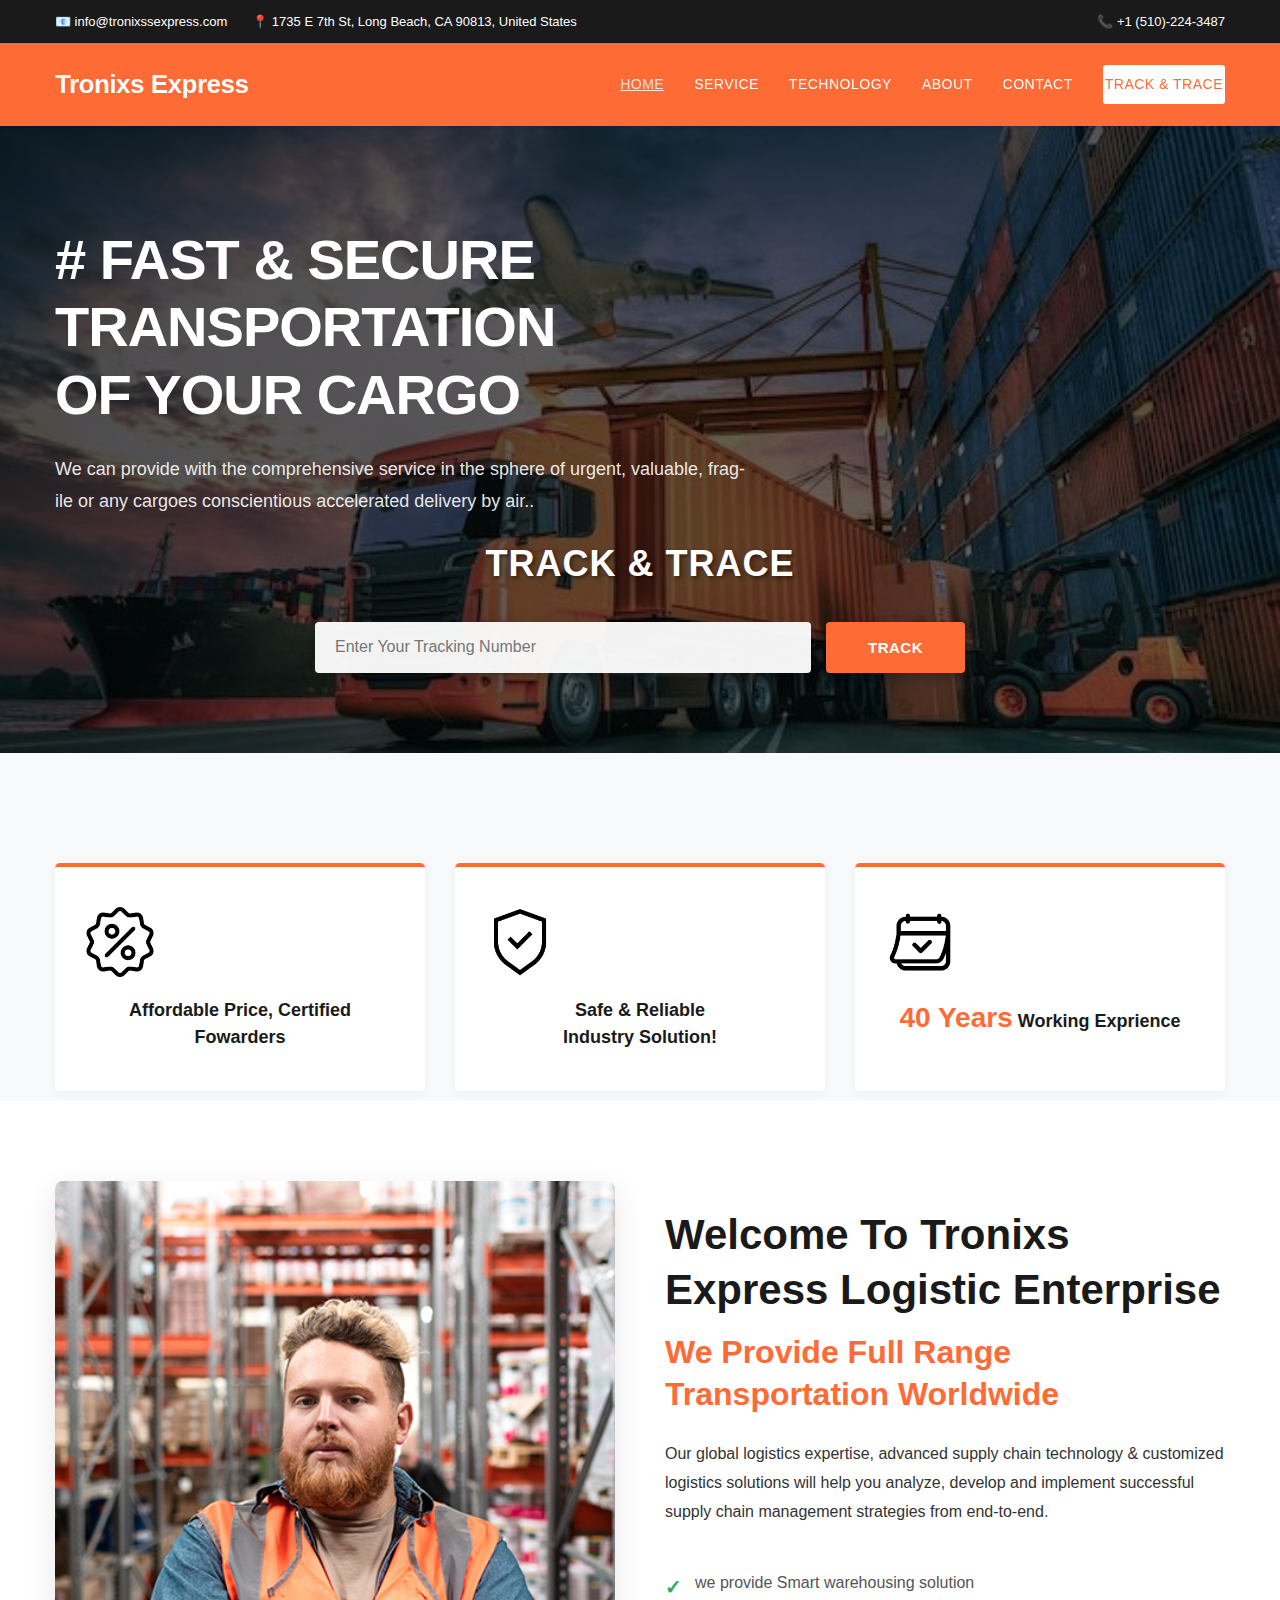
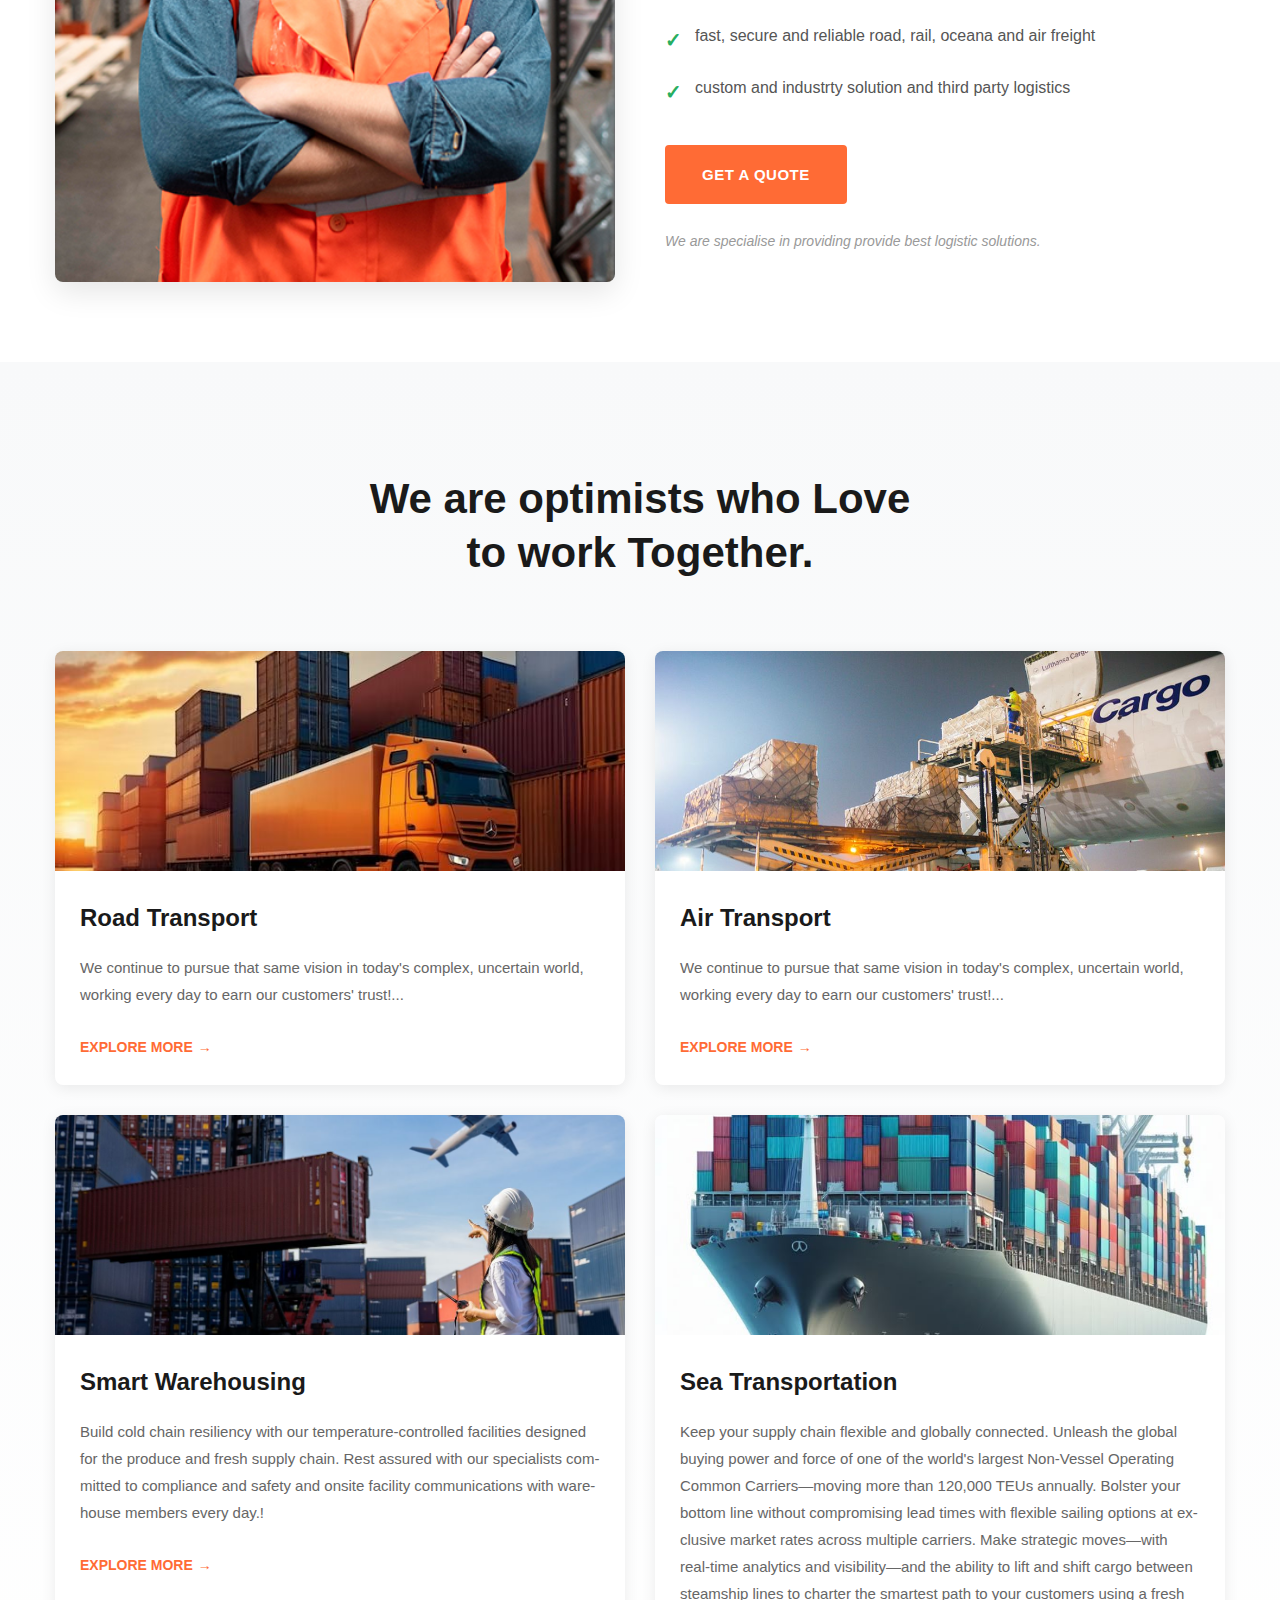
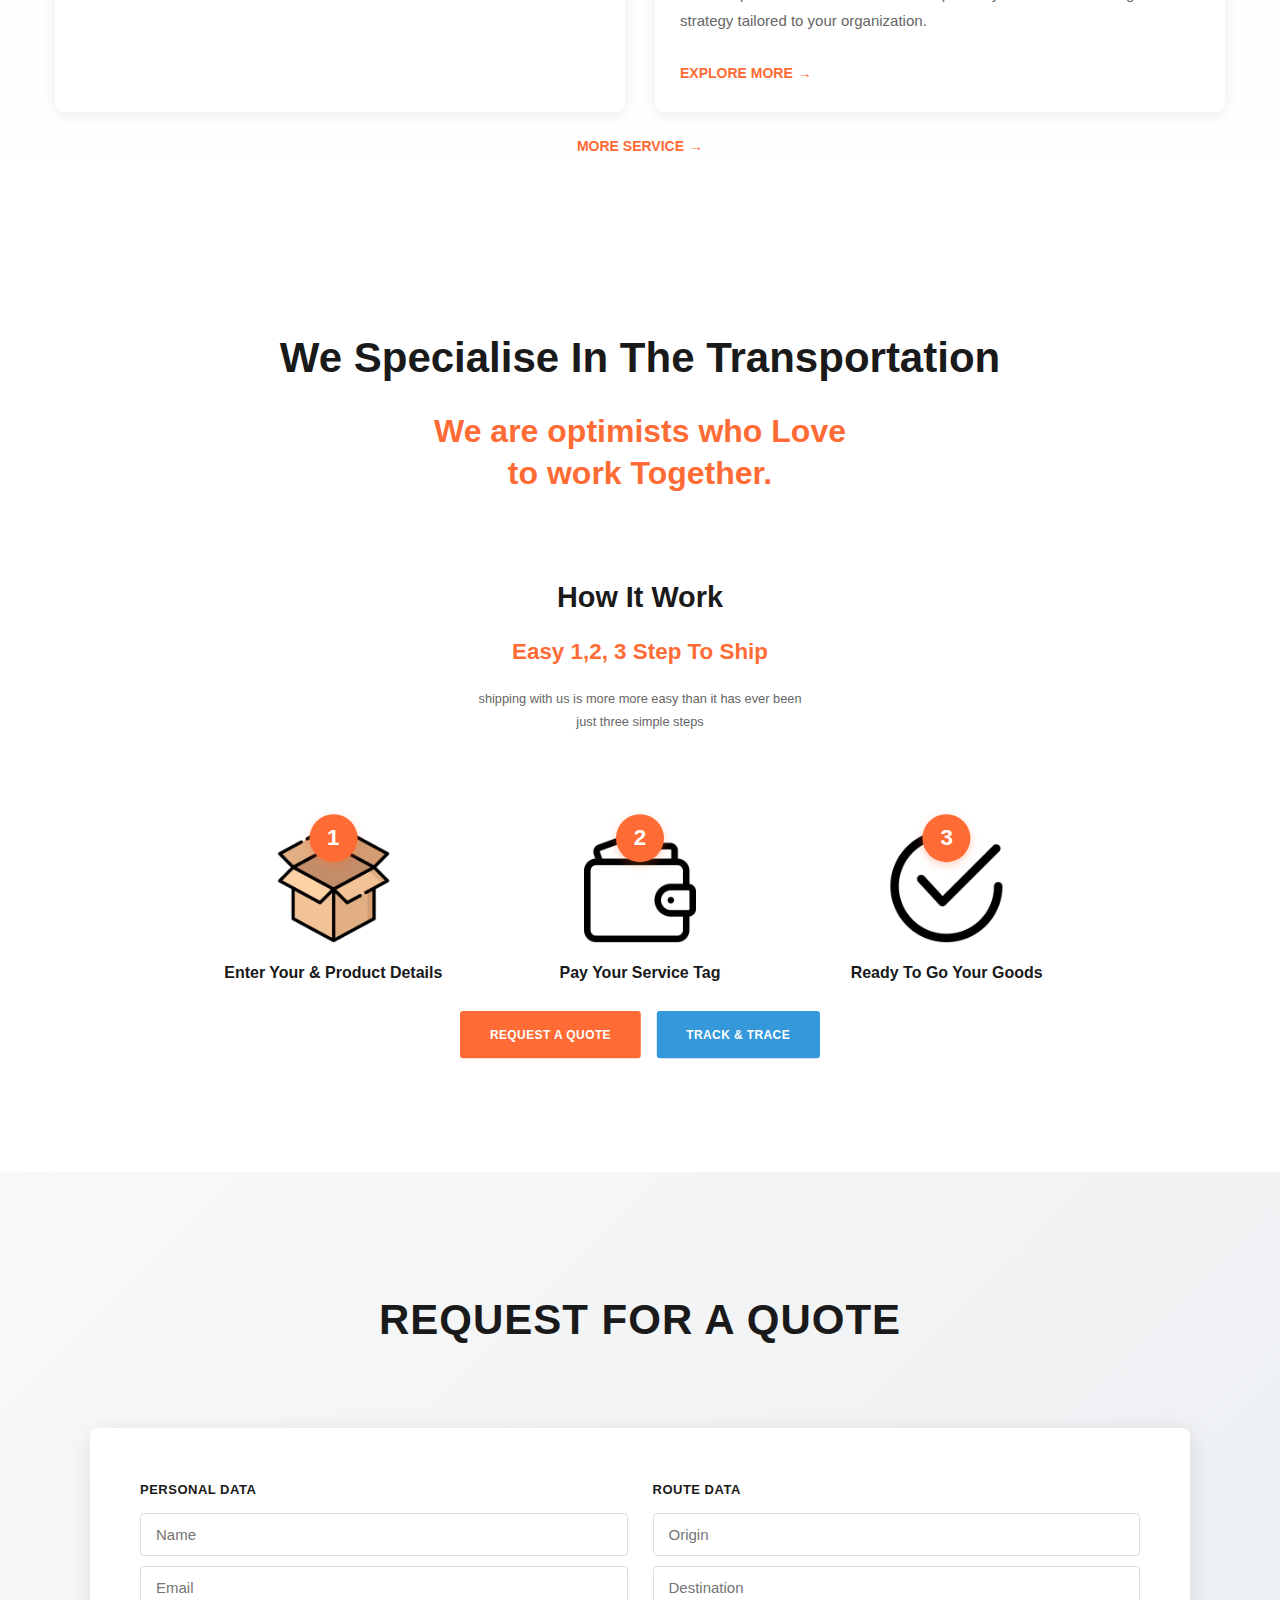
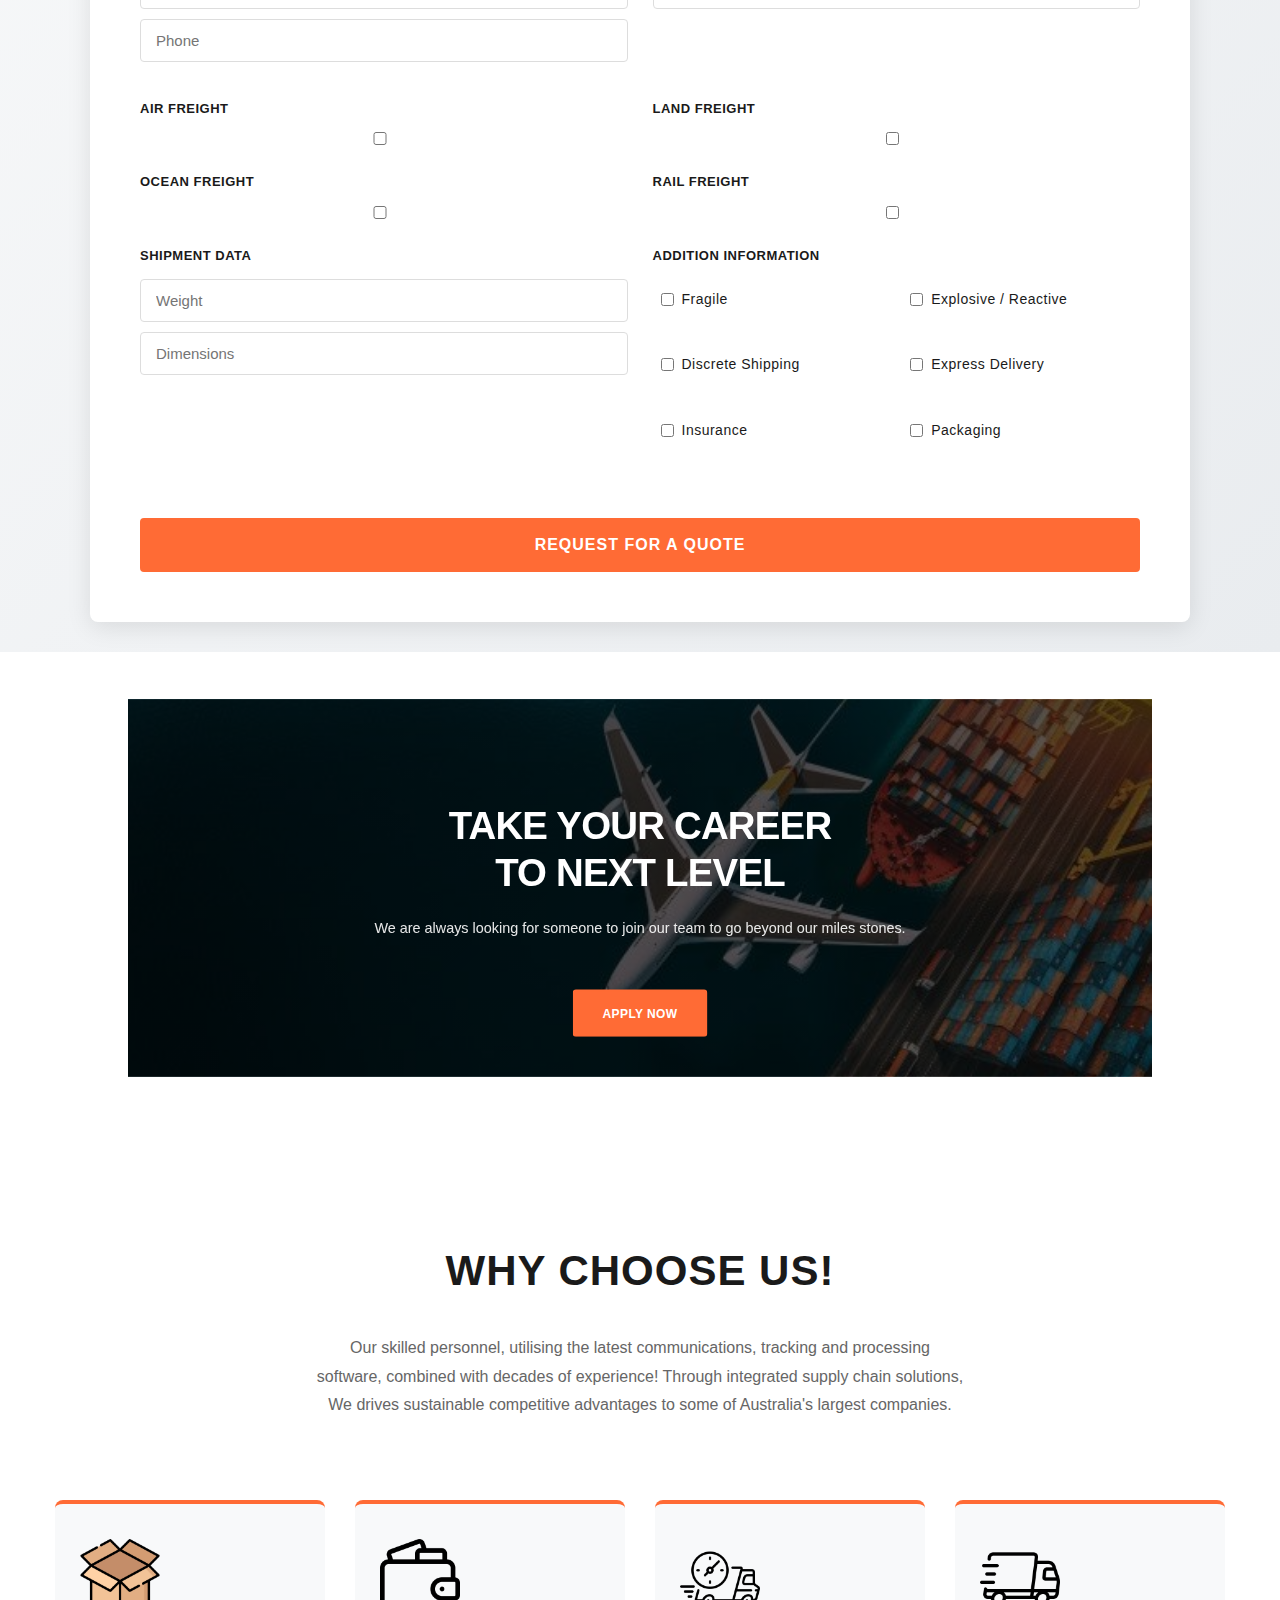
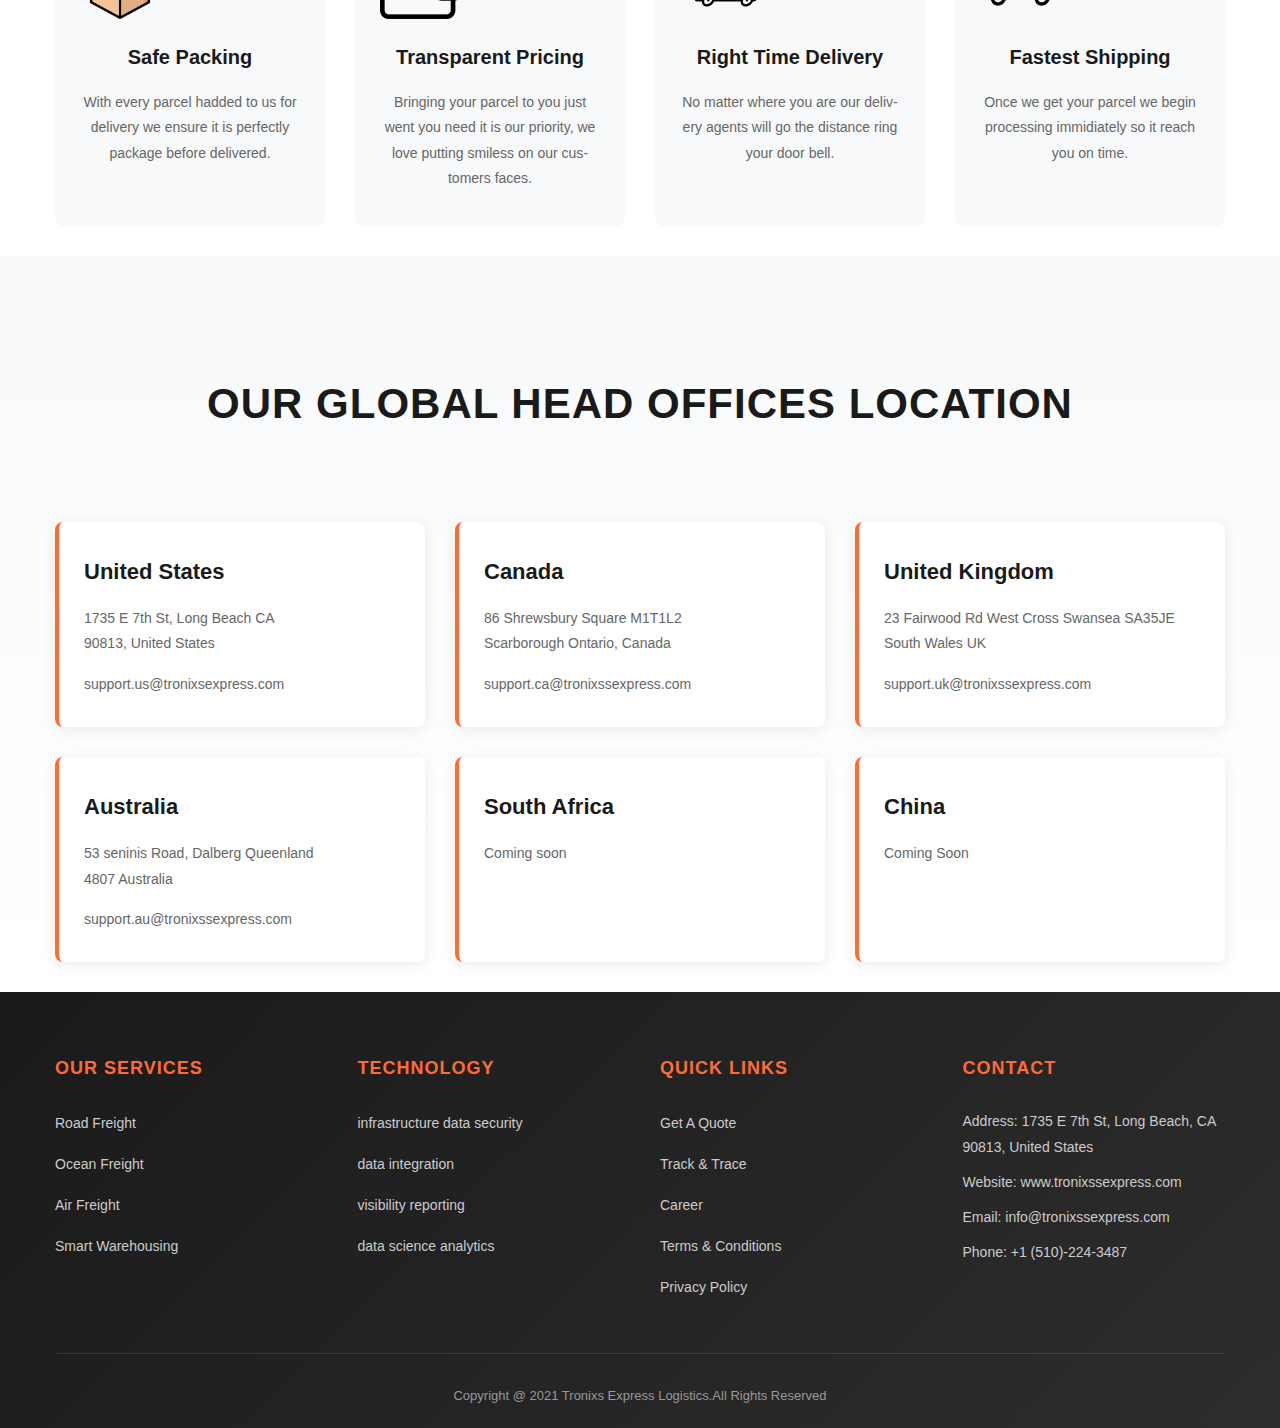
<file: public/index.html>
<!DOCTYPE html>
<html lang="en">
<head>
    <meta charset="UTF-8">
    <meta name="viewport" content="width=device-width, initial-scale=1.0">
    <title>Tronixs Express Logistics - Fast & Secure Transportation</title>
    <link rel="stylesheet" href="css/style.css">
</head>
<body>
    <!-- Top Bar -->
    <div class="top-bar">
        <div class="container">
            <div class="top-bar-content">
                <div class="contact-info">
                    <span>📧 info@tronixssexpress.com</span>
                    <span>📍 1735 E 7th St, Long Beach, CA 90813, United States</span>
                </div>
                <div class="phone-info">
                    <span>📞 +1 (510)-224-3487</span>
                </div>
            </div>
        </div>
    </div>

    <!-- Navigation -->
    <nav class="navbar">
        <div class="container">
            <div class="nav-brand">
                <h2>Tronixs Express</h2>
            </div>
            <button class="mobile-menu-toggle" aria-label="Toggle menu">
                <span></span>
                <span></span>
                <span></span>
            </button>
            <ul class="nav-menu">
                <li><a href="index.html" class="active">Home</a></li>
                <li class="dropdown">
                    <a href="services.html">Service</a>
                    <ul class="dropdown-menu">
                        <li><a href="services.html#road">Road Freight</a></li>
                        <li><a href="services.html#ocean">Ocean Freight</a></li>
                        <li><a href="services.html#air">Air Freight</a></li>
                        <li><a href="services.html#warehouse">Smart Warehousing</a></li>
                    </ul>
                </li>
                <li class="dropdown">
                    <a href="technology.html">Technology</a>
                    <ul class="dropdown-menu">
                        <li><a href="technology.html#infrastructure">infrastructure data security</a></li>
                        <li><a href="technology.html#integration">data integration</a></li>
                        <li><a href="technology.html#visibility">visibility reporting</a></li>
                        <li><a href="technology.html#analytics">data science analytics</a></li>
                    </ul>
                </li>
                <li><a href="about.html">About</a></li>
                <li><a href="contact.html">Contact</a></li>
                <li><a href="track.html" class="track-btn">Track & Trace</a></li>
            </ul>
        </div>
    </nav>

    <!-- Hero Slider -->
    <section class="hero-slider">
        <div class="hero-slide active" style="background-image: url('images/backgroundpp.jpg');">
            <div class="hero-overlay"></div>
            <div class="container">
                <div class="hero-content">
                    <h1># Fast & Secure<br>Transportation<br>of Your Cargo</h1>
                    <p>We can provide with the comprehensive service in the sphere of urgent, valuable, fragile or any cargoes conscientious accelerated delivery by air..</p>
                </div>
            </div>
        </div>
        <div class="hero-slide" style="background-image: url('images/banner23.jpg');">
            <div class="hero-overlay"></div>
            <div class="container">
                <div class="hero-content">
                    <h1># Air Freight<br>That Save<br>Your Time</h1>
                    <p>Serving an impressive list of long-term clients with experience and expertise in multiple industries..</p>
                </div>
            </div>
        </div>
        
        <!-- Track & Trace Form on Banner -->
        <div class="hero-track-form">
            <div class="container">
                <h2>Track & Trace</h2>
                <form class="track-form-main" id="trackFormMain" action="track.html">
                    <input type="text" name="tracking_number" placeholder="Enter Your Tracking Number" required>
                    <button type="submit" class="btn-primary">Track</button>
                </form>
            </div>
        </div>
    </section>

    <!-- Features Banner -->
    <section class="features-banner">
        <div class="container">
            <div class="feature-item scroll-animate slide-up delay-1">
                <img src="images/discount.png" alt="Affordable Price">
                <h3>Affordable Price, Certified Fowarders</h3>
            </div>
            <div class="feature-item scroll-animate slide-up delay-2">
                <img src="images/security.png" alt="Safe & Reliable">
                <h3>Safe & Reliable<br>Industry Solution!</h3>
            </div>
            <div class="feature-item scroll-animate slide-up delay-3">
                <img src="images/calendar.png" alt="40 Years Experience">
                <h3><strong>40 Years</strong> Working Exprience</h3>
            </div>
        </div>
    </section>

    <!-- Welcome Section -->
    <section class="welcome-section">
        <div class="container">
            <div class="welcome-content-wrapper">
                <div class="welcome-image">
                    <img src="images/welcome.jpg" alt="Tronixs Express Logistics">
                </div>
                <div class="welcome-text">
                    <h2>Welcome To Tronixs Express Logistic Enterprise</h2>
                    <h3>We Provide Full Range Transportation Worldwide</h3>
                    <p>Our global logistics expertise, advanced supply chain technology & customized logistics solutions will help you analyze, develop and implement successful supply chain management strategies from end-to-end.</p>
                    <ul class="service-list">
                        <li>we provide Smart warehousing solution</li>
                        <li>fast, secure and reliable road, rail, oceana and air freight</li>
                        <li>custom and industrty solution and third party logistics</li>
                    </ul>
                    <a href="contact.html" class="btn-primary">Get A Quote</a>
                    <p class="sub-text">We are specialise in providing provide best logistic solutions.</p>
                </div>
            </div>
        </div>
    </section>

    <!-- Services Section -->
    <section class="services-section">
        <div class="container">
            <h2 class="scroll-animate fade-in">We are optimists who Love<br>to work Together.</h2>
            <div class="services-grid">
                <div class="service-card scroll-animate slide-up delay-1">
                    <img src="images/roadpic.jpg" alt="Road Transport">
                    <h4>Road Transport</h4>
                    <p>We continue to pursue that same vision in today's complex, uncertain world, working every day to earn our customers' trust!...</p>
                    <a href="services.html#road" class="btn-link">Explore More</a>
                </div>
                <div class="service-card scroll-animate slide-up delay-2">
                    <img src="images/airpic.jpg" alt="Air Transport">
                    <h4>Air Transport</h4>
                    <p>We continue to pursue that same vision in today's complex, uncertain world, working every day to earn our customers' trust!...</p>
                    <a href="services.html#air" class="btn-link">Explore More</a>
                </div>
                <div class="service-card scroll-animate slide-up delay-3">
                    <img src="images/smartwarehousing.jpg" alt="Road Transport">
                    <h4>Smart Warehousing</h4>
                    <p>Build cold chain resiliency with our temperature-controlled facilities designed for the produce and fresh supply chain. Rest assured with our specialists committed to compliance and safety and onsite facility communications with warehouse members every day.!</p>
                    <a href="services.html#road" class="btn-link">Explore More</a>
                </div>
                <div class="service-card scroll-animate slide-up delay-4">
                    <img src="images/seapic.jpg" alt="Air Transport">
                    <h4>Sea Transportation</h4>
                    <p>Keep your supply chain flexible and globally connected. Unleash the global buying power and force of one of the world's largest Non-Vessel Operating Common Carriers—moving more than 120,000 TEUs annually. Bolster your bottom line without compromising lead times with flexible sailing options at exclusive market rates across multiple carriers. Make strategic moves—with real-time analytics and visibility—and the ability to lift and shift cargo between steamship lines to charter the smartest path to your customers using a fresh strategy tailored to your organization.</p>
                    <a href="services.html#air" class="btn-link">Explore More</a>
                </div>
            </div>
            <div class="more-service scroll-animate fade-in delay-5">
                <a href="services.html" class="btn-link">More Service</a>
            </div>
        </div>
    </section>

    <!-- How It Works Section -->
    <section class="how-it-works-section">
        <div class="container">
            <h2 class="scroll-animate fade-in">We Specialise In The Transportation</h2>
            <h3 class="scroll-animate fade-in delay-1">We are optimists who Love<br>to work Together.</h3>
            <div class="how-it-works-content scroll-animate zoom-in">
                <h2>How It Work</h2>
                <h3>Easy 1,2, 3 Step To Ship</h3>
                <p class="subtitle">shipping with us is more more easy than it has ever been<br>just three simple steps</p>
                <div class="steps">
                    <div class="step scroll-animate slide-up delay-1">
                        <img src="images/open-box.png" alt="Step 1">
                        <div class="step-number">1</div>
                        <h4>Enter Your & Product Details</h4>
                    </div>
                    <div class="step scroll-animate slide-up delay-2">
                        <img src="images/wallet.png" alt="Step 2">
                        <div class="step-number">2</div>
                        <h4>Pay Your Service Tag</h4>
                    </div>
                    <div class="step scroll-animate slide-up delay-3">
                        <img src="images/checked.png" alt="Step 3">
                        <div class="step-number">3</div>
                        <h4>Ready To Go Your Goods</h4>
                    </div>
                </div>
                <div class="action-buttons scroll-animate fade-in delay-4">
                    <a href="contact.html" class="btn-primary">Request A Quote</a>
                    <a href="track.html" class="btn-secondary">Track & Trace</a>
                </div>
            </div>
        </div>
    </section>

    <!-- Quote Form Section -->
    <section class="quote-section">
        <div class="container">
            <h2 class="scroll-animate fade-in">Request For A Quote</h2>
            <form id="quoteFormMain" class="quote-form-main scroll-animate slide-up delay-1">
                <div class="form-row">
                    <div class="form-group">
                        <label>Personal Data</label>
                        <input type="text" name="name" placeholder="Name" required>
                        <input type="email" name="email" placeholder="Email" required>
                        <input type="tel" name="phone" placeholder="Phone" required>
                    </div>
                    <div class="form-group">
                        <label>Route Data</label>
                        <input type="text" name="origin" placeholder="Origin" required>
                        <input type="text" name="destination" placeholder="Destination" required>
                    </div>
                </div>
                <div class="form-row">
                    <div class="form-group">
                        <label>Air Freight</label>
                        <input type="checkbox" name="air_freight">
                    </div>
                    <div class="form-group">
                        <label>Land Freight</label>
                        <input type="checkbox" name="land_freight">
                    </div>
                    <div class="form-group">
                        <label>Ocean Freight</label>
                        <input type="checkbox" name="ocean_freight">
                    </div>
                    <div class="form-group">
                        <label>Rail Freight</label>
                        <input type="checkbox" name="rail_freight">
                    </div>
                </div>
                <div class="form-row">
                    <div class="form-group">
                        <label>Shipment Data</label>
                        <input type="text" name="weight" placeholder="Weight">
                        <input type="text" name="dimensions" placeholder="Dimensions">
                    </div>
                    <div class="form-group">
                        <label>Addition Information</label>
                        <div class="checkbox-group">
                            <label><input type="checkbox" name="fragile"> Fragile</label>
                            <label><input type="checkbox" name="explosive"> Explosive / Reactive</label>
                            <label><input type="checkbox" name="discrete"> Discrete Shipping</label>
                            <label><input type="checkbox" name="express"> Express Delivery</label>
                            <label><input type="checkbox" name="insurance"> Insurance</label>
                            <label><input type="checkbox" name="packaging"> Packaging</label>
                        </div>
                    </div>
                </div>
                <button type="submit" class="btn-primary">Request For A Quote</button>
            </form>
            <div id="quoteMessageMain" class="message"></div>
        </div>
    </section>

    <!-- Career Section -->
    <section class="career-section-main scroll-animate zoom-in" style="background-image: url('images/banner22.jpg');">
        <div class="container">
            <h2 class="scroll-animate fade-in">Take Your Career<br>To Next Level</h2>
            <p class="scroll-animate fade-in delay-1">We are always looking for someone to join our team to go beyond our miles stones.</p>
            <a href="contact.html" class="btn-primary scroll-animate slide-up delay-2">Apply Now</a>
        </div>
    </section>

    <!-- Why Choose Us -->
    <section class="why-choose-section">
        <div class="container">
            <h2 class="scroll-animate fade-in">Why Choose Us!</h2>
            <p class="scroll-animate fade-in delay-1">Our skilled personnel, utilising the latest communications, tracking and processing<br>software, combined with decades of experience! Through integrated supply chain solutions,<br>We drives sustainable competitive advantages to some of Australia's largest companies.</p>
            <div class="features-grid">
                <div class="feature-box-item scroll-animate slide-up delay-1">
                    <img src="images/open-box.png" alt="Safe Packing">
                    <h4>Safe Packing</h4>
                    <p>With every parcel hadded to us for delivery we ensure it is perfectly package before delivered.</p>
                </div>
                <div class="feature-box-item scroll-animate slide-up delay-2">
                    <img src="images/wallet.png" alt="Transparent Pricing">
                    <h4>Transparent Pricing</h4>
                    <p>Bringing your parcel to you just went you need it is our priority, we love putting smiless on our customers faces.</p>
                </div>
                <div class="feature-box-item scroll-animate slide-up delay-3">
                    <img src="images/fast-delivery.png" alt="Right Time Delivery">
                    <h4>Right Time Delivery</h4>
                    <p>No matter where you are our delivery agents will go the distance ring your door bell.</p>
                </div>
                <div class="feature-box-item scroll-animate slide-up delay-4">
                    <img src="images/express-delivery.png" alt="Fastest Shipping">
                    <h4>Fastest Shipping</h4>
                    <p>Once we get your parcel we begin processing immidiately so it reach you on time.</p>
                </div>
            </div>
        </div>
    </section>

    <!-- Global Offices -->
    <section class="global-offices-section">
        <div class="container">
            <h2 class="scroll-animate fade-in">Our Global Head Offices Location</h2>
            <div class="offices-grid">
                <div class="office-card scroll-animate slide-up delay-1">
                    <h4>United States</h4>
                    <p>1735 E 7th St, Long Beach CA<br>90813, United States</p>
                    <p>support.us@tronixsexpress.com</p>
                </div>
                <div class="office-card scroll-animate slide-up delay-2">
                    <h4>Canada</h4>
                    <p>86 Shrewsbury Square M1T1L2<br>Scarborough Ontario, Canada</p>
                    <p>support.ca@tronixssexpress.com</p>
                </div>
                <div class="office-card scroll-animate slide-up delay-3">
                    <h4>United Kingdom</h4>
                    <p>23 Fairwood Rd West Cross Swansea SA35JE<br>South Wales UK</p>
                    <p>support.uk@tronixssexpress.com</p>
                </div>
                <div class="office-card scroll-animate slide-up delay-4">
                    <h4>Australia</h4>
                    <p>53 seninis Road, Dalberg Queenland<br>4807 Australia</p>
                    <p>support.au@tronixssexpress.com</p>
                </div>
                <div class="office-card scroll-animate slide-up delay-5">
                    <h4>South Africa</h4>
                    <p>Coming soon</p>
                </div>
                <div class="office-card scroll-animate slide-up delay-1">
                    <h4>China</h4>
                    <p>Coming Soon</p>
                </div>
            </div>
        </div>
    </section>

    <!-- Footer -->
    <footer class="footer">
        <div class="container">
            <div class="footer-content">
                <div class="footer-section">
                    <h4>Our Services</h4>
                    <ul>
                        <li><a href="services.html#road">Road Freight</a></li>
                        <li><a href="services.html#ocean">Ocean Freight</a></li>
                        <li><a href="services.html#air">Air Freight</a></li>
                        <li><a href="services.html#warehouse">Smart Warehousing</a></li>
                    </ul>
                </div>
                <div class="footer-section">
                    <h4>Technology</h4>
                    <ul>
                        <li><a href="technology.html#infrastructure">infrastructure data security</a></li>
                        <li><a href="technology.html#integration">data integration</a></li>
                        <li><a href="technology.html#visibility">visibility reporting</a></li>
                        <li><a href="technology.html#analytics">data science analytics</a></li>
                    </ul>
                </div>
                <div class="footer-section">
                    <h4>Quick Links</h4>
                    <ul>
                        <li><a href="contact.html">Get A Quote</a></li>
                        <li><a href="track.html">Track & Trace</a></li>
                        <li><a href="about.html">Career</a></li>
                        <li><a href="#">Terms & Conditions</a></li>
                        <li><a href="#">Privacy Policy</a></li>
                    </ul>
                </div>
                <div class="footer-section">
                    <h4>Contact</h4>
                    <p>Address: 1735 E 7th St, Long Beach, CA 90813, United States</p>
                    <p>Website: www.tronixssexpress.com</p>
                    <p>Email: info@tronixssexpress.com</p>
                    <p>Phone: +1 (510)-224-3487</p>
                </div>
            </div>
            <div class="footer-bottom">
                <p>Copyright @ 2021 Tronixs Express Logistics.All Rights Reserved</p>
            </div>
        </div>
    </footer>

    <script src="js/main.js"></script>
</body>
</html>
</file>
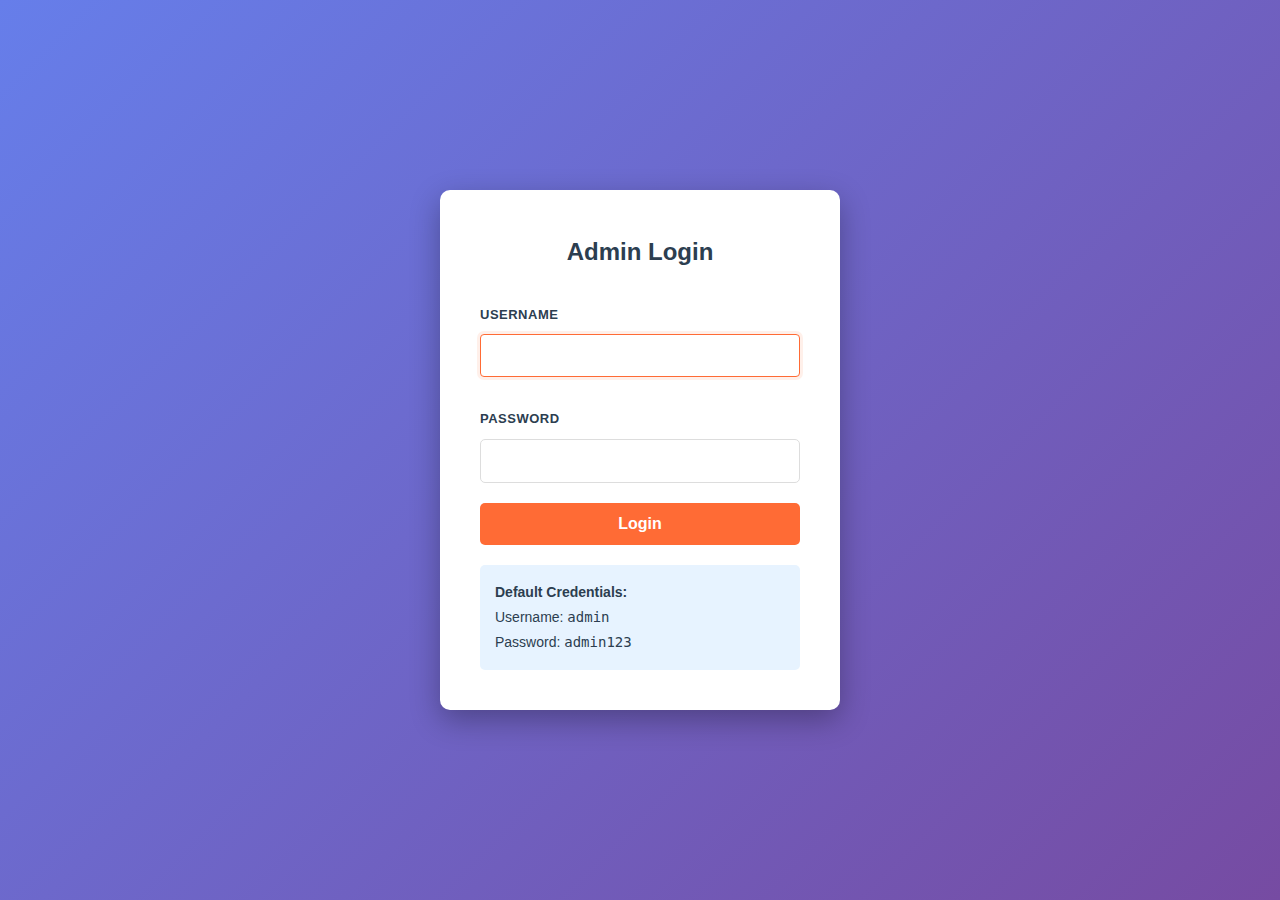
<file: admin/add-shipment.html>
<!DOCTYPE html>
<html lang="en">
<head>
    <meta charset="UTF-8">
    <meta name="viewport" content="width=device-width, initial-scale=1.0">
    <title>Add Shipment - Admin</title>
    <link rel="stylesheet" href="/public/css/style.css">
    <style>
        .admin-header {
            background: #2c3e50;
            color: #fff;
            padding: 20px 0;
            margin-bottom: 30px;
        }
        .admin-header .container {
            display: flex;
            justify-content: space-between;
            align-items: center;
            flex-wrap: wrap;
        }
        .admin-nav {
            display: flex;
            gap: 20px;
            flex-wrap: wrap;
        }
        .admin-nav a {
            color: #fff;
            text-decoration: none;
            padding: 8px 15px;
            border-radius: 5px;
            transition: background 0.3s;
        }
        .admin-nav a:hover,
        .admin-nav a.active {
            background: #ff6b35;
        }
        .form-container {
            background: #fff;
            padding: 40px;
            border-radius: 10px;
            box-shadow: 0 2px 10px rgba(0,0,0,0.1);
            max-width: 1200px;
        }
        .form-section {
            margin-bottom: 40px;
            padding-bottom: 30px;
            border-bottom: 2px solid #f0f0f0;
        }
        .form-section:last-child {
            border-bottom: none;
        }
        .form-section h3 {
            color: #2c3e50;
            margin-bottom: 20px;
            padding-bottom: 10px;
            border-bottom: 2px solid #ff6b35;
        }
        .form-row {
            display: grid;
            grid-template-columns: repeat(2, 1fr);
            gap: 20px;
            margin-bottom: 20px;
        }
        .form-row-3 {
            display: grid;
            grid-template-columns: repeat(3, 1fr);
            gap: 20px;
            margin-bottom: 20px;
        }
        .form-group {
            margin-bottom: 20px;
        }
        .form-group label {
            display: block;
            margin-bottom: 8px;
            color: #2c3e50;
            font-weight: 600;
        }
        .form-group input,
        .form-group select,
        .form-group textarea {
            width: 100%;
            padding: 12px;
            border: 1px solid #ddd;
            border-radius: 5px;
            font-size: 15px;
            box-sizing: border-box;
            font-family: inherit;
        }
        .form-group textarea {
            resize: vertical;
        }
        .form-group input[type="checkbox"] {
            width: auto;
            margin-right: 8px;
        }
        .checkbox-group {
            display: grid;
            grid-template-columns: repeat(2, 1fr);
            gap: 15px;
        }
        .required {
            color: #e74c3c;
        }
        .notification-info {
            background: #e7f3ff;
            padding: 15px;
            border-radius: 5px;
            margin-bottom: 20px;
            border-left: 4px solid #3498db;
        }
        @media (max-width: 768px) {
            .form-row, .form-row-3 {
                grid-template-columns: 1fr;
            }
            .checkbox-group {
                grid-template-columns: 1fr;
            }
        }
    </style>
</head>
<body>
    <div class="admin-header">
        <div class="container">
            <h2>Admin Panel - Tronixs Express</h2>
            <div class="admin-nav">
                <a href="dashboard.html">Dashboard</a>
                <a href="shipments.html">Shipments</a>
                <a href="add-shipment.html" class="active">Add Shipment</a>
                <a href="quotes.html">Quotes</a>
                <a href="login.html" onclick="logout()">Logout</a>
            </div>
        </div>
    </div>

    <div class="container">
        <h1>Add New Shipment</h1>
        
        <div class="form-container">
            <div class="notification-info">
                <strong>📧 Email & SMS Notifications:</strong> When a shipment is created or updated, both sender and recipient will automatically receive email and SMS notifications with tracking information.
            </div>
            
            <form>
                <!-- Tracking Information -->
                <div class="form-section">
                    <h3>Tracking Information</h3>
                    <div class="form-group">
                        <label>Tracking Number <span class="required">*</span></label>
                        <input type="text" name="tracking_number" id="tracking_number" required readonly>
                        <small style="color: #666; display: block; margin-top: 5px;">Tracking number is automatically generated</small>
                        <button type="button" id="generateTrackingBtn" style="margin-top: 10px; padding: 8px 16px; background: #3498db; color: #fff; border: none; border-radius: 5px; cursor: pointer;">Generate New Number</button>
                    </div>
                </div>

                <!-- Sender Information -->
                <div class="form-section">
                    <h3>Sender Information</h3>
                    <div class="form-row">
                        <div class="form-group">
                            <label>Sender Name <span class="required">*</span></label>
                            <input type="text" name="sender_name" required placeholder="John Smith">
                        </div>
                        <div class="form-group">
                            <label>Sender Email <span class="required">*</span></label>
                            <input type="email" name="sender_email" required placeholder="sender@email.com">
                        </div>
                    </div>
                    <div class="form-row">
                        <div class="form-group">
                            <label>Sender Phone <span class="required">*</span></label>
                            <input type="tel" name="sender_phone" required placeholder="+1 (555) 123-4567">
                        </div>
                        <div class="form-group">
                            <label>Sender Country</label>
                            <input type="text" name="sender_country" placeholder="United States">
                        </div>
                    </div>
                    <div class="form-group">
                        <label>Sender Address</label>
                        <textarea name="sender_address" rows="2" placeholder="123 Main St, New York, NY 10001"></textarea>
                    </div>
                    <div class="form-row-3">
                        <div class="form-group">
                            <label>City</label>
                            <input type="text" name="sender_city" placeholder="New York">
                        </div>
                        <div class="form-group">
                            <label>State/Province</label>
                            <input type="text" name="sender_state" placeholder="NY">
                        </div>
                        <div class="form-group">
                            <label>ZIP/Postal Code</label>
                            <input type="text" name="sender_zip" placeholder="10001">
                        </div>
                    </div>
                </div>

                <!-- Recipient Information -->
                <div class="form-section">
                    <h3>Recipient Information</h3>
                    <div class="form-row">
                        <div class="form-group">
                            <label>Recipient Name <span class="required">*</span></label>
                            <input type="text" name="recipient_name" required placeholder="Jane Doe">
                        </div>
                        <div class="form-group">
                            <label>Recipient Email <span class="required">*</span></label>
                            <input type="email" name="recipient_email" required placeholder="recipient@email.com">
                        </div>
                    </div>
                    <div class="form-row">
                        <div class="form-group">
                            <label>Recipient Phone <span class="required">*</span></label>
                            <input type="tel" name="recipient_phone" required placeholder="+1 (555) 123-4567">
                        </div>
                        <div class="form-group">
                            <label>Recipient Country</label>
                            <input type="text" name="recipient_country" placeholder="United Kingdom">
                        </div>
                    </div>
                    <div class="form-group">
                        <label>Recipient Address</label>
                        <textarea name="recipient_address" rows="2" placeholder="456 Oak Ave, London, UK"></textarea>
                    </div>
                    <div class="form-row-3">
                        <div class="form-group">
                            <label>City</label>
                            <input type="text" name="recipient_city" placeholder="London">
                        </div>
                        <div class="form-group">
                            <label>State/Province</label>
                            <input type="text" name="recipient_state" placeholder="England">
                        </div>
                        <div class="form-group">
                            <label>ZIP/Postal Code</label>
                            <input type="text" name="recipient_zip" placeholder="SW1A 1AA">
                        </div>
                    </div>
                </div>

                <!-- Shipping Details -->
                <div class="form-section">
                    <h3>Shipping Details</h3>
                    <div class="form-row">
                        <div class="form-group">
                            <label>Origin <span class="required">*</span></label>
                            <input type="text" name="origin" required placeholder="New York, USA">
                        </div>
                        <div class="form-group">
                            <label>Destination <span class="required">*</span></label>
                            <input type="text" name="destination" required placeholder="London, UK">
                        </div>
                    </div>
                    <div class="form-row">
                        <div class="form-group">
                            <label>Service Type <span class="required">*</span></label>
                            <select name="service_type" required>
                                <option value="">Select Service</option>
                                <option value="Air Freight">Air Freight</option>
                                <option value="Road Freight">Road Freight</option>
                                <option value="Ocean Freight">Ocean Freight</option>
                                <option value="Rail Freight">Rail Freight</option>
                            </select>
                        </div>
                        <div class="form-group">
                            <label>Status</label>
                            <select name="status">
                                <option value="Pending" selected>Pending</option>
                                <option value="Processing">Processing</option>
                                <option value="In Transit">In Transit</option>
                                <option value="Out for Delivery">Out for Delivery</option>
                                <option value="Delivered">Delivered</option>
                            </select>
                        </div>
                    </div>
                    <div class="form-group">
                        <label>Current Location</label>
                        <input type="text" name="current_location" placeholder="Current location of shipment">
                    </div>
                    <div class="form-group">
                        <label>Estimated Delivery Date</label>
                        <input type="date" name="estimated_delivery_date">
                    </div>
                </div>

                <!-- Cargo Information -->
                <div class="form-section">
                    <h3>Cargo Information</h3>
                    <div class="form-row">
                        <div class="form-group">
                            <label>Cargo Type</label>
                            <select name="cargo_type">
                                <option value="">Select Cargo Type</option>
                                <option value="General">General Cargo</option>
                                <option value="Electronics">Electronics</option>
                                <option value="Clothing">Clothing & Textiles</option>
                                <option value="Food">Food & Beverages</option>
                                <option value="Machinery">Machinery & Equipment</option>
                                <option value="Pharmaceuticals">Pharmaceuticals</option>
                                <option value="Automotive">Automotive Parts</option>
                                <option value="Documents">Documents</option>
                                <option value="Other">Other</option>
                            </select>
                        </div>
                        <div class="form-group">
                            <label>Quantity</label>
                            <input type="number" name="quantity" min="1" value="1">
                        </div>
                    </div>
                    <div class="form-group">
                        <label>Cargo Description</label>
                        <textarea name="cargo_description" rows="3" placeholder="Detailed description of the cargo"></textarea>
                    </div>
                    <div class="form-group">
                        <label>Cargo Photo (Optional)</label>
                        <input type="file" name="cargo_photo" id="cargo_photo" accept="image/*" style="padding: 8px; border: 1px solid #ddd; border-radius: 5px; width: 100%; box-sizing: border-box;">
                        <small style="color: #666; display: block; margin-top: 5px;">Upload a photo of the cargo being shipped (JPG, PNG, GIF - Max 5MB)</small>
                        <div id="photoPreview" style="margin-top: 15px; display: none;">
                            <img id="previewImage" src="" alt="Cargo Preview" style="max-width: 300px; max-height: 300px; border: 2px solid #ddd; border-radius: 5px; padding: 5px; background: #f9f9f9;">
                            <button type="button" id="removePhotoBtn" style="display: block; margin-top: 10px; padding: 8px 16px; background: #e74c3c; color: #fff; border: none; border-radius: 5px; cursor: pointer;">Remove Photo</button>
                        </div>
                    </div>
                </div>

                <!-- Weight & Dimensions -->
                <div class="form-section">
                    <h3>Weight & Dimensions</h3>
                    <div class="form-row">
                        <div class="form-group">
                            <label>Weight</label>
                            <input type="number" name="weight" step="0.01" min="0" placeholder="0.00">
                        </div>
                        <div class="form-group">
                            <label>Weight Unit</label>
                            <select name="weight_unit">
                                <option value="kg" selected>Kilograms (kg)</option>
                                <option value="lbs">Pounds (lbs)</option>
                            </select>
                        </div>
                    </div>
                    <div class="form-row-3">
                        <div class="form-group">
                            <label>Length</label>
                            <input type="number" name="length" step="0.01" min="0" placeholder="0.00">
                        </div>
                        <div class="form-group">
                            <label>Width</label>
                            <input type="number" name="width" step="0.01" min="0" placeholder="0.00">
                        </div>
                        <div class="form-group">
                            <label>Height</label>
                            <input type="number" name="height" step="0.01" min="0" placeholder="0.00">
                        </div>
                    </div>
                    <div class="form-group">
                        <label>Dimension Unit</label>
                        <select name="dimension_unit">
                            <option value="cm" selected>Centimeters (cm)</option>
                            <option value="in">Inches (in)</option>
                            <option value="m">Meters (m)</option>
                            <option value="ft">Feet (ft)</option>
                        </select>
                    </div>
                </div>

                <!-- Value & Insurance -->
                <div class="form-section">
                    <h3>Value & Insurance</h3>
                    <div class="form-row">
                        <div class="form-group">
                            <label>Declared Value</label>
                            <input type="number" name="declared_value" step="0.01" min="0" placeholder="0.00">
                        </div>
                        <div class="form-group">
                            <label>Currency</label>
                            <select name="currency">
                                <option value="USD" selected>USD ($)</option>
                                <option value="EUR">EUR (€)</option>
                                <option value="GBP">GBP (£)</option>
                                <option value="CAD">CAD ($)</option>
                                <option value="AUD">AUD ($)</option>
                            </select>
                        </div>
                    </div>
                    <div class="form-group">
                        <label>
                            <input type="checkbox" name="insurance" value="1">
                            Require Insurance
                        </label>
                    </div>
                    <div class="form-group">
                        <label>Insurance Value</label>
                        <input type="number" name="insurance_value" step="0.01" min="0" placeholder="0.00">
                    </div>
                </div>

                <!-- Special Requirements -->
                <div class="form-section">
                    <h3>Special Requirements</h3>
                    <div class="checkbox-group">
                        <label>
                            <input type="checkbox" name="fragile" value="1">
                            Fragile - Handle with Care
                        </label>
                        <label>
                            <input type="checkbox" name="hazardous" value="1">
                            Hazardous Materials
                        </label>
                        <label>
                            <input type="checkbox" name="temperature_controlled" value="1">
                            Temperature Controlled
                        </label>
                        <label>
                            <input type="checkbox" name="requires_signature" value="1">
                            Requires Signature on Delivery
                        </label>
                    </div>
                    <div class="form-group">
                        <label>Special Instructions</label>
                        <textarea name="special_instructions" rows="3" placeholder="Any special handling instructions or requirements"></textarea>
                    </div>
                </div>
                
                <button type="submit" class="btn-primary">Add Shipment & Send Notifications</button>
                <a href="shipments.html" style="margin-left: 10px; color: #666;">Cancel</a>
            </form>
        </div>
    </div>
    <script>
        // Function to generate a unique tracking number
        function generateTrackingNumber() {
            // Format: TRX + 9 random digits
            const prefix = 'TRX';
            const randomDigits = Math.floor(100000000 + Math.random() * 900000000); // 9-digit number
            return prefix + randomDigits;
        }

        // Generate tracking number on page load
        document.addEventListener('DOMContentLoaded', function() {
            const trackingInput = document.getElementById('tracking_number');
            const generateBtn = document.getElementById('generateTrackingBtn');
            
            // Generate initial tracking number
            trackingInput.value = generateTrackingNumber();
            
            // Generate new number when button is clicked
            generateBtn.addEventListener('click', function() {
                trackingInput.value = generateTrackingNumber();
            });

            // Photo preview functionality
            const photoInput = document.getElementById('cargo_photo');
            const photoPreview = document.getElementById('photoPreview');
            const previewImage = document.getElementById('previewImage');
            const removePhotoBtn = document.getElementById('removePhotoBtn');

            photoInput.addEventListener('change', function(e) {
                const file = e.target.files[0];
                if (file) {
                    // Check file size (5MB max)
                    if (file.size > 5 * 1024 * 1024) {
                        alert('File size must be less than 5MB');
                        photoInput.value = '';
                        return;
                    }

                    // Check file type
                    if (!file.type.match('image.*')) {
                        alert('Please select an image file');
                        photoInput.value = '';
                        return;
                    }

                    // Show preview
                    const reader = new FileReader();
                    reader.onload = function(e) {
                        previewImage.src = e.target.result;
                        photoPreview.style.display = 'block';
                    };
                    reader.readAsDataURL(file);
                }
            });

            // Remove photo
            removePhotoBtn.addEventListener('click', function() {
                photoInput.value = '';
                previewImage.src = '';
                photoPreview.style.display = 'none';
            });
        });

        // Authentication check - redirect to login if not authenticated
        (function() {
            if (sessionStorage.getItem('adminAuthenticated') !== 'true') {
                window.location.href = 'login.html';
            }
        })();

        // Logout function
        function logout() {
            sessionStorage.removeItem('adminAuthenticated');
            sessionStorage.removeItem('adminUsername');
            sessionStorage.removeItem('adminLoginTime');
            window.location.href = 'login.html';
        }

        // Handle logout link clicks
        document.addEventListener('DOMContentLoaded', function() {
            const logoutLink = document.querySelector('a[href="login.html"]');
            if (logoutLink && logoutLink.textContent.includes('Logout')) {
                logoutLink.addEventListener('click', function(e) {
                    e.preventDefault();
                    logout();
                });
            }
        });
    </script>
</body>
</html>
</file>
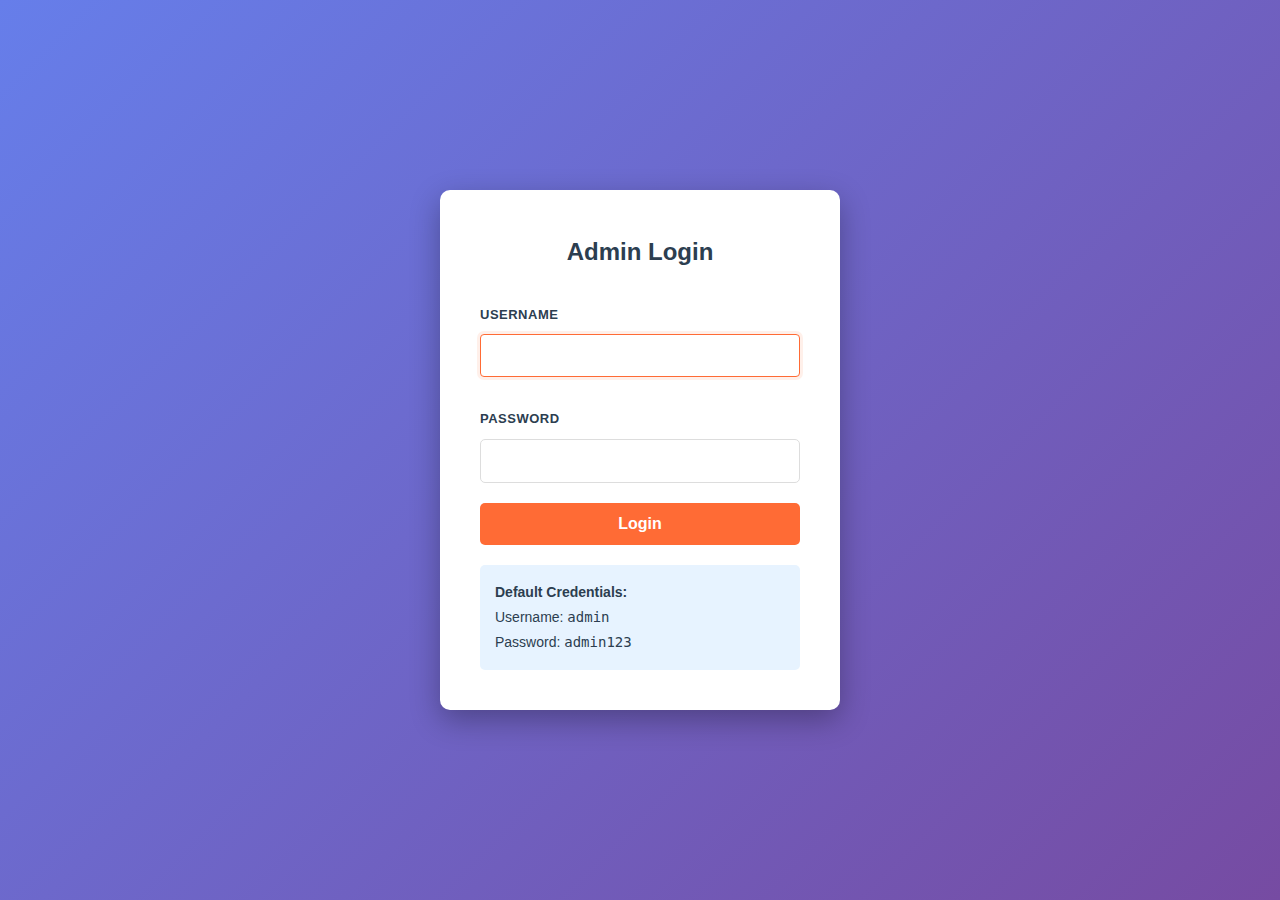
<file: admin/dashboard.html>
<!DOCTYPE html>
<html lang="en">
<head>
    <meta charset="UTF-8">
    <meta name="viewport" content="width=device-width, initial-scale=1.0">
    <title>Admin Dashboard - Tronixs Express</title>
    <link rel="stylesheet" href="/public/css/style.css">
    <style>
        .admin-header {
            background: #2c3e50;
            color: #fff;
            padding: 20px 0;
            margin-bottom: 30px;
        }
        .admin-header .container {
            display: flex;
            justify-content: space-between;
            align-items: center;
            flex-wrap: wrap;
        }
        .admin-nav {
            display: flex;
            gap: 20px;
            flex-wrap: wrap;
        }
        .admin-nav a {
            color: #fff;
            text-decoration: none;
            padding: 8px 15px;
            border-radius: 5px;
            transition: background 0.3s;
        }
        .admin-nav a:hover,
        .admin-nav a.active {
            background: #ff6b35;
        }
        .stats-grid {
            display: grid;
            grid-template-columns: repeat(auto-fit, minmax(200px, 1fr));
            gap: 20px;
            margin-bottom: 30px;
        }
        .stat-card {
            background: #fff;
            padding: 25px;
            border-radius: 10px;
            box-shadow: 0 2px 10px rgba(0,0,0,0.1);
            text-align: center;
            border-left: 4px solid #ff6b35;
        }
        .stat-card h3 {
            font-size: 36px;
            margin-bottom: 10px;
            color: #2c3e50;
        }
        .stat-card p {
            color: #555;
            font-size: 16px;
        }
        .table-container {
            background: #fff;
            padding: 30px;
            border-radius: 10px;
            box-shadow: 0 2px 10px rgba(0,0,0,0.1);
        }
        table {
            width: 100%;
            border-collapse: collapse;
        }
        th, td {
            padding: 12px;
            text-align: left;
            border-bottom: 1px solid #ddd;
        }
        th {
            background: #f8f9fa;
            font-weight: 600;
            color: #2c3e50;
        }
        tr:hover {
            background: #f8f9fa;
        }
        .btn-small {
            padding: 6px 12px;
            font-size: 14px;
            border-radius: 4px;
            text-decoration: none;
            display: inline-block;
            margin-right: 5px;
        }
        .btn-edit {
            background: #3498db;
            color: #fff;
        }
        .btn-edit:hover {
            background: #2980b9;
        }
        .status-badge {
            padding: 4px 12px;
            border-radius: 12px;
            font-size: 12px;
            font-weight: 600;
        }
        .status-pending { background: #f39c12; color: #fff; }
        .status-processing { background: #3498db; color: #fff; }
        .status-in-transit { background: #3498db; color: #fff; }
        .status-out-for-delivery { background: #9b59b6; color: #fff; }
        .status-delivered { background: #27ae60; color: #fff; }
    </style>
</head>
<body>
    <div class="admin-header">
        <div class="container">
            <h2>Admin Dashboard - Tronixs Express</h2>
            <div class="admin-nav">
                <a href="dashboard.html" class="active">Dashboard</a>
                <a href="shipments.html">Shipments</a>
                <a href="add-shipment.html">Add Shipment</a>
                <a href="quotes.html">Quotes</a>
                <a href="login.html" onclick="logout()">Logout</a>
            </div>
        </div>
    </div>

    <div class="container">
        <h1>Dashboard Overview</h1>
        
        <div class="stats-grid">
            <div class="stat-card">
                <h3>127</h3>
                <p>Total Shipments</p>
            </div>
            <div class="stat-card">
                <h3>23</h3>
                <p>Pending</p>
            </div>
            <div class="stat-card">
                <h3>45</h3>
                <p>In Transit</p>
            </div>
            <div class="stat-card">
                <h3>59</h3>
                <p>Delivered</p>
            </div>
            <div class="stat-card">
                <h3>34</h3>
                <p>Quote Requests</p>
            </div>
        </div>

        <div class="table-container">
            <h2>Recent Shipments</h2>
            <table>
                <thead>
                    <tr>
                        <th>Tracking Number</th>
                        <th>Status</th>
                        <th>Origin</th>
                        <th>Destination</th>
                        <th>Service Type</th>
                        <th>Created</th>
                        <th>Actions</th>
                    </tr>
                </thead>
                <tbody>
                    <tr>
                        <td><strong>TRX123456789</strong></td>
                        <td>
                            <span class="status-badge status-in-transit">
                                In Transit
                            </span>
                        </td>
                        <td>New York, USA</td>
                        <td>London, UK</td>
                        <td>Air Freight</td>
                        <td>Jan 15, 2024</td>
                        <td>
                            <a href="edit-shipment.html?id=1" class="btn-small btn-edit">Edit</a>
                        </td>
                    </tr>
                    <tr>
                        <td><strong>TRX987654321</strong></td>
                        <td>
                            <span class="status-badge status-pending">
                                Pending
                            </span>
                        </td>
                        <td>Los Angeles, USA</td>
                        <td>Tokyo, Japan</td>
                        <td>Ocean Freight</td>
                        <td>Jan 14, 2024</td>
                        <td>
                            <a href="edit-shipment.html?id=2" class="btn-small btn-edit">Edit</a>
                        </td>
                    </tr>
                    <tr>
                        <td><strong>TRX456789123</strong></td>
                        <td>
                            <span class="status-badge status-delivered">
                                Delivered
                            </span>
                        </td>
                        <td>Chicago, USA</td>
                        <td>Toronto, Canada</td>
                        <td>Road Freight</td>
                        <td>Jan 13, 2024</td>
                        <td>
                            <a href="edit-shipment.html?id=3" class="btn-small btn-edit">Edit</a>
                        </td>
                    </tr>
                    <tr>
                        <td><strong>TRX789123456</strong></td>
                        <td>
                            <span class="status-badge status-out-for-delivery">
                                Out for Delivery
                            </span>
                        </td>
                        <td>Miami, USA</td>
                        <td>Mexico City, Mexico</td>
                        <td>Road Freight</td>
                        <td>Jan 12, 2024</td>
                        <td>
                            <a href="edit-shipment.html?id=4" class="btn-small btn-edit">Edit</a>
                        </td>
                    </tr>
                    <tr>
                        <td><strong>TRX321654987</strong></td>
                        <td>
                            <span class="status-badge status-processing">
                                Processing
                            </span>
                        </td>
                        <td>Seattle, USA</td>
                        <td>Sydney, Australia</td>
                        <td>Air Freight</td>
                        <td>Jan 11, 2024</td>
                        <td>
                            <a href="edit-shipment.html?id=5" class="btn-small btn-edit">Edit</a>
                        </td>
                    </tr>
                </tbody>
            </table>
        </div>
    </div>
    <script>
        // Authentication check - redirect to login if not authenticated
        (function() {
            if (sessionStorage.getItem('adminAuthenticated') !== 'true') {
                window.location.href = 'login.html';
            }
        })();

        // Logout function
        function logout() {
            sessionStorage.removeItem('adminAuthenticated');
            sessionStorage.removeItem('adminUsername');
            sessionStorage.removeItem('adminLoginTime');
            window.location.href = 'login.html';
        }

        // Handle logout link clicks
        document.addEventListener('DOMContentLoaded', function() {
            const logoutLink = document.querySelector('a[href="login.html"]');
            if (logoutLink && logoutLink.textContent.includes('Logout')) {
                logoutLink.addEventListener('click', function(e) {
                    e.preventDefault();
                    logout();
                });
            }
        });
    </script>
</body>
</html>
</file>
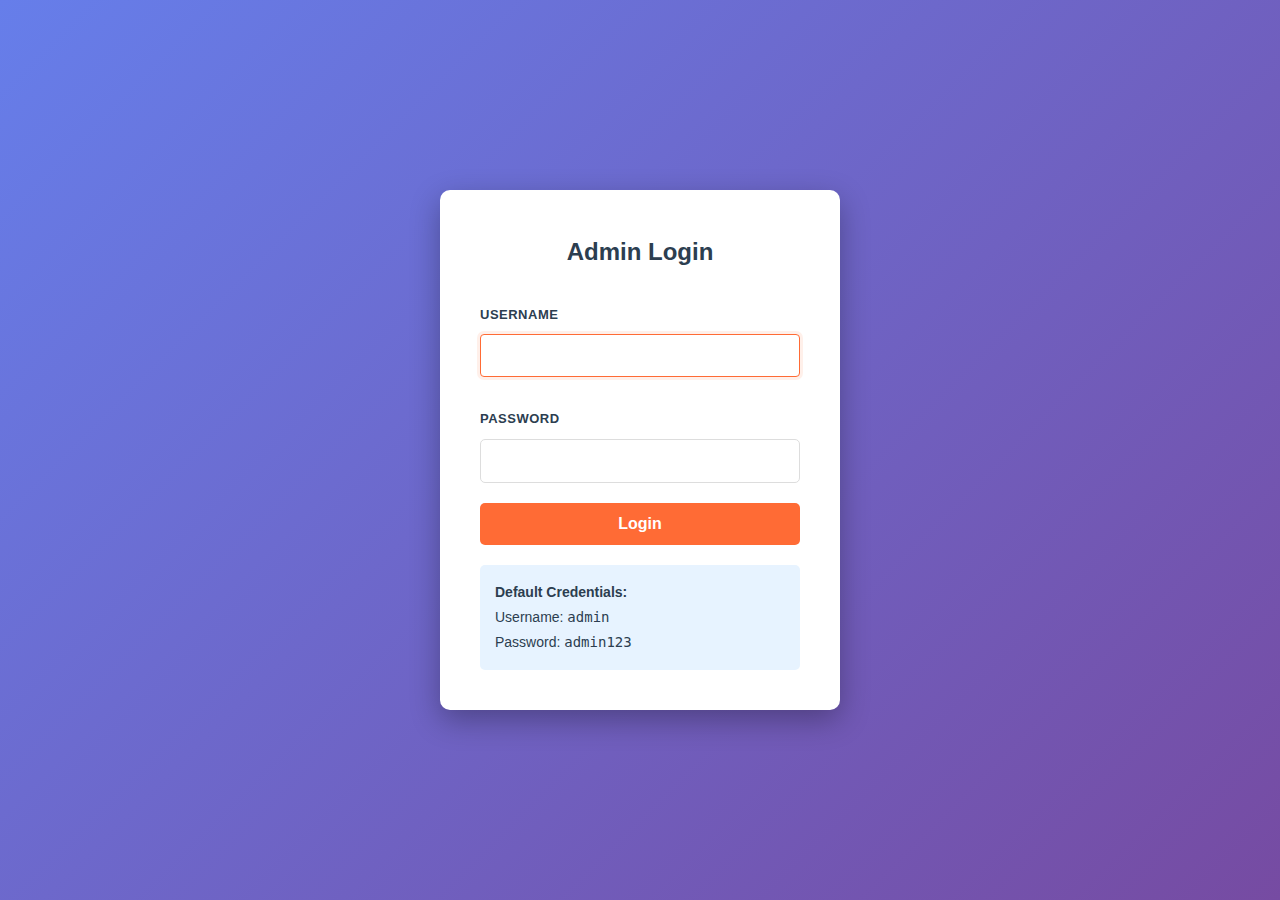
<file: admin/edit-shipment.html>
<!DOCTYPE html>
<html lang="en">
<head>
    <meta charset="UTF-8">
    <meta name="viewport" content="width=device-width, initial-scale=1.0">
    <title>Edit Shipment - Admin</title>
    <link rel="stylesheet" href="/public/css/style.css">
    <style>
        .admin-header {
            background: #2c3e50;
            color: #fff;
            padding: 20px 0;
            margin-bottom: 30px;
        }
        .admin-header .container {
            display: flex;
            justify-content: space-between;
            align-items: center;
            flex-wrap: wrap;
        }
        .admin-nav {
            display: flex;
            gap: 20px;
            flex-wrap: wrap;
        }
        .admin-nav a {
            color: #fff;
            text-decoration: none;
            padding: 8px 15px;
            border-radius: 5px;
            transition: background 0.3s;
        }
        .admin-nav a:hover,
        .admin-nav a.active {
            background: #ff6b35;
        }
        .form-container {
            background: #fff;
            padding: 40px;
            border-radius: 10px;
            box-shadow: 0 2px 10px rgba(0,0,0,0.1);
            max-width: 1200px;
            margin-bottom: 30px;
        }
        .form-section {
            margin-bottom: 40px;
            padding-bottom: 30px;
            border-bottom: 2px solid #f0f0f0;
        }
        .form-section:last-child {
            border-bottom: none;
        }
        .form-section h3 {
            color: #2c3e50;
            margin-bottom: 20px;
            padding-bottom: 10px;
            border-bottom: 2px solid #ff6b35;
        }
        .form-row {
            display: grid;
            grid-template-columns: repeat(2, 1fr);
            gap: 20px;
            margin-bottom: 20px;
        }
        .form-row-3 {
            display: grid;
            grid-template-columns: repeat(3, 1fr);
            gap: 20px;
            margin-bottom: 20px;
        }
        .form-group {
            margin-bottom: 20px;
        }
        .form-group label {
            display: block;
            margin-bottom: 8px;
            color: #2c3e50;
            font-weight: 600;
        }
        .form-group input,
        .form-group select,
        .form-group textarea {
            width: 100%;
            padding: 12px;
            border: 1px solid #ddd;
            border-radius: 5px;
            font-size: 15px;
            box-sizing: border-box;
            font-family: inherit;
        }
        .form-group textarea {
            resize: vertical;
        }
        .form-group input[type="checkbox"] {
            width: auto;
            margin-right: 8px;
        }
        .checkbox-group {
            display: grid;
            grid-template-columns: repeat(2, 1fr);
            gap: 15px;
        }
        .history-container {
            background: #fff;
            padding: 40px;
            border-radius: 10px;
            box-shadow: 0 2px 10px rgba(0,0,0,0.1);
        }
        .history-item {
            padding: 15px;
            margin-bottom: 10px;
            background: #f8f9fa;
            border-radius: 5px;
            border-left: 4px solid #3498db;
        }
        .history-form {
            background: #f8f9fa;
            padding: 20px;
            border-radius: 5px;
            margin-top: 20px;
        }
        .required {
            color: #e74c3c;
        }
        .notification-info {
            background: #e7f3ff;
            padding: 15px;
            border-radius: 5px;
            margin-bottom: 20px;
            border-left: 4px solid #3498db;
        }
        @media (max-width: 768px) {
            .form-row, .form-row-3 {
                grid-template-columns: 1fr;
            }
            .checkbox-group {
                grid-template-columns: 1fr;
            }
        }
    </style>
</head>
<body>
    <div class="admin-header">
        <div class="container">
            <h2>Admin Panel - Tronixs Express</h2>
            <div class="admin-nav">
                <a href="dashboard.html">Dashboard</a>
                <a href="shipments.html">Shipments</a>
                <a href="add-shipment.html">Add Shipment</a>
                <a href="quotes.html">Quotes</a>
                <a href="login.html" onclick="logout()">Logout</a>
            </div>
        </div>
    </div>

    <div class="container">
        <h1>Edit Shipment: TRX123456789</h1>
        
        <div class="form-container">
            <div class="notification-info">
                <strong>📧 Email & SMS Notifications:</strong> When you update the shipment status or add a tracking update, both sender and recipient will automatically receive email and SMS notifications.
            </div>
            
            <form>
                <!-- Tracking Information -->
                <div class="form-section">
                    <h3>Tracking Information</h3>
                    <div class="form-group">
                        <label>Tracking Number</label>
                        <input type="text" value="TRX123456789" disabled>
                        <small style="color: #666;">Tracking number cannot be changed</small>
                    </div>
                </div>

                <!-- Sender Information -->
                <div class="form-section">
                    <h3>Sender Information</h3>
                    <div class="form-row">
                        <div class="form-group">
                            <label>Sender Name</label>
                            <input type="text" name="sender_name" value="John Smith">
                        </div>
                        <div class="form-group">
                            <label>Sender Email <span class="required">*</span></label>
                            <input type="email" name="sender_email" required value="john.smith@email.com">
                        </div>
                    </div>
                    <div class="form-row">
                        <div class="form-group">
                            <label>Sender Phone <span class="required">*</span></label>
                            <input type="tel" name="sender_phone" required value="+1 (555) 123-4567">
                        </div>
                        <div class="form-group">
                            <label>Sender Country</label>
                            <input type="text" name="sender_country" value="United States">
                        </div>
                    </div>
                    <div class="form-group">
                        <label>Sender Address</label>
                        <textarea name="sender_address" rows="2">123 Main St, New York, NY 10001</textarea>
                    </div>
                    <div class="form-row-3">
                        <div class="form-group">
                            <label>City</label>
                            <input type="text" name="sender_city" value="New York">
                        </div>
                        <div class="form-group">
                            <label>State/Province</label>
                            <input type="text" name="sender_state" value="NY">
                        </div>
                        <div class="form-group">
                            <label>ZIP/Postal Code</label>
                            <input type="text" name="sender_zip" value="10001">
                        </div>
                    </div>
                </div>

                <!-- Recipient Information -->
                <div class="form-section">
                    <h3>Recipient Information</h3>
                    <div class="form-row">
                        <div class="form-group">
                            <label>Recipient Name</label>
                            <input type="text" name="recipient_name" value="Jane Doe">
                        </div>
                        <div class="form-group">
                            <label>Recipient Email <span class="required">*</span></label>
                            <input type="email" name="recipient_email" required value="jane.doe@email.com">
                        </div>
                    </div>
                    <div class="form-row">
                        <div class="form-group">
                            <label>Recipient Phone <span class="required">*</span></label>
                            <input type="tel" name="recipient_phone" required value="+44 20 1234 5678">
                        </div>
                        <div class="form-group">
                            <label>Recipient Country</label>
                            <input type="text" name="recipient_country" value="United Kingdom">
                        </div>
                    </div>
                    <div class="form-group">
                        <label>Recipient Address</label>
                        <textarea name="recipient_address" rows="2">456 Oak Ave, London, UK</textarea>
                    </div>
                    <div class="form-row-3">
                        <div class="form-group">
                            <label>City</label>
                            <input type="text" name="recipient_city" value="London">
                        </div>
                        <div class="form-group">
                            <label>State/Province</label>
                            <input type="text" name="recipient_state" value="England">
                        </div>
                        <div class="form-group">
                            <label>ZIP/Postal Code</label>
                            <input type="text" name="recipient_zip" value="SW1A 1AA">
                        </div>
                    </div>
                </div>

                <!-- Shipping Details -->
                <div class="form-section">
                    <h3>Shipping Details</h3>
                    <div class="form-row">
                        <div class="form-group">
                            <label>Origin</label>
                            <input type="text" name="origin" value="New York, USA">
                        </div>
                        <div class="form-group">
                            <label>Destination</label>
                            <input type="text" name="destination" value="London, UK">
                        </div>
                    </div>
                    <div class="form-row">
                        <div class="form-group">
                            <label>Service Type</label>
                            <select name="service_type">
                                <option value="">Select Service</option>
                                <option value="Air Freight" selected>Air Freight</option>
                                <option value="Road Freight">Road Freight</option>
                                <option value="Ocean Freight">Ocean Freight</option>
                                <option value="Rail Freight">Rail Freight</option>
                            </select>
                        </div>
                        <div class="form-group">
                            <label>Status</label>
                            <select name="status">
                                <option value="Pending">Pending</option>
                                <option value="Processing">Processing</option>
                                <option value="In Transit" selected>In Transit</option>
                                <option value="Out for Delivery">Out for Delivery</option>
                                <option value="Delivered">Delivered</option>
                            </select>
                        </div>
                    </div>
                    <div class="form-group">
                        <label>Current Location</label>
                        <input type="text" name="current_location" value="London, UK">
                    </div>
                    <div class="form-row">
                        <div class="form-group">
                            <label>Estimated Delivery Date</label>
                            <input type="date" name="estimated_delivery_date" value="2024-01-20">
                        </div>
                        <div class="form-group">
                            <label>Actual Delivery Date</label>
                            <input type="date" name="actual_delivery_date">
                        </div>
                    </div>
                    <div class="form-group">
                        <label>Delivery Notes</label>
                        <textarea name="delivery_notes" rows="2"></textarea>
                    </div>
                </div>

                <!-- Cargo Information -->
                <div class="form-section">
                    <h3>Cargo Information</h3>
                    <div class="form-row">
                        <div class="form-group">
                            <label>Cargo Type</label>
                            <select name="cargo_type">
                                <option value="">Select Cargo Type</option>
                                <option value="Electronics" selected>Electronics</option>
                                <option value="General">General Cargo</option>
                                <option value="Clothing">Clothing & Textiles</option>
                                <option value="Food">Food & Beverages</option>
                                <option value="Machinery">Machinery & Equipment</option>
                                <option value="Pharmaceuticals">Pharmaceuticals</option>
                                <option value="Automotive">Automotive Parts</option>
                                <option value="Documents">Documents</option>
                                <option value="Other">Other</option>
                            </select>
                        </div>
                        <div class="form-group">
                            <label>Quantity</label>
                            <input type="number" name="quantity" min="1" value="1">
                        </div>
                    </div>
                    <div class="form-group">
                        <label>Cargo Description</label>
                        <textarea name="cargo_description" rows="3">Electronics shipment - 50kg, 120x80x60cm</textarea>
                    </div>
                </div>

                <!-- Weight & Dimensions -->
                <div class="form-section">
                    <h3>Weight & Dimensions</h3>
                    <div class="form-row">
                        <div class="form-group">
                            <label>Weight</label>
                            <input type="number" name="weight" step="0.01" min="0" value="50.00">
                        </div>
                        <div class="form-group">
                            <label>Weight Unit</label>
                            <select name="weight_unit">
                                <option value="kg" selected>Kilograms (kg)</option>
                                <option value="lbs">Pounds (lbs)</option>
                            </select>
                        </div>
                    </div>
                    <div class="form-row-3">
                        <div class="form-group">
                            <label>Length</label>
                            <input type="number" name="length" step="0.01" min="0" value="120.00">
                        </div>
                        <div class="form-group">
                            <label>Width</label>
                            <input type="number" name="width" step="0.01" min="0" value="80.00">
                        </div>
                        <div class="form-group">
                            <label>Height</label>
                            <input type="number" name="height" step="0.01" min="0" value="60.00">
                        </div>
                    </div>
                    <div class="form-group">
                        <label>Dimension Unit</label>
                        <select name="dimension_unit">
                            <option value="cm" selected>Centimeters (cm)</option>
                            <option value="in">Inches (in)</option>
                            <option value="m">Meters (m)</option>
                            <option value="ft">Feet (ft)</option>
                        </select>
                    </div>
                </div>

                <!-- Value & Insurance -->
                <div class="form-section">
                    <h3>Value & Insurance</h3>
                    <div class="form-row">
                        <div class="form-group">
                            <label>Declared Value</label>
                            <input type="number" name="declared_value" step="0.01" min="0" value="5000.00">
                        </div>
                        <div class="form-group">
                            <label>Currency</label>
                            <select name="currency">
                                <option value="USD" selected>USD ($)</option>
                                <option value="EUR">EUR (€)</option>
                                <option value="GBP">GBP (£)</option>
                                <option value="CAD">CAD ($)</option>
                                <option value="AUD">AUD ($)</option>
                            </select>
                        </div>
                    </div>
                    <div class="form-group">
                        <label>
                            <input type="checkbox" name="insurance" value="1" checked>
                            Require Insurance
                        </label>
                    </div>
                    <div class="form-group">
                        <label>Insurance Value</label>
                        <input type="number" name="insurance_value" step="0.01" min="0" value="5000.00">
                    </div>
                </div>

                <!-- Special Requirements -->
                <div class="form-section">
                    <h3>Special Requirements</h3>
                    <div class="checkbox-group">
                        <label>
                            <input type="checkbox" name="fragile" value="1" checked>
                            Fragile - Handle with Care
                        </label>
                        <label>
                            <input type="checkbox" name="hazardous" value="1">
                            Hazardous Materials
                        </label>
                        <label>
                            <input type="checkbox" name="temperature_controlled" value="1">
                            Temperature Controlled
                        </label>
                        <label>
                            <input type="checkbox" name="requires_signature" value="1" checked>
                            Requires Signature on Delivery
                        </label>
                    </div>
                    <div class="form-group">
                        <label>Special Instructions</label>
                        <textarea name="special_instructions" rows="3">Handle with extreme care. Fragile electronics inside.</textarea>
                    </div>
                </div>
                
                <button type="submit" class="btn-primary">Update Shipment & Send Notifications</button>
                <a href="shipments.html" style="margin-left: 10px; color: #666;">Back to Shipments</a>
            </form>
        </div>
        
        <div class="history-container">
            <h2>Tracking History</h2>
            
            <div class="history-form">
                <h3>Add New Tracking Update</h3>
                <div class="notification-info">
                    <strong>📧 Automatic Notifications:</strong> Adding a tracking update will automatically send email and SMS notifications to both sender and recipient.
                </div>
                <form>
                    <div class="form-row">
                        <div class="form-group">
                            <label>Status <span class="required">*</span></label>
                            <select name="new_status" required>
                                <option value="">Select Status</option>
                                <option value="Pending">Pending</option>
                                <option value="Processing">Processing</option>
                                <option value="In Transit" selected>In Transit</option>
                                <option value="Out for Delivery">Out for Delivery</option>
                                <option value="Delivered">Delivered</option>
                            </select>
                        </div>
                        <div class="form-group">
                            <label>Location <span class="required">*</span></label>
                            <input type="text" name="new_location" required placeholder="Current location">
                        </div>
                    </div>
                    <div class="form-group">
                        <label>Notes</label>
                        <textarea name="new_notes" rows="2" placeholder="Additional notes about this update"></textarea>
                    </div>
                    <button type="submit" class="btn-primary">Add Tracking Update & Send Notifications</button>
                </form>
            </div>
            
            <div style="margin-top: 30px;">
                <div class="history-item">
                    <strong>In Transit</strong> - London, UK
                    <br><small style="color: #666;">Shipment in transit to destination</small>
                    <br><small style="color: #999;">Jan 15, 2024 14:30</small>
                </div>
                <div class="history-item">
                    <strong>Processing</strong> - New York, USA
                    <br><small style="color: #666;">Package processed at origin facility</small>
                    <br><small style="color: #999;">Jan 15, 2024 10:15</small>
                </div>
                <div class="history-item">
                    <strong>Pending</strong> - New York, USA
                    <br><small style="color: #666;">Shipment created</small>
                    <br><small style="color: #999;">Jan 15, 2024 08:00</small>
                </div>
            </div>
        </div>
    </div>
    <script>
        // Authentication check - redirect to login if not authenticated
        (function() {
            if (sessionStorage.getItem('adminAuthenticated') !== 'true') {
                window.location.href = 'login.html';
            }
        })();

        // Logout function
        function logout() {
            sessionStorage.removeItem('adminAuthenticated');
            sessionStorage.removeItem('adminUsername');
            sessionStorage.removeItem('adminLoginTime');
            window.location.href = 'login.html';
        }

        // Handle logout link clicks
        document.addEventListener('DOMContentLoaded', function() {
            const logoutLink = document.querySelector('a[href="login.html"]');
            if (logoutLink && logoutLink.textContent.includes('Logout')) {
                logoutLink.addEventListener('click', function(e) {
                    e.preventDefault();
                    logout();
                });
            }
        });
    </script>
</body>
</html>
</file>
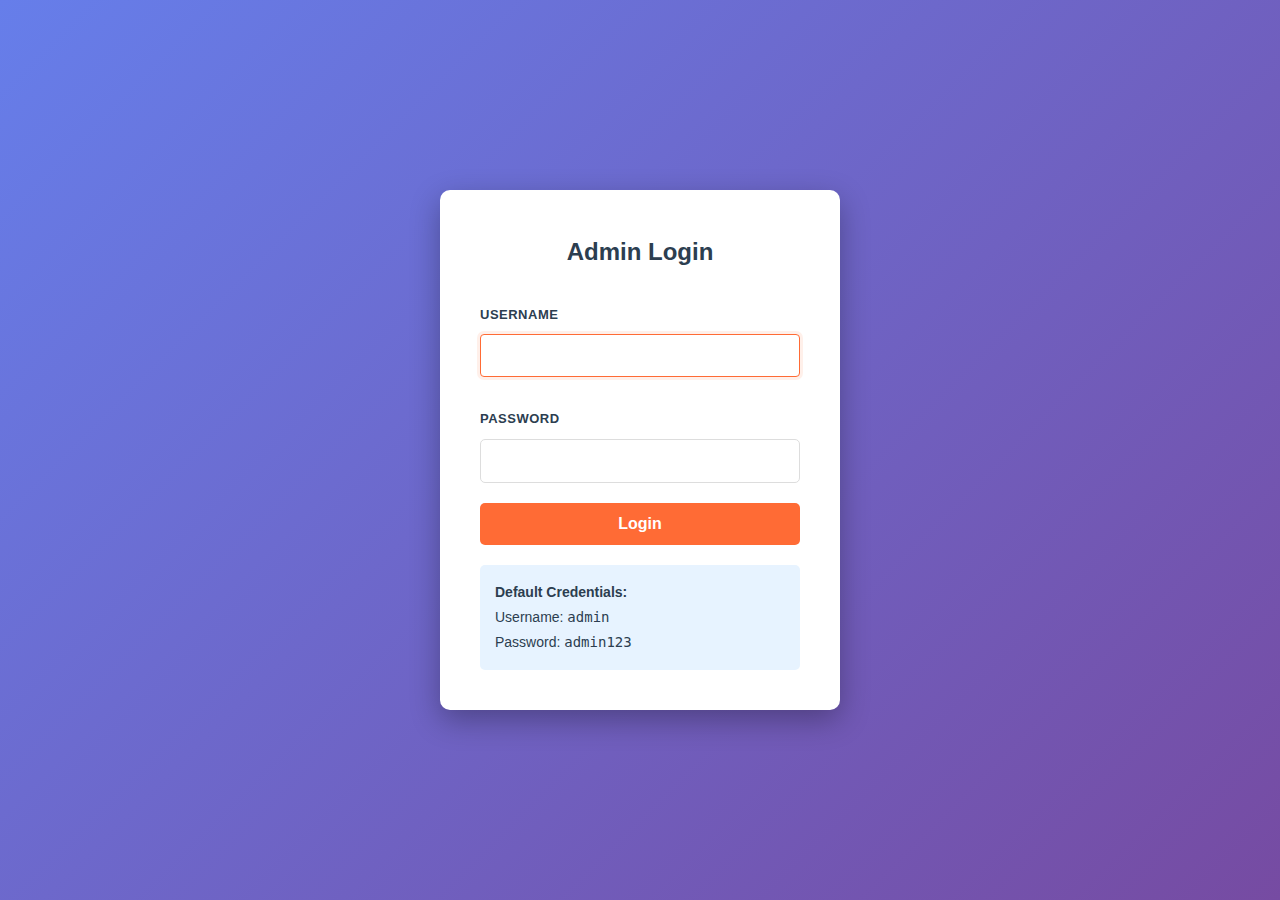
<file: admin/login.html>
<!DOCTYPE html>
<html lang="en">
<head>
    <meta charset="UTF-8">
    <meta name="viewport" content="width=device-width, initial-scale=1.0">
    <title>Admin Login - Tronixs Express</title>
    <link rel="stylesheet" href="/public/css/style.css">
    <style>
        .login-container {
            min-height: 100vh;
            display: flex;
            align-items: center;
            justify-content: center;
            background: linear-gradient(135deg, #667eea 0%, #764ba2 100%);
            padding: 20px;
        }
        .login-box {
            background: #fff;
            padding: 40px;
            border-radius: 10px;
            box-shadow: 0 10px 30px rgba(0,0,0,0.3);
            max-width: 400px;
            width: 100%;
        }
        .login-box h2 {
            text-align: center;
            margin-bottom: 30px;
            color: #2c3e50;
        }
        .form-group {
            margin-bottom: 20px;
        }
        .form-group label {
            display: block;
            margin-bottom: 8px;
            color: #2c3e50;
            font-weight: 600;
        }
        .form-group input {
            width: 100%;
            padding: 12px;
            border: 1px solid #ddd;
            border-radius: 5px;
            font-size: 16px;
            box-sizing: border-box;
        }
        .login-btn {
            width: 100%;
            padding: 12px;
            background: #ff6b35;
            color: #fff;
            border: none;
            border-radius: 5px;
            font-size: 16px;
            font-weight: 600;
            cursor: pointer;
        }
        .login-btn:hover {
            background: #e55a2b;
        }
        .default-credentials {
            margin-top: 20px;
            padding: 15px;
            background: #e7f3ff;
            border-radius: 5px;
            font-size: 14px;
            color: #2c3e50;
        }
    </style>
</head>
<body>
    <div class="login-container">
        <div class="login-box">
            <h2>Admin Login</h2>
            <form id="loginForm">
                <div class="form-group">
                    <label>Username</label>
                    <input type="text" name="username" id="username" required autofocus>
                </div>
                <div class="form-group">
                    <label>Password</label>
                    <input type="password" name="password" id="password" required>
                </div>
                <button type="submit" class="login-btn">Login</button>
            </form>
            <div class="default-credentials">
                <strong>Default Credentials:</strong><br>
                Username: <code>admin</code><br>
                Password: <code>admin123</code>
            </div>
        </div>
    </div>
    <script>
        // Check if already logged in, redirect to dashboard
        if (sessionStorage.getItem('adminAuthenticated') === 'true') {
            window.location.href = 'dashboard.html';
        }

        document.getElementById('loginForm').addEventListener('submit', function(e) {
            e.preventDefault();
            
            const username = document.getElementById('username').value.trim();
            const password = document.getElementById('password').value;
            
            // Validate credentials
            if (username === 'admin' && password === 'admin123') {
                // Set authentication flag in sessionStorage (works offline and online)
                sessionStorage.setItem('adminAuthenticated', 'true');
                sessionStorage.setItem('adminUsername', username);
                sessionStorage.setItem('adminLoginTime', new Date().getTime().toString());
                
                // Redirect to dashboard
                window.location.href = 'dashboard.html';
            } else {
                alert('Invalid username or password. Please try again.');
                document.getElementById('password').value = '';
                document.getElementById('username').focus();
            }
        });
    </script>
</body>
</html>
</file>
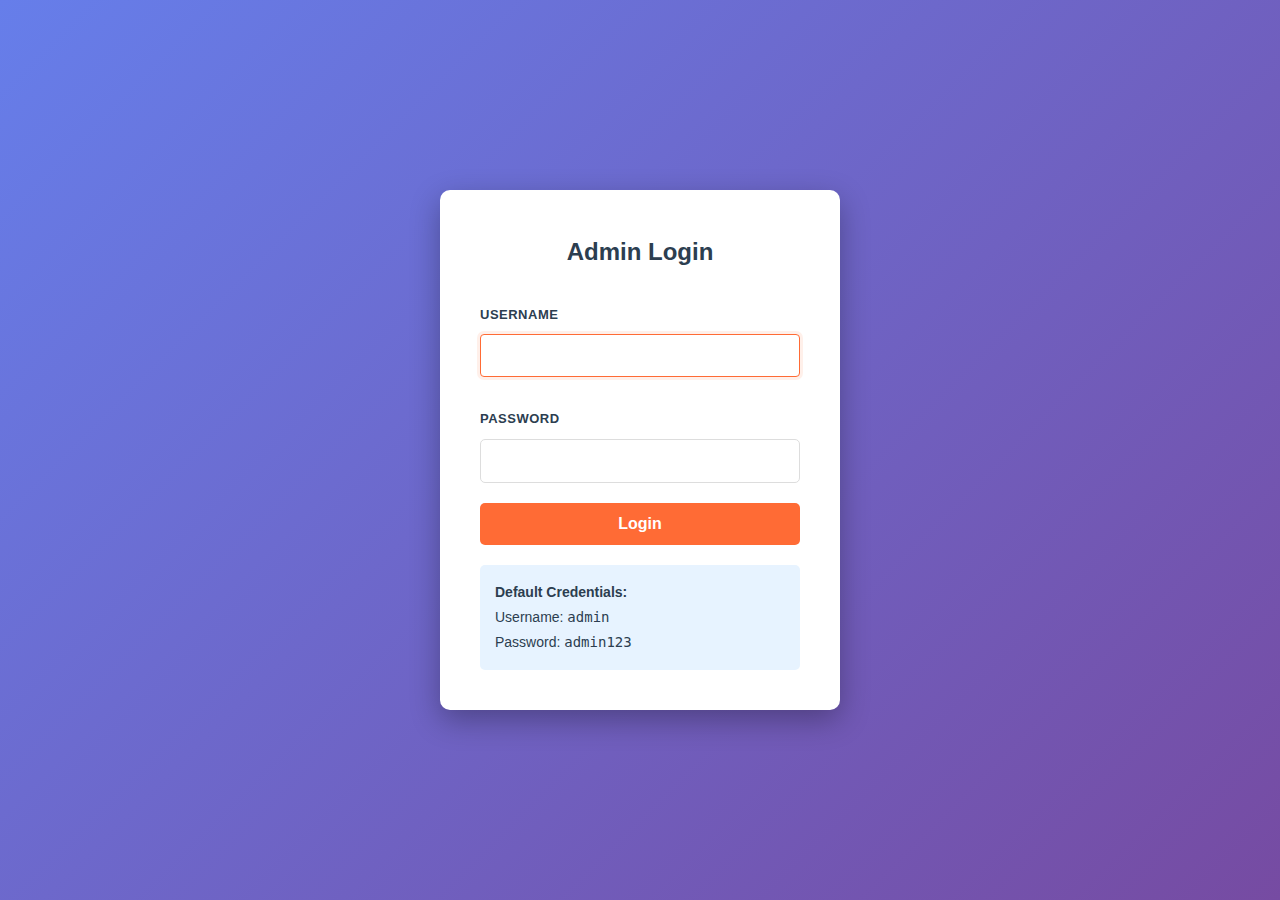
<file: admin/quotes.html>
<!DOCTYPE html>
<html lang="en">
<head>
    <meta charset="UTF-8">
    <meta name="viewport" content="width=device-width, initial-scale=1.0">
    <title>Quote Requests - Admin</title>
    <link rel="stylesheet" href="/public/css/style.css">
    <style>
        .admin-header {
            background: #2c3e50;
            color: #fff;
            padding: 20px 0;
            margin-bottom: 30px;
        }
        .admin-header .container {
            display: flex;
            justify-content: space-between;
            align-items: center;
            flex-wrap: wrap;
        }
        .admin-nav {
            display: flex;
            gap: 20px;
            flex-wrap: wrap;
        }
        .admin-nav a {
            color: #fff;
            text-decoration: none;
            padding: 8px 15px;
            border-radius: 5px;
            transition: background 0.3s;
        }
        .admin-nav a:hover,
        .admin-nav a.active {
            background: #ff6b35;
        }
        .table-container {
            background: #fff;
            padding: 30px;
            border-radius: 10px;
            box-shadow: 0 2px 10px rgba(0,0,0,0.1);
        }
        table {
            width: 100%;
            border-collapse: collapse;
        }
        th, td {
            padding: 12px;
            text-align: left;
            border-bottom: 1px solid #ddd;
        }
        th {
            background: #f8f9fa;
            font-weight: 600;
            color: #2c3e50;
        }
        tr:hover {
            background: #f8f9fa;
        }
    </style>
</head>
<body>
    <div class="admin-header">
        <div class="container">
            <h2>Admin Panel - Tronixs Express</h2>
            <div class="admin-nav">
                <a href="dashboard.html">Dashboard</a>
                <a href="shipments.html">Shipments</a>
                <a href="add-shipment.html">Add Shipment</a>
                <a href="quotes.html" class="active">Quotes</a>
                <a href="login.html" onclick="logout()">Logout</a>
            </div>
        </div>
    </div>

    <div class="container">
        <h1>Quote Requests</h1>
        
        <div class="table-container">
            <table>
                <thead>
                    <tr>
                        <th>Name</th>
                        <th>Email</th>
                        <th>Phone</th>
                        <th>Service Type</th>
                        <th>Origin</th>
                        <th>Destination</th>
                        <th>Weight</th>
                        <th>Dimensions</th>
                        <th>Created</th>
                    </tr>
                </thead>
                <tbody>
                    <tr>
                        <td>John Smith</td>
                        <td>john.smith@email.com</td>
                        <td>+1 (555) 123-4567</td>
                        <td>Air Freight</td>
                        <td>New York, USA</td>
                        <td>London, UK</td>
                        <td>50 kg</td>
                        <td>120x80x60 cm</td>
                        <td>Jan 15, 2024</td>
                    </tr>
                    <tr>
                        <td>Sarah Johnson</td>
                        <td>sarah.j@email.com</td>
                        <td>+1 (555) 234-5678</td>
                        <td>Ocean Freight</td>
                        <td>Los Angeles, USA</td>
                        <td>Shanghai, China</td>
                        <td>500 kg</td>
                        <td>200x150x100 cm</td>
                        <td>Jan 14, 2024</td>
                    </tr>
                    <tr>
                        <td>Michael Brown</td>
                        <td>m.brown@email.com</td>
                        <td>+1 (555) 345-6789</td>
                        <td>Road Freight</td>
                        <td>Chicago, USA</td>
                        <td>Toronto, Canada</td>
                        <td>200 kg</td>
                        <td>150x100x80 cm</td>
                        <td>Jan 13, 2024</td>
                    </tr>
                    <tr>
                        <td>Emily Davis</td>
                        <td>emily.d@email.com</td>
                        <td>+1 (555) 456-7890</td>
                        <td>Air Freight</td>
                        <td>Miami, USA</td>
                        <td>Mexico City, Mexico</td>
                        <td>25 kg</td>
                        <td>80x60x40 cm</td>
                        <td>Jan 12, 2024</td>
                    </tr>
                    <tr>
                        <td>David Wilson</td>
                        <td>d.wilson@email.com</td>
                        <td>+1 (555) 567-8901</td>
                        <td>Rail Freight</td>
                        <td>Seattle, USA</td>
                        <td>Vancouver, Canada</td>
                        <td>1000 kg</td>
                        <td>300x200x150 cm</td>
                        <td>Jan 11, 2024</td>
                    </tr>
                </tbody>
            </table>
        </div>
    </div>
    <script>
        // Authentication check - redirect to login if not authenticated
        (function() {
            if (sessionStorage.getItem('adminAuthenticated') !== 'true') {
                window.location.href = 'login.html';
            }
        })();

        // Logout function
        function logout() {
            sessionStorage.removeItem('adminAuthenticated');
            sessionStorage.removeItem('adminUsername');
            sessionStorage.removeItem('adminLoginTime');
            window.location.href = 'login.html';
        }

        // Handle logout link clicks
        document.addEventListener('DOMContentLoaded', function() {
            const logoutLink = document.querySelector('a[href="login.html"]');
            if (logoutLink && logoutLink.textContent.includes('Logout')) {
                logoutLink.addEventListener('click', function(e) {
                    e.preventDefault();
                    logout();
                });
            }
        });
    </script>
</body>
</html>
</file>
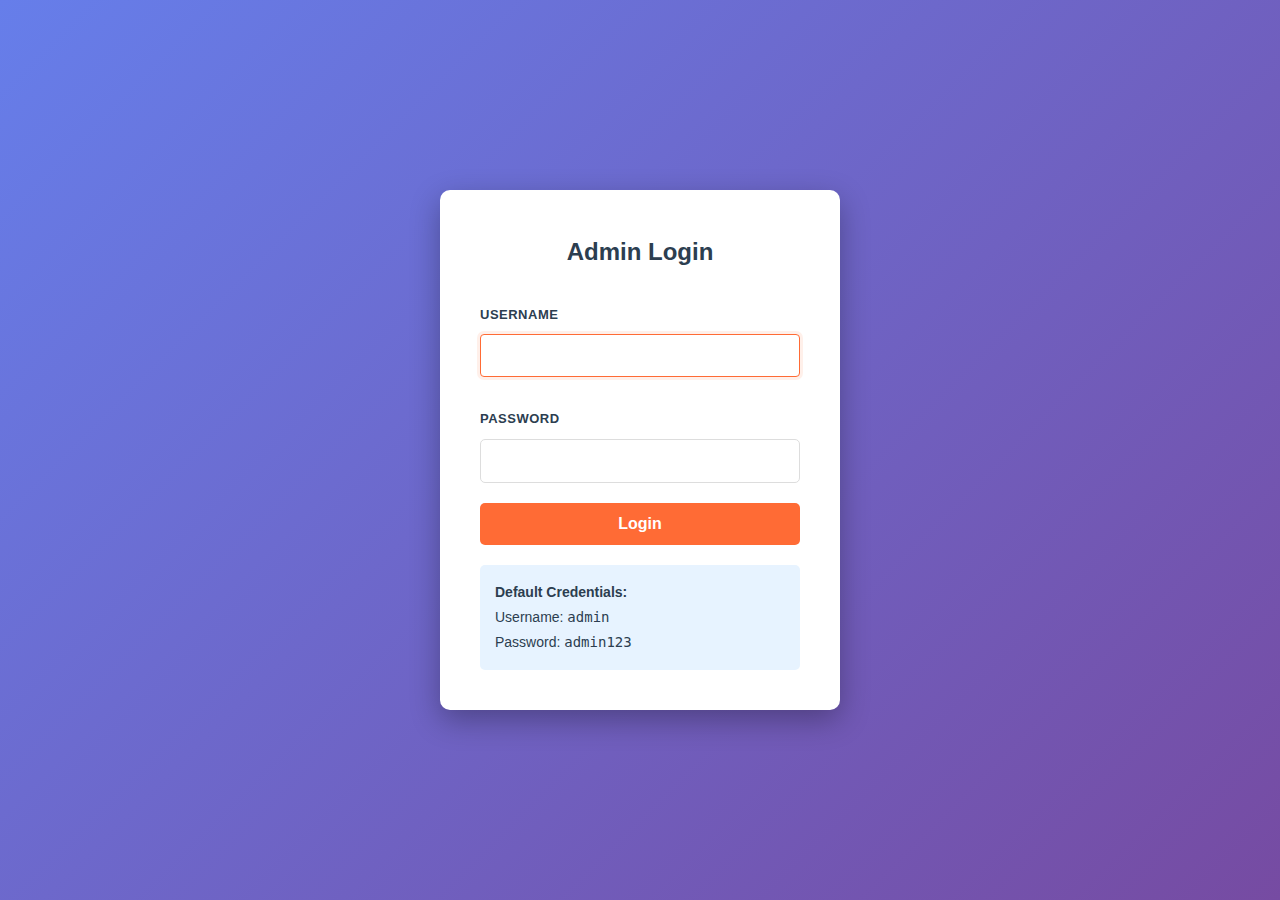
<file: admin/shipments.html>
<!DOCTYPE html>
<html lang="en">
<head>
    <meta charset="UTF-8">
    <meta name="viewport" content="width=device-width, initial-scale=1.0">
    <title>All Shipments - Admin</title>
    <link rel="stylesheet" href="/public/css/style.css">
    <style>
        .admin-header {
            background: #2c3e50;
            color: #fff;
            padding: 20px 0;
            margin-bottom: 30px;
        }
        .admin-header .container {
            display: flex;
            justify-content: space-between;
            align-items: center;
            flex-wrap: wrap;
        }
        .admin-nav {
            display: flex;
            gap: 20px;
            flex-wrap: wrap;
        }
        .admin-nav a {
            color: #fff;
            text-decoration: none;
            padding: 8px 15px;
            border-radius: 5px;
            transition: background 0.3s;
        }
        .admin-nav a:hover,
        .admin-nav a.active {
            background: #ff6b35;
        }
        .table-container {
            background: #fff;
            padding: 30px;
            border-radius: 10px;
            box-shadow: 0 2px 10px rgba(0,0,0,0.1);
        }
        table {
            width: 100%;
            border-collapse: collapse;
        }
        th, td {
            padding: 12px;
            text-align: left;
            border-bottom: 1px solid #ddd;
        }
        th {
            background: #f8f9fa;
            font-weight: 600;
            color: #2c3e50;
        }
        tr:hover {
            background: #f8f9fa;
        }
        .btn-small {
            padding: 6px 12px;
            font-size: 14px;
            border-radius: 4px;
            text-decoration: none;
            display: inline-block;
            margin-right: 5px;
        }
        .btn-edit {
            background: #3498db;
            color: #fff;
        }
        .btn-edit:hover {
            background: #2980b9;
        }
        .status-badge {
            padding: 4px 12px;
            border-radius: 12px;
            font-size: 12px;
            font-weight: 600;
        }
        .status-pending { background: #f39c12; color: #fff; }
        .status-processing { background: #3498db; color: #fff; }
        .status-in-transit { background: #3498db; color: #fff; }
        .status-out-for-delivery { background: #9b59b6; color: #fff; }
        .status-delivered { background: #27ae60; color: #fff; }
        .add-btn {
            display: inline-block;
            padding: 12px 24px;
            background: #ff6b35;
            color: #fff;
            text-decoration: none;
            border-radius: 5px;
            margin-bottom: 20px;
        }
        .add-btn:hover {
            background: #e55a2b;
        }
    </style>
</head>
<body>
    <div class="admin-header">
        <div class="container">
            <h2>Admin Panel - Tronixs Express</h2>
            <div class="admin-nav">
                <a href="dashboard.html">Dashboard</a>
                <a href="shipments.html" class="active">Shipments</a>
                <a href="add-shipment.html">Add Shipment</a>
                <a href="quotes.html">Quotes</a>
                <a href="login.html" onclick="logout()">Logout</a>
            </div>
        </div>
    </div>

    <div class="container">
        <h1>All Shipments</h1>
        <a href="add-shipment.html" class="add-btn">+ Add New Shipment</a>
        
        <div class="table-container">
            <table>
                <thead>
                    <tr>
                        <th>Tracking Number</th>
                        <th>Sender</th>
                        <th>Recipient</th>
                        <th>Status</th>
                        <th>Current Location</th>
                        <th>Origin</th>
                        <th>Destination</th>
                        <th>Service Type</th>
                        <th>Created</th>
                        <th>Actions</th>
                    </tr>
                </thead>
                <tbody>
                    <tr>
                        <td><strong>TRX123456789</strong></td>
                        <td>John Smith</td>
                        <td>Jane Doe</td>
                        <td>
                            <span class="status-badge status-in-transit">
                                In Transit
                            </span>
                        </td>
                        <td>London, UK</td>
                        <td>New York, USA</td>
                        <td>London, UK</td>
                        <td>Air Freight</td>
                        <td>Jan 15, 2024</td>
                        <td>
                            <a href="edit-shipment.html?id=1" class="btn-small btn-edit">Edit</a>
                        </td>
                    </tr>
                    <tr>
                        <td><strong>TRX987654321</strong></td>
                        <td>Michael Johnson</td>
                        <td>Sarah Williams</td>
                        <td>
                            <span class="status-badge status-pending">
                                Pending
                            </span>
                        </td>
                        <td>Los Angeles, USA</td>
                        <td>Los Angeles, USA</td>
                        <td>Tokyo, Japan</td>
                        <td>Ocean Freight</td>
                        <td>Jan 14, 2024</td>
                        <td>
                            <a href="edit-shipment.html?id=2" class="btn-small btn-edit">Edit</a>
                        </td>
                    </tr>
                    <tr>
                        <td><strong>TRX456789123</strong></td>
                        <td>David Brown</td>
                        <td>Emily Davis</td>
                        <td>
                            <span class="status-badge status-delivered">
                                Delivered
                            </span>
                        </td>
                        <td>Toronto, Canada</td>
                        <td>Chicago, USA</td>
                        <td>Toronto, Canada</td>
                        <td>Road Freight</td>
                        <td>Jan 13, 2024</td>
                        <td>
                            <a href="edit-shipment.html?id=3" class="btn-small btn-edit">Edit</a>
                        </td>
                    </tr>
                    <tr>
                        <td><strong>TRX789123456</strong></td>
                        <td>Robert Wilson</td>
                        <td>Lisa Anderson</td>
                        <td>
                            <span class="status-badge status-out-for-delivery">
                                Out for Delivery
                            </span>
                        </td>
                        <td>Mexico City, Mexico</td>
                        <td>Miami, USA</td>
                        <td>Mexico City, Mexico</td>
                        <td>Road Freight</td>
                        <td>Jan 12, 2024</td>
                        <td>
                            <a href="edit-shipment.html?id=4" class="btn-small btn-edit">Edit</a>
                        </td>
                    </tr>
                    <tr>
                        <td><strong>TRX321654987</strong></td>
                        <td>James Martinez</td>
                        <td>Amanda Taylor</td>
                        <td>
                            <span class="status-badge status-processing">
                                Processing
                            </span>
                        </td>
                        <td>Seattle, USA</td>
                        <td>Seattle, USA</td>
                        <td>Sydney, Australia</td>
                        <td>Air Freight</td>
                        <td>Jan 11, 2024</td>
                        <td>
                            <a href="edit-shipment.html?id=5" class="btn-small btn-edit">Edit</a>
                        </td>
                    </tr>
                </tbody>
            </table>
        </div>
    </div>
    <script>
        // Authentication check - redirect to login if not authenticated
        (function() {
            if (sessionStorage.getItem('adminAuthenticated') !== 'true') {
                window.location.href = 'login.html';
            }
        })();

        // Logout function
        function logout() {
            sessionStorage.removeItem('adminAuthenticated');
            sessionStorage.removeItem('adminUsername');
            sessionStorage.removeItem('adminLoginTime');
            window.location.href = 'login.html';
        }

        // Handle logout link clicks
        document.addEventListener('DOMContentLoaded', function() {
            const logoutLink = document.querySelector('a[href="login.html"]');
            if (logoutLink && logoutLink.textContent.includes('Logout')) {
                logoutLink.addEventListener('click', function(e) {
                    e.preventDefault();
                    logout();
                });
            }
        });
    </script>
</body>
</html>
</file>
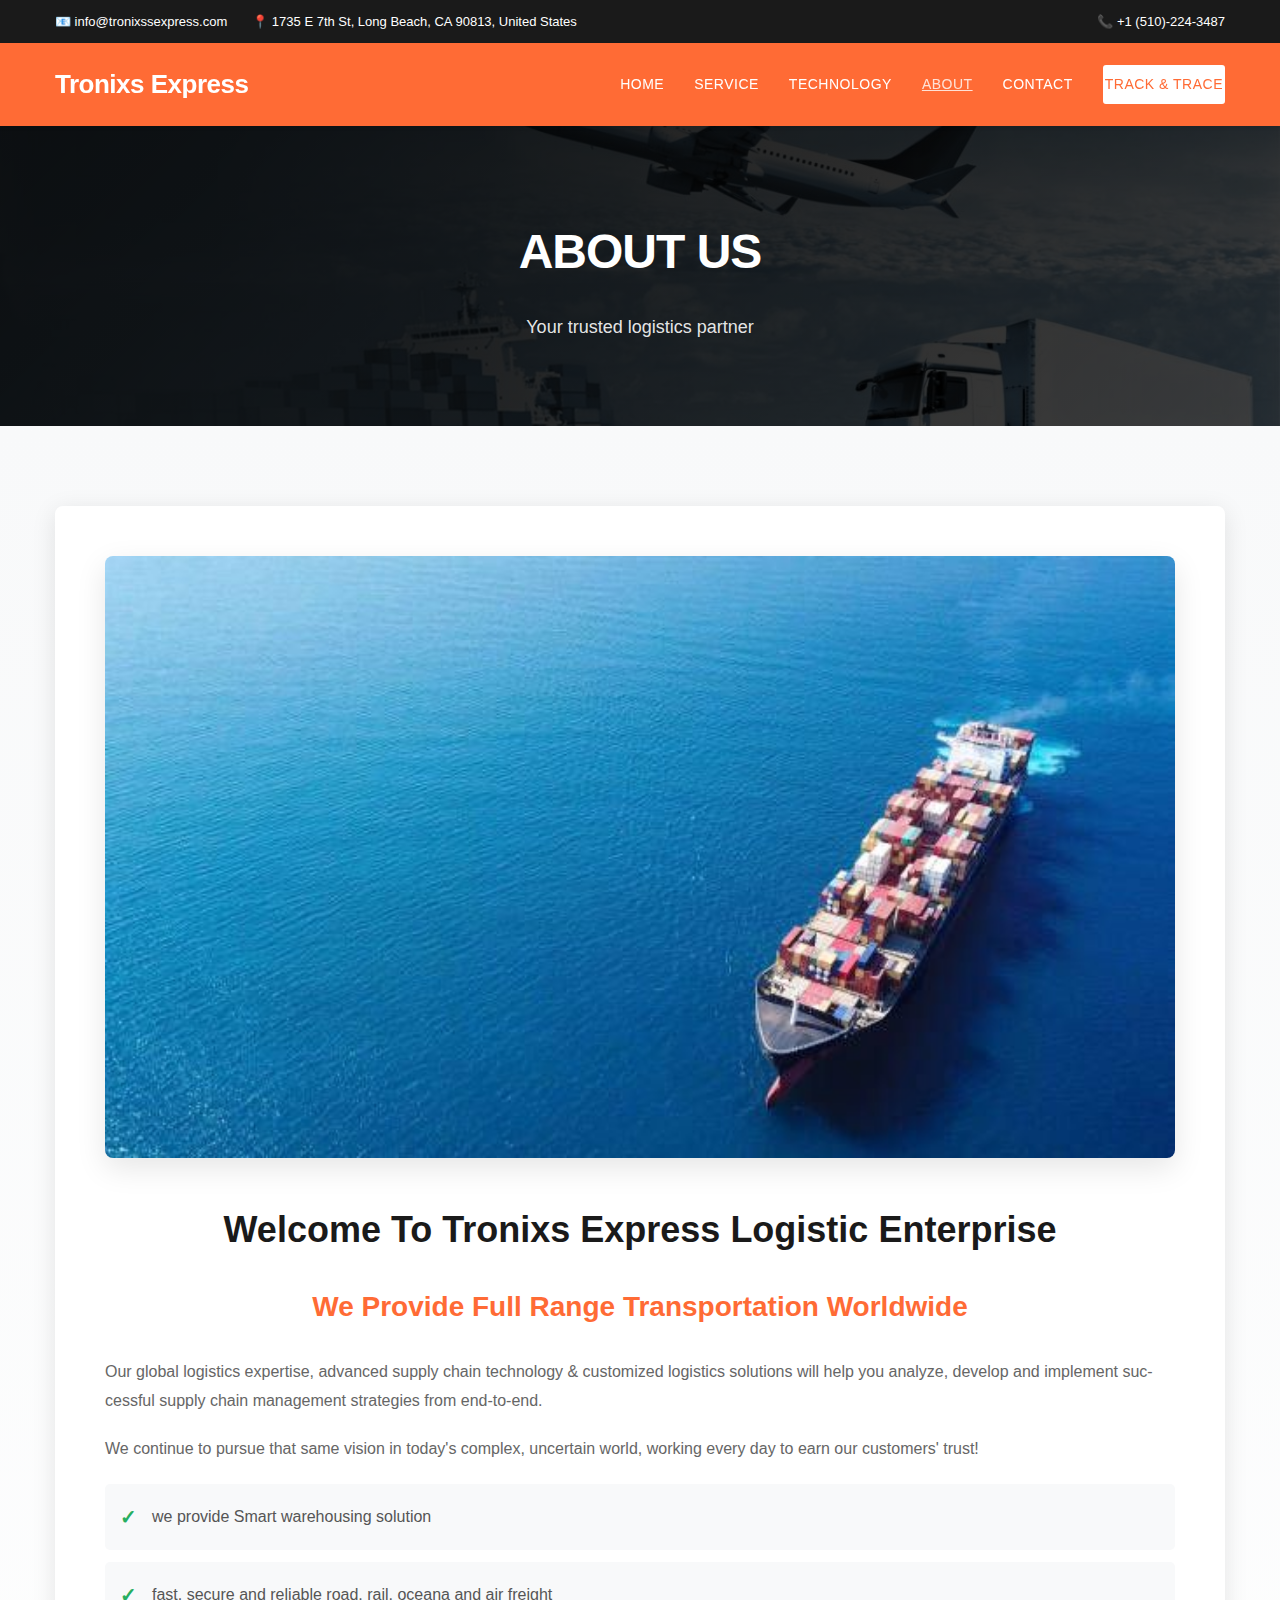
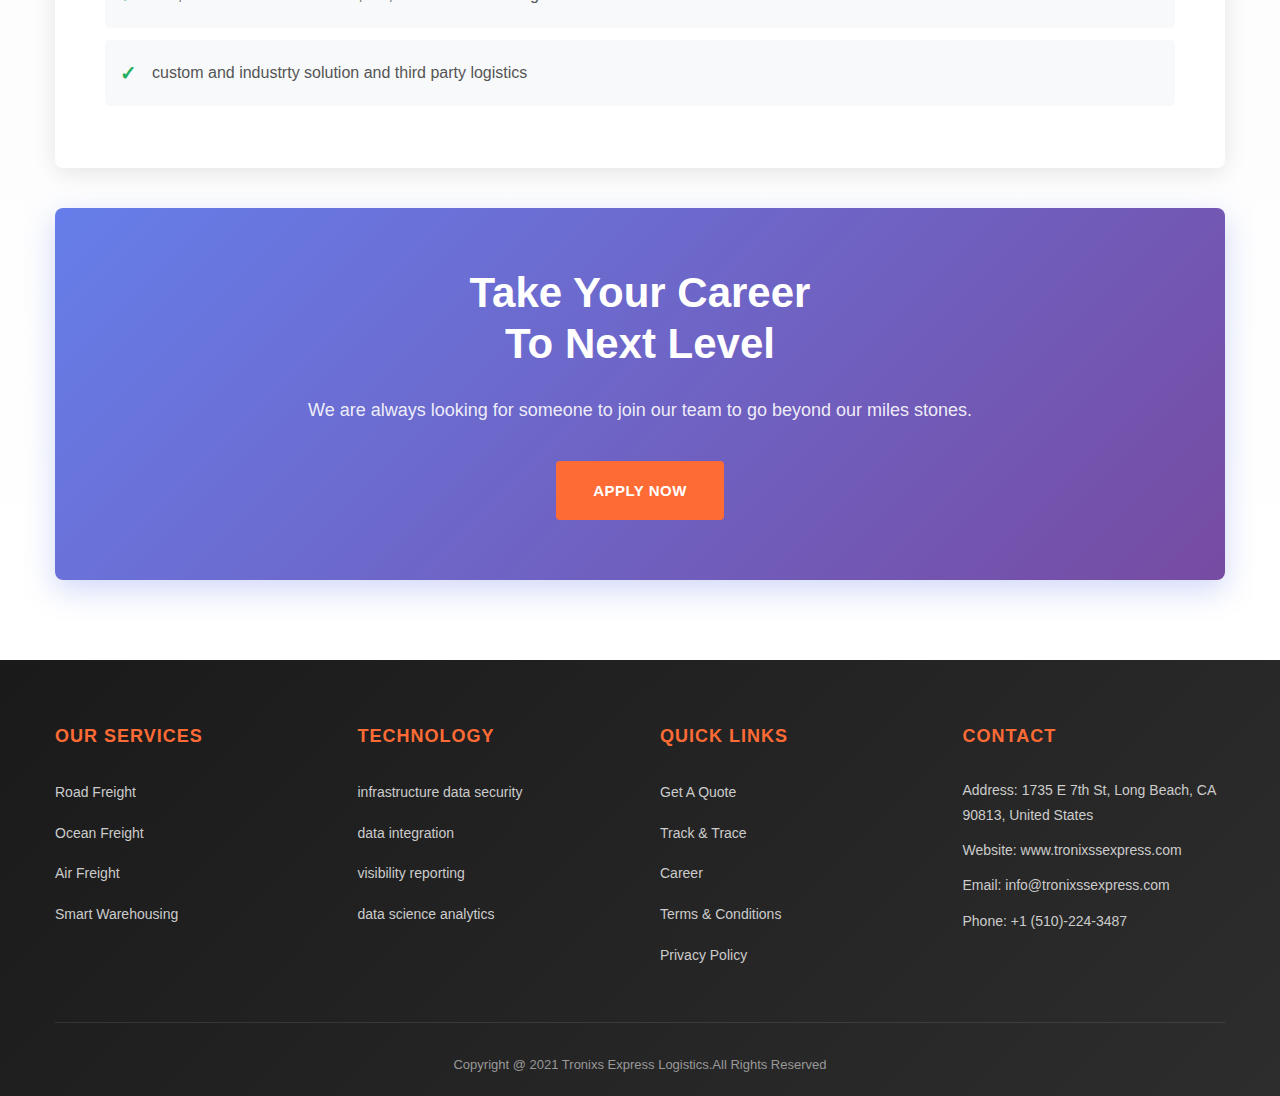
<file: public/about.html>
<!DOCTYPE html>
<html lang="en">
<head>
    <meta charset="UTF-8">
    <meta name="viewport" content="width=device-width, initial-scale=1.0">
    <title>About Us - Tronixs Express Logistics</title>
    <link rel="stylesheet" href="css/style.css">
</head>
<body>
    <!-- Top Bar -->
    <div class="top-bar">
        <div class="container">
            <div class="top-bar-content">
                <div class="contact-info">
                    <span>📧 info@tronixssexpress.com</span>
                    <span>📍 1735 E 7th St, Long Beach, CA 90813, United States</span>
                </div>
                <div class="phone-info">
                    <span>📞 +1 (510)-224-3487</span>
                </div>
            </div>
        </div>
    </div>

    <!-- Navigation -->
    <nav class="navbar">
        <div class="container">
            <div class="nav-brand">
                <h2>Tronixs Express</h2>
            </div>
            <button class="mobile-menu-toggle" aria-label="Toggle menu">
                <span></span>
                <span></span>
                <span></span>
            </button>
            <ul class="nav-menu">
                <li><a href="index.html">Home</a></li>
                <li class="dropdown">
                    <a href="services.html">Service</a>
                    <ul class="dropdown-menu">
                        <li><a href="services.html#road">Road Freight</a></li>
                        <li><a href="services.html#ocean">Ocean Freight</a></li>
                        <li><a href="services.html#air">Air Freight</a></li>
                        <li><a href="services.html#warehouse">Smart Warehousing</a></li>
                    </ul>
                </li>
                <li class="dropdown">
                    <a href="technology.html">Technology</a>
                    <ul class="dropdown-menu">
                        <li><a href="technology.html#infrastructure">infrastructure data security</a></li>
                        <li><a href="technology.html#integration">data integration</a></li>
                        <li><a href="technology.html#visibility">visibility reporting</a></li>
                        <li><a href="technology.html#analytics">data science analytics</a></li>
                    </ul>
                </li>
                <li><a href="about.html" class="active">About</a></li>
                <li><a href="contact.html">Contact</a></li>
                <li><a href="track.html" class="track-btn">Track & Trace</a></li>
            </ul>
        </div>
    </nav>

    <!-- Page Header -->
    <section class="page-header" style="background-image: url('images/banner23.jpg');">
        <div class="page-header-overlay"></div>
        <div class="container">
            <h1>About Us</h1>
            <p>Your trusted logistics partner</p>
        </div>
    </section>

    <!-- About Detail Page -->
    <section class="about-detail-page">
        <div class="container">
            <div class="about-content-card">
                <div class="about-image-wrapper">
                    <img src="images/about sea.jpg" alt="Tronixs Express Logistics">
                </div>
                <h2>Welcome To Tronixs Express Logistic Enterprise</h2>
                <h3>We Provide Full Range Transportation Worldwide</h3>
                <p>Our global logistics expertise, advanced supply chain technology & customized logistics solutions will help you analyze, develop and implement successful supply chain management strategies from end-to-end.</p>
                <p>We continue to pursue that same vision in today's complex, uncertain world, working every day to earn our customers' trust!</p>
                <div class="service-list-item">
                    <span class="check-icon">✓</span>
                    <span>we provide Smart warehousing solution</span>
                </div>
                <div class="service-list-item">
                    <span class="check-icon">✓</span>
                    <span>fast, secure and reliable road, rail, oceana and air freight</span>
                </div>
                <div class="service-list-item">
                    <span class="check-icon">✓</span>
                    <span>custom and industrty solution and third party logistics</span>
                </div>
            </div>

            <div class="career-section-card">
                <h2>Take Your Career<br>To Next Level</h2>
                <p>We are always looking for someone to join our team to go beyond our miles stones.</p>
                <a href="contact.html" class="btn-primary">Apply Now</a>
            </div>
        </div>
    </section>

    <!-- Footer -->
    <footer class="footer">
        <div class="container">
            <div class="footer-content">
                <div class="footer-section">
                    <h4>Our Services</h4>
                    <ul>
                        <li><a href="services.html#road">Road Freight</a></li>
                        <li><a href="services.html#ocean">Ocean Freight</a></li>
                        <li><a href="services.html#air">Air Freight</a></li>
                        <li><a href="services.html#warehouse">Smart Warehousing</a></li>
                    </ul>
                </div>
                <div class="footer-section">
                    <h4>Technology</h4>
                    <ul>
                        <li><a href="technology.html#infrastructure">infrastructure data security</a></li>
                        <li><a href="technology.html#integration">data integration</a></li>
                        <li><a href="technology.html#visibility">visibility reporting</a></li>
                        <li><a href="technology.html#analytics">data science analytics</a></li>
                    </ul>
                </div>
                <div class="footer-section">
                    <h4>Quick Links</h4>
                    <ul>
                        <li><a href="contact.html">Get A Quote</a></li>
                        <li><a href="track.html">Track & Trace</a></li>
                        <li><a href="about.html">Career</a></li>
                        <li><a href="#">Terms & Conditions</a></li>
                        <li><a href="#">Privacy Policy</a></li>
                    </ul>
                </div>
                <div class="footer-section">
                    <h4>Contact</h4>
                    <p>Address: 1735 E 7th St, Long Beach, CA 90813, United States</p>
                    <p>Website: www.tronixssexpress.com</p>
                    <p>Email: info@tronixssexpress.com</p>
                    <p>Phone: +1 (510)-224-3487</p>
                </div>
            </div>
            <div class="footer-bottom">
                <p>Copyright @ 2021 Tronixs Express Logistics.All Rights Reserved</p>
            </div>
        </div>
    </footer>

    <script src="js/main.js"></script>
</body>
</html>
</file>
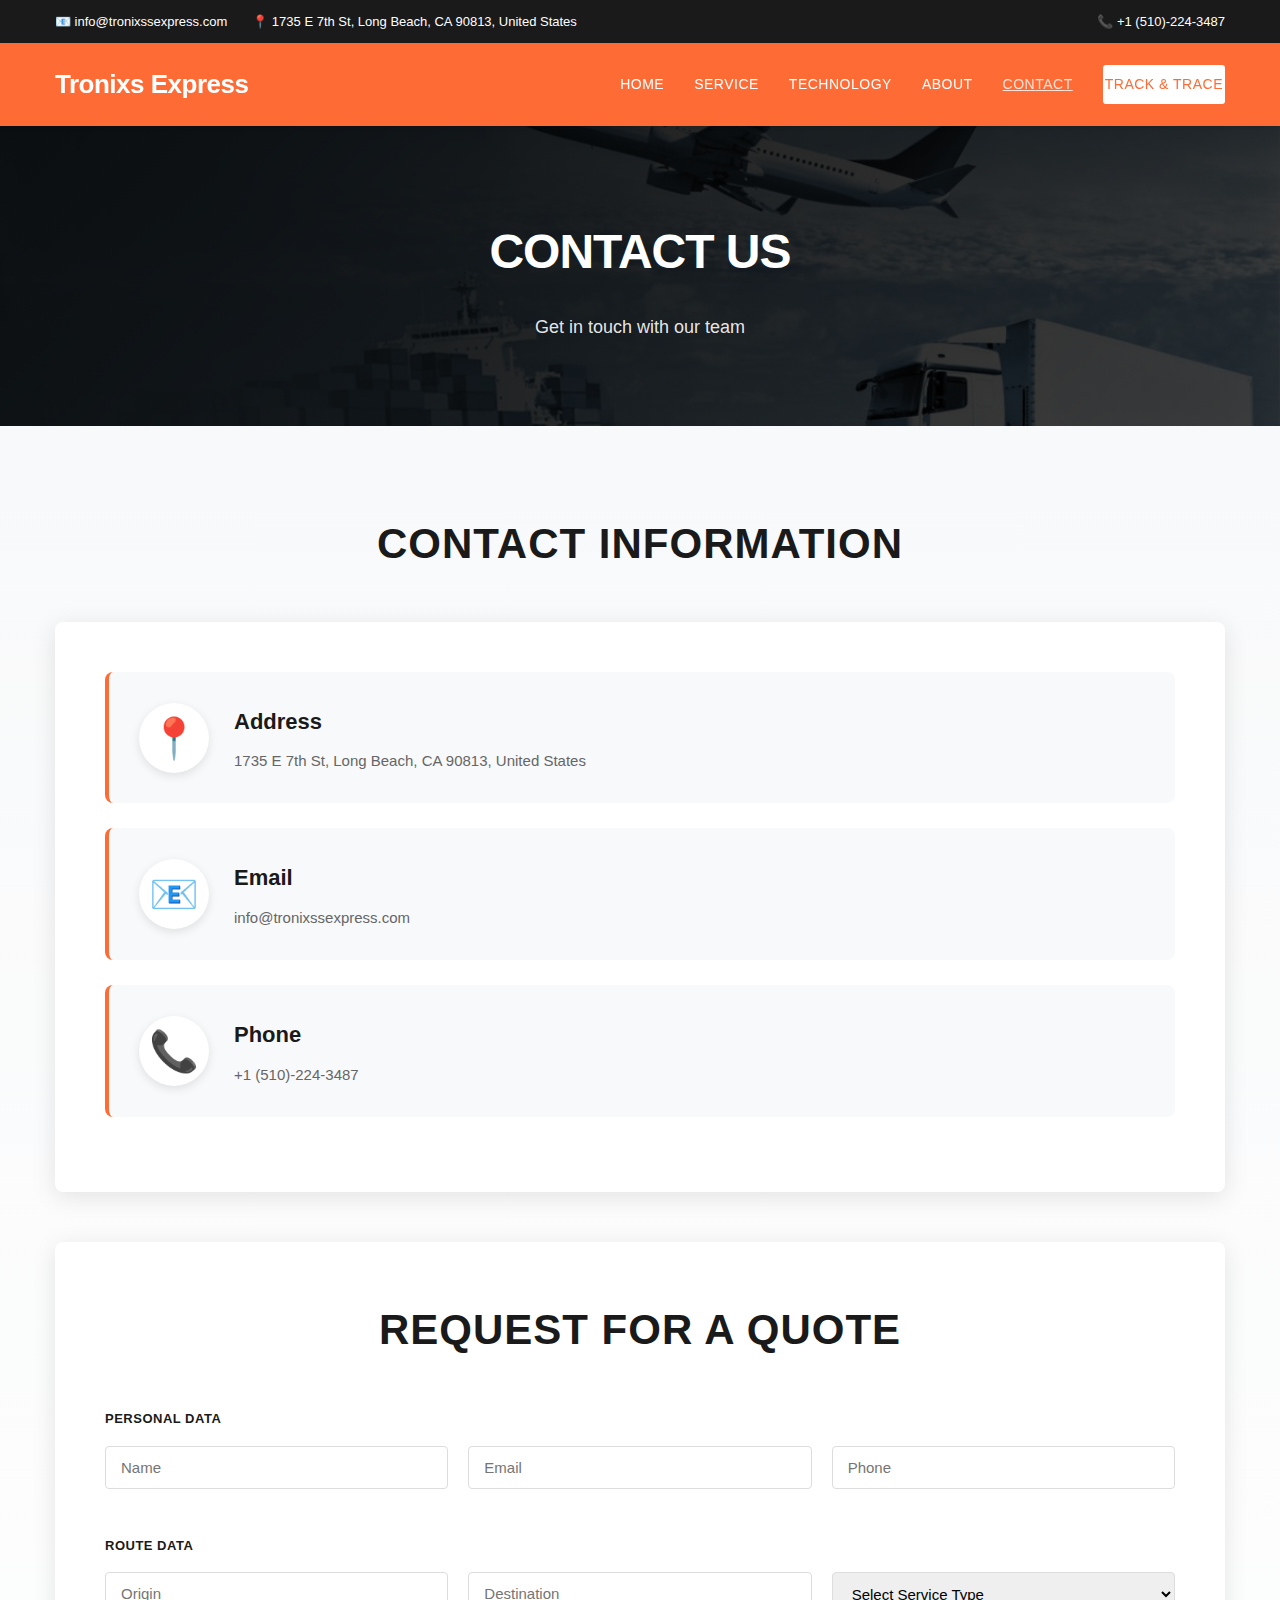
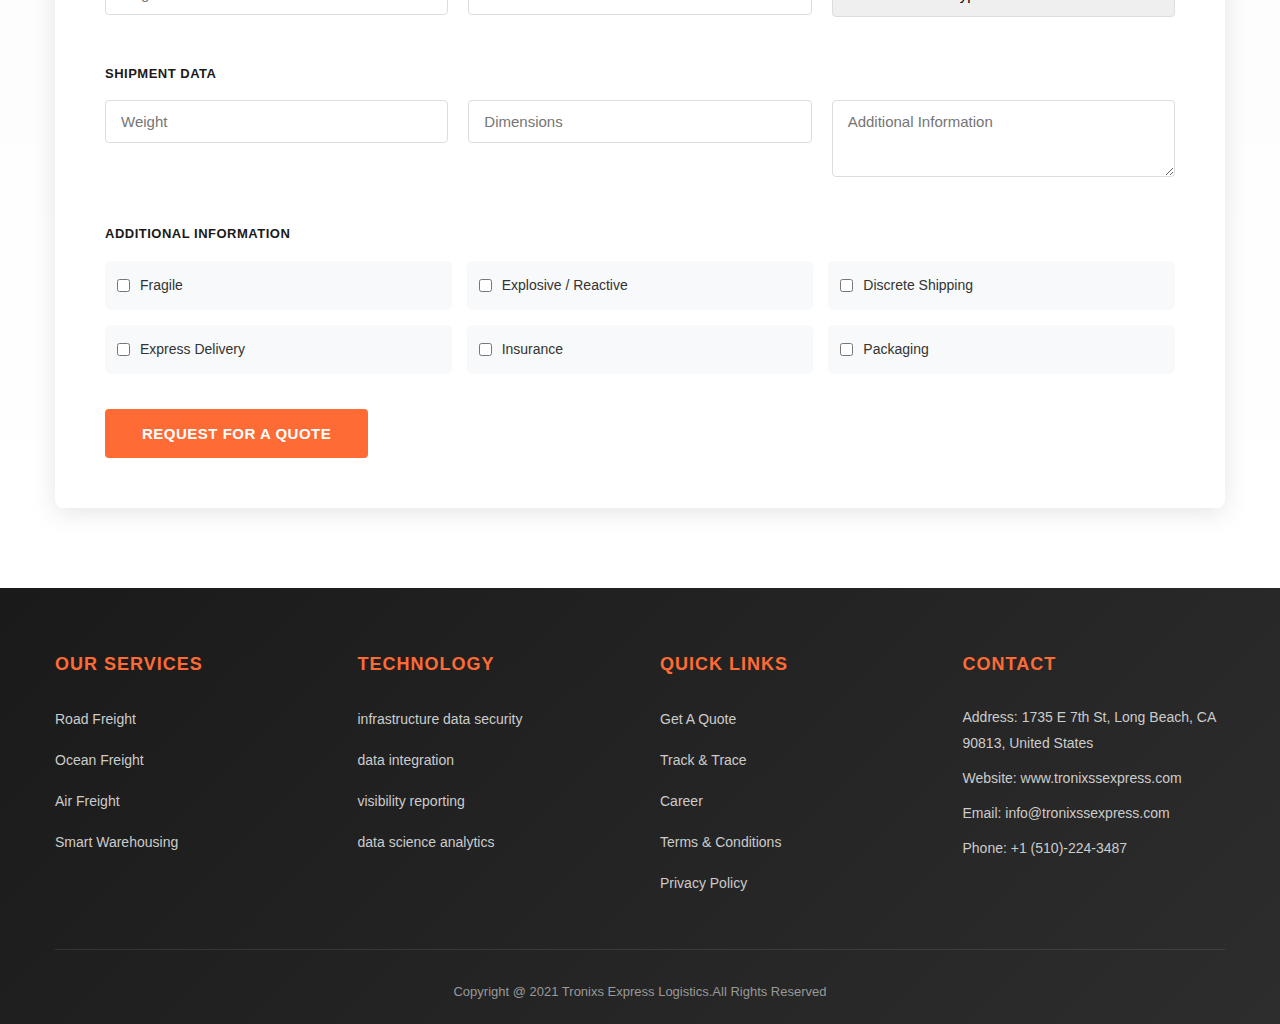
<file: public/contact.html>
<!DOCTYPE html>
<html lang="en">
<head>
    <meta charset="UTF-8">
    <meta name="viewport" content="width=device-width, initial-scale=1.0">
    <title>Contact Us - Tronixs Express Logistics</title>
    <link rel="stylesheet" href="css/style.css">
</head>
<body>
    <!-- Top Bar -->
    <div class="top-bar">
        <div class="container">
            <div class="top-bar-content">
                <div class="contact-info">
                    <span>📧 info@tronixssexpress.com</span>
                    <span>📍 1735 E 7th St, Long Beach, CA 90813, United States</span>
                </div>
                <div class="phone-info">
                    <span>📞 +1 (510)-224-3487</span>
                </div>
            </div>
        </div>
    </div>

    <!-- Navigation -->
    <nav class="navbar">
        <div class="container">
            <div class="nav-brand">
                <h2>Tronixs Express</h2>
            </div>
            <button class="mobile-menu-toggle" aria-label="Toggle menu">
                <span></span>
                <span></span>
                <span></span>
            </button>
            <ul class="nav-menu">
                <li><a href="index.html">Home</a></li>
                <li class="dropdown">
                    <a href="services.html">Service</a>
                    <ul class="dropdown-menu">
                        <li><a href="services.html#road">Road Freight</a></li>
                        <li><a href="services.html#ocean">Ocean Freight</a></li>
                        <li><a href="services.html#air">Air Freight</a></li>
                        <li><a href="services.html#warehouse">Smart Warehousing</a></li>
                    </ul>
                </li>
                <li class="dropdown">
                    <a href="technology.html">Technology</a>
                    <ul class="dropdown-menu">
                        <li><a href="technology.html#infrastructure">infrastructure data security</a></li>
                        <li><a href="technology.html#integration">data integration</a></li>
                        <li><a href="technology.html#visibility">visibility reporting</a></li>
                        <li><a href="technology.html#analytics">data science analytics</a></li>
                    </ul>
                </li>
                <li><a href="about.html">About</a></li>
                <li><a href="contact.html" class="active">Contact</a></li>
                <li><a href="track.html" class="track-btn">Track & Trace</a></li>
            </ul>
        </div>
    </nav>

    <!-- Page Header -->
    <section class="page-header" style="background-image: url('images/banner23.jpg');">
        <div class="page-header-overlay"></div>
        <div class="container">
            <h1>Contact Us</h1>
            <p>Get in touch with our team</p>
        </div>
    </section>

    <!-- Contact Detail Page -->
    <section class="contact-detail-page">
        <div class="container">
            <div class="contact-info-section">
                <h2>Contact Information</h2>
                <div class="contact-info-card">
                    <div class="contact-item-large">
                        <div class="contact-icon">📍</div>
                        <div>
                            <h4>Address</h4>
                            <p>1735 E 7th St, Long Beach, CA 90813, United States</p>
                        </div>
                    </div>
                    <div class="contact-item-large">
                        <div class="contact-icon">📧</div>
                        <div>
                            <h4>Email</h4>
                            <p>info@tronixssexpress.com</p>
                        </div>
                    </div>
                    <div class="contact-item-large">
                        <div class="contact-icon">📞</div>
                        <div>
                            <h4>Phone</h4>
                            <p>+1 (510)-224-3487</p>
                        </div>
                    </div>
                </div>
            </div>

            <div class="quote-form-section">
                <h2>Request For A Quote</h2>
                <form id="quoteFormContact" class="quote-form-detailed">
                    <div class="form-section">
                        <label class="section-label">Personal Data</label>
                        <div class="form-row">
                            <div class="form-group">
                                <input type="text" name="name" placeholder="Name" required>
                            </div>
                            <div class="form-group">
                                <input type="email" name="email" placeholder="Email" required>
                            </div>
                            <div class="form-group">
                                <input type="tel" name="phone" placeholder="Phone" required>
                            </div>
                        </div>
                    </div>
                    <div class="form-section">
                        <label class="section-label">Route Data</label>
                        <div class="form-row">
                            <div class="form-group">
                                <input type="text" name="origin" placeholder="Origin" required>
                            </div>
                            <div class="form-group">
                                <input type="text" name="destination" placeholder="Destination" required>
                            </div>
                            <div class="form-group">
                                <select name="service_type">
                                    <option value="">Select Service Type</option>
                                    <option value="Air Freight">Air Freight</option>
                                    <option value="Land Freight">Land Freight</option>
                                    <option value="Ocean Freight">Ocean Freight</option>
                                    <option value="Rail Freight">Rail Freight</option>
                                </select>
                            </div>
                        </div>
                    </div>
                    <div class="form-section">
                        <label class="section-label">Shipment Data</label>
                        <div class="form-row">
                            <div class="form-group">
                                <input type="text" name="weight" placeholder="Weight">
                            </div>
                            <div class="form-group">
                                <input type="text" name="dimensions" placeholder="Dimensions">
                            </div>
                            <div class="form-group">
                                <textarea name="additional_info" placeholder="Additional Information" rows="3"></textarea>
                            </div>
                        </div>
                    </div>
                    <div class="form-section">
                        <label class="section-label">Additional Information</label>
                        <div class="checkbox-group-detailed">
                            <label><input type="checkbox" name="fragile"> Fragile</label>
                            <label><input type="checkbox" name="explosive"> Explosive / Reactive</label>
                            <label><input type="checkbox" name="discrete"> Discrete Shipping</label>
                            <label><input type="checkbox" name="express"> Express Delivery</label>
                            <label><input type="checkbox" name="insurance"> Insurance</label>
                            <label><input type="checkbox" name="packaging"> Packaging</label>
                        </div>
                    </div>
                    <button type="submit" class="btn-primary">Request For A Quote</button>
                </form>
                <div id="quoteMessageContact" class="message"></div>
            </div>
        </div>
    </section>

    <!-- Footer -->
    <footer class="footer">
        <div class="container">
            <div class="footer-content">
                <div class="footer-section">
                    <h4>Our Services</h4>
                    <ul>
                        <li><a href="services.html#road">Road Freight</a></li>
                        <li><a href="services.html#ocean">Ocean Freight</a></li>
                        <li><a href="services.html#air">Air Freight</a></li>
                        <li><a href="services.html#warehouse">Smart Warehousing</a></li>
                    </ul>
                </div>
                <div class="footer-section">
                    <h4>Technology</h4>
                    <ul>
                        <li><a href="technology.html#infrastructure">infrastructure data security</a></li>
                        <li><a href="technology.html#integration">data integration</a></li>
                        <li><a href="technology.html#visibility">visibility reporting</a></li>
                        <li><a href="technology.html#analytics">data science analytics</a></li>
                    </ul>
                </div>
                <div class="footer-section">
                    <h4>Quick Links</h4>
                    <ul>
                        <li><a href="contact.html">Get A Quote</a></li>
                        <li><a href="track.html">Track & Trace</a></li>
                        <li><a href="about.html">Career</a></li>
                        <li><a href="#">Terms & Conditions</a></li>
                        <li><a href="#">Privacy Policy</a></li>
                    </ul>
                </div>
                <div class="footer-section">
                    <h4>Contact</h4>
                    <p>Address: 1735 E 7th St, Long Beach, CA 90813, United States</p>
                    <p>Website: www.tronixssexpress.com</p>
                    <p>Email: info@tronixssexpress.com</p>
                    <p>Phone: +1 (510)-224-3487</p>
                </div>
            </div>
            <div class="footer-bottom">
                <p>Copyright @ 2021 Tronixs Express Logistics.All Rights Reserved</p>
            </div>
        </div>
    </footer>

    <script src="js/main.js"></script>
    <script>
        // Contact page quote form handler
        document.addEventListener('DOMContentLoaded', function() {
            const quoteFormContact = document.getElementById('quoteFormContact');
            if (quoteFormContact) {
                quoteFormContact.addEventListener('submit', function(e) {
                    e.preventDefault();
                    
                    const formData = new FormData(this);
                    const data = {
                        name: formData.get('name') || '',
                        email: formData.get('email') || '',
                        phone: formData.get('phone') || '',
                        origin: formData.get('origin') || '',
                        destination: formData.get('destination') || '',
                        service_type: formData.get('service_type') || '',
                        weight: formData.get('weight') || '',
                        dimensions: formData.get('dimensions') || '',
                        additional_info: formData.get('additional_info') || '',
                        fragile: formData.get('fragile') ? true : false,
                        explosive: formData.get('explosive') ? true : false,
                        discrete: formData.get('discrete') ? true : false,
                        express: formData.get('express') ? true : false,
                        insurance: formData.get('insurance') ? true : false,
                        packaging: formData.get('packaging') ? true : false
                    };

                    fetch('api/quote.php', {
                        method: 'POST',
                        headers: {
                            'Content-Type': 'application/json',
                        },
                        body: JSON.stringify(data)
                    })
                    .then(response => response.json())
                    .then(result => {
                        const messageDiv = document.getElementById('quoteMessageContact');
                        if (messageDiv) {
                            messageDiv.className = 'message ' + (result.success ? 'success' : 'error');
                            messageDiv.textContent = result.message || (result.success ? 'Quote request submitted successfully!' : 'Error submitting quote request.');
                        }
                        if (result.success) {
                            quoteFormContact.reset();
                        }
                    })
                    .catch(error => {
                        const messageDiv = document.getElementById('quoteMessageContact');
                        if (messageDiv) {
                            messageDiv.className = 'message error';
                            messageDiv.textContent = 'Error submitting quote request. Please try again.';
                        }
                    });
                });
            }
        });
    </script>
</body>
</html>
</file>
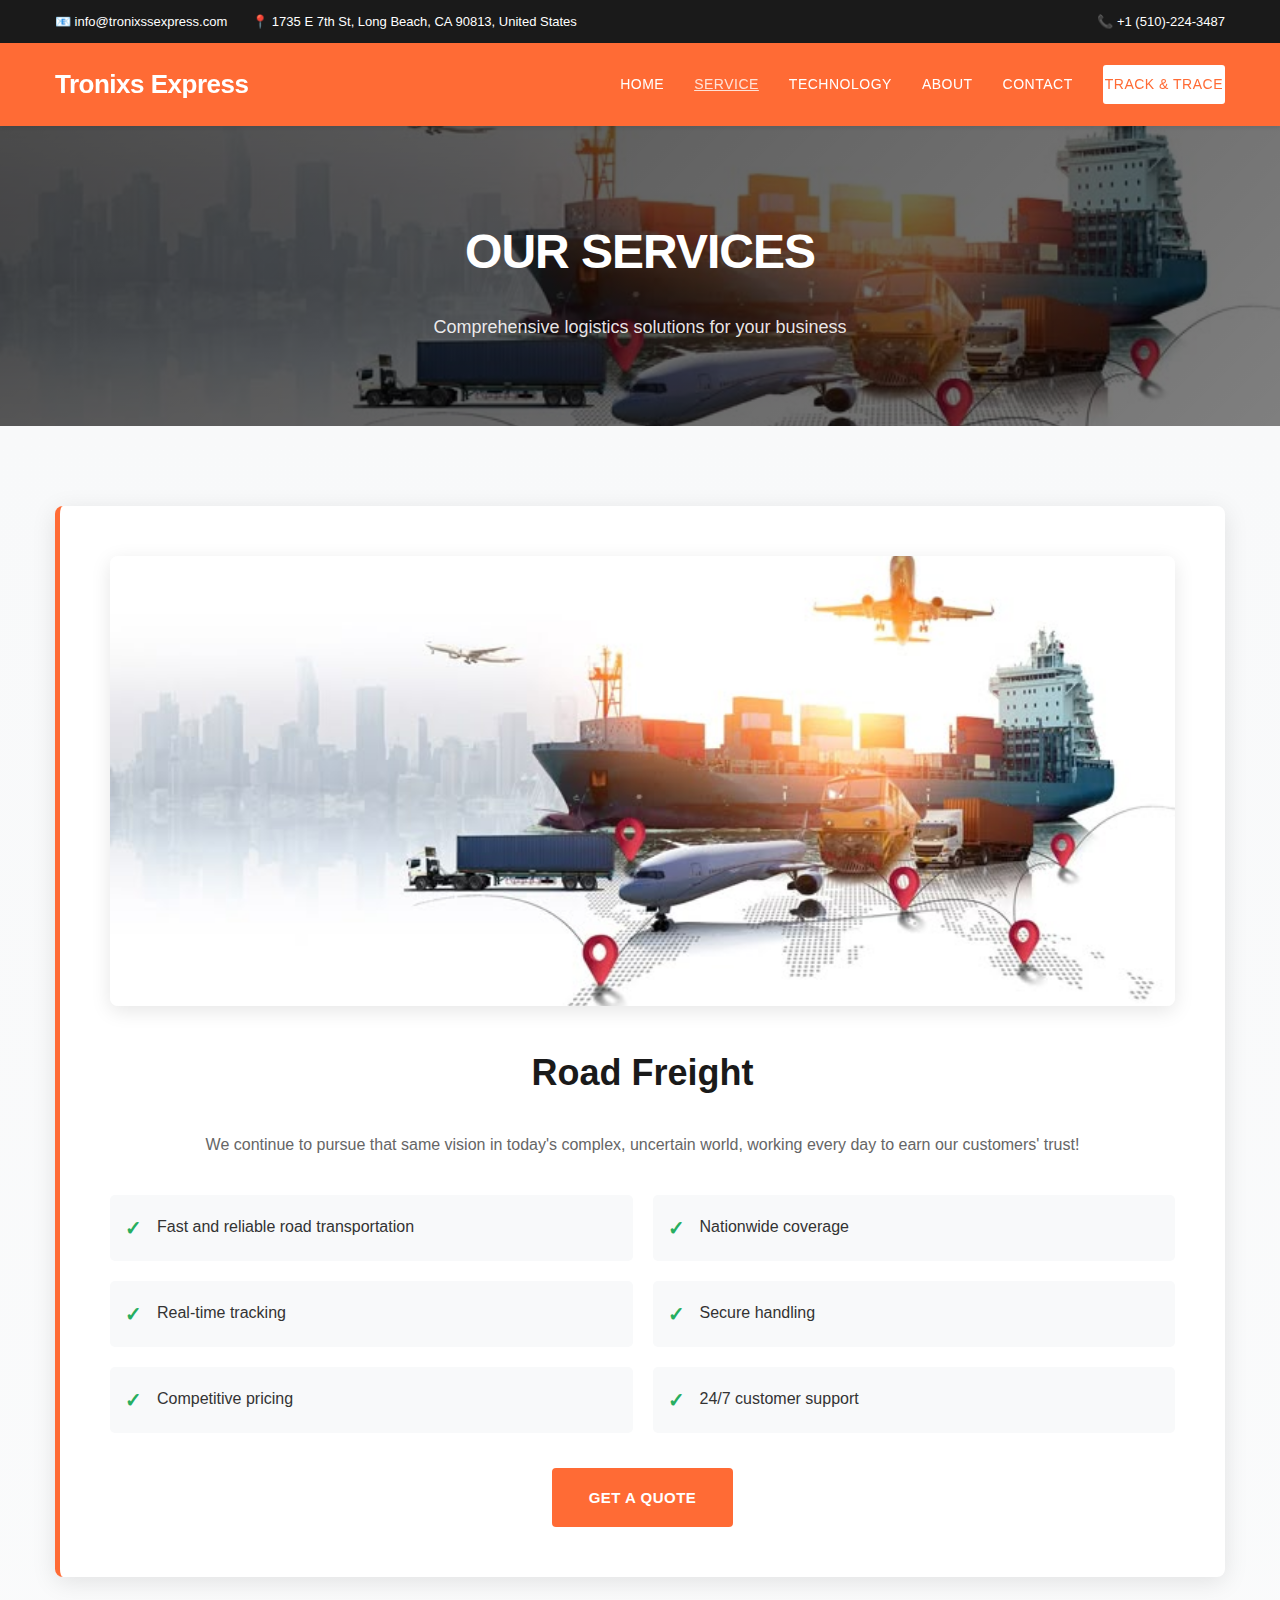
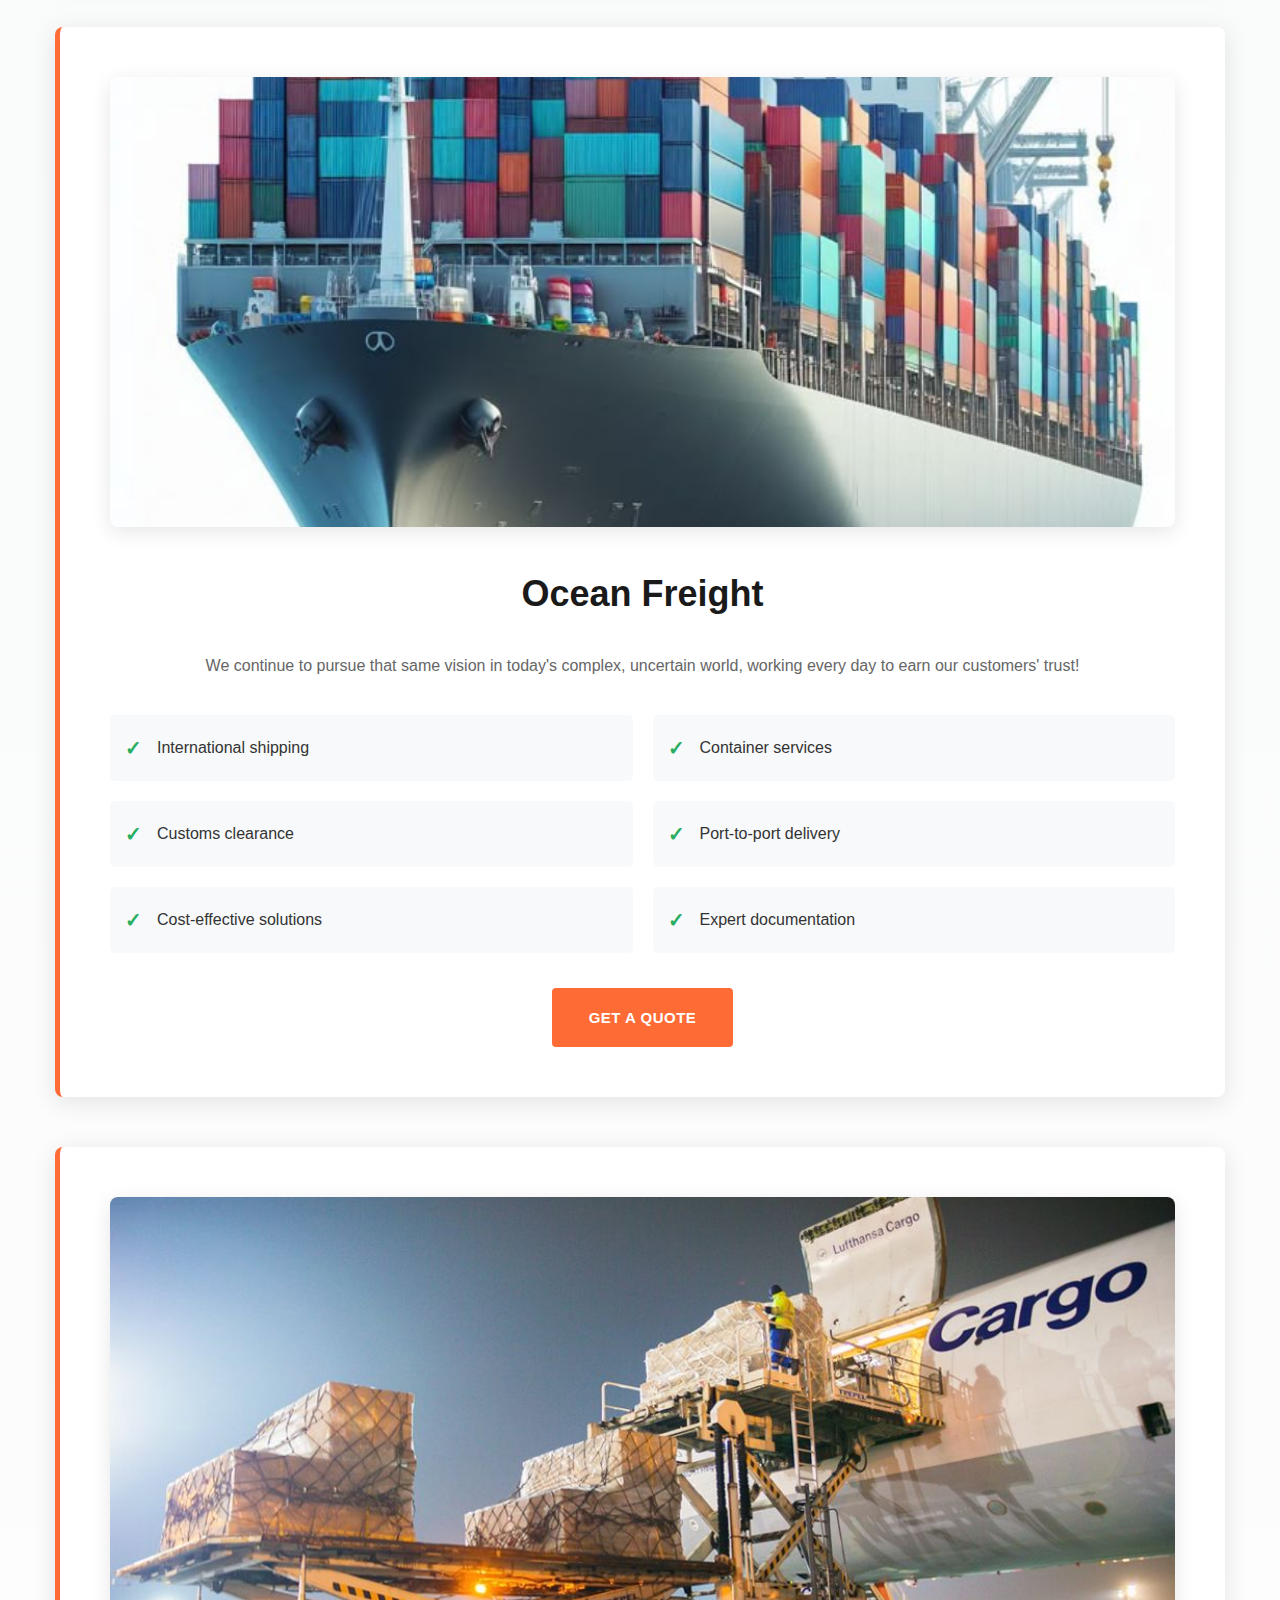
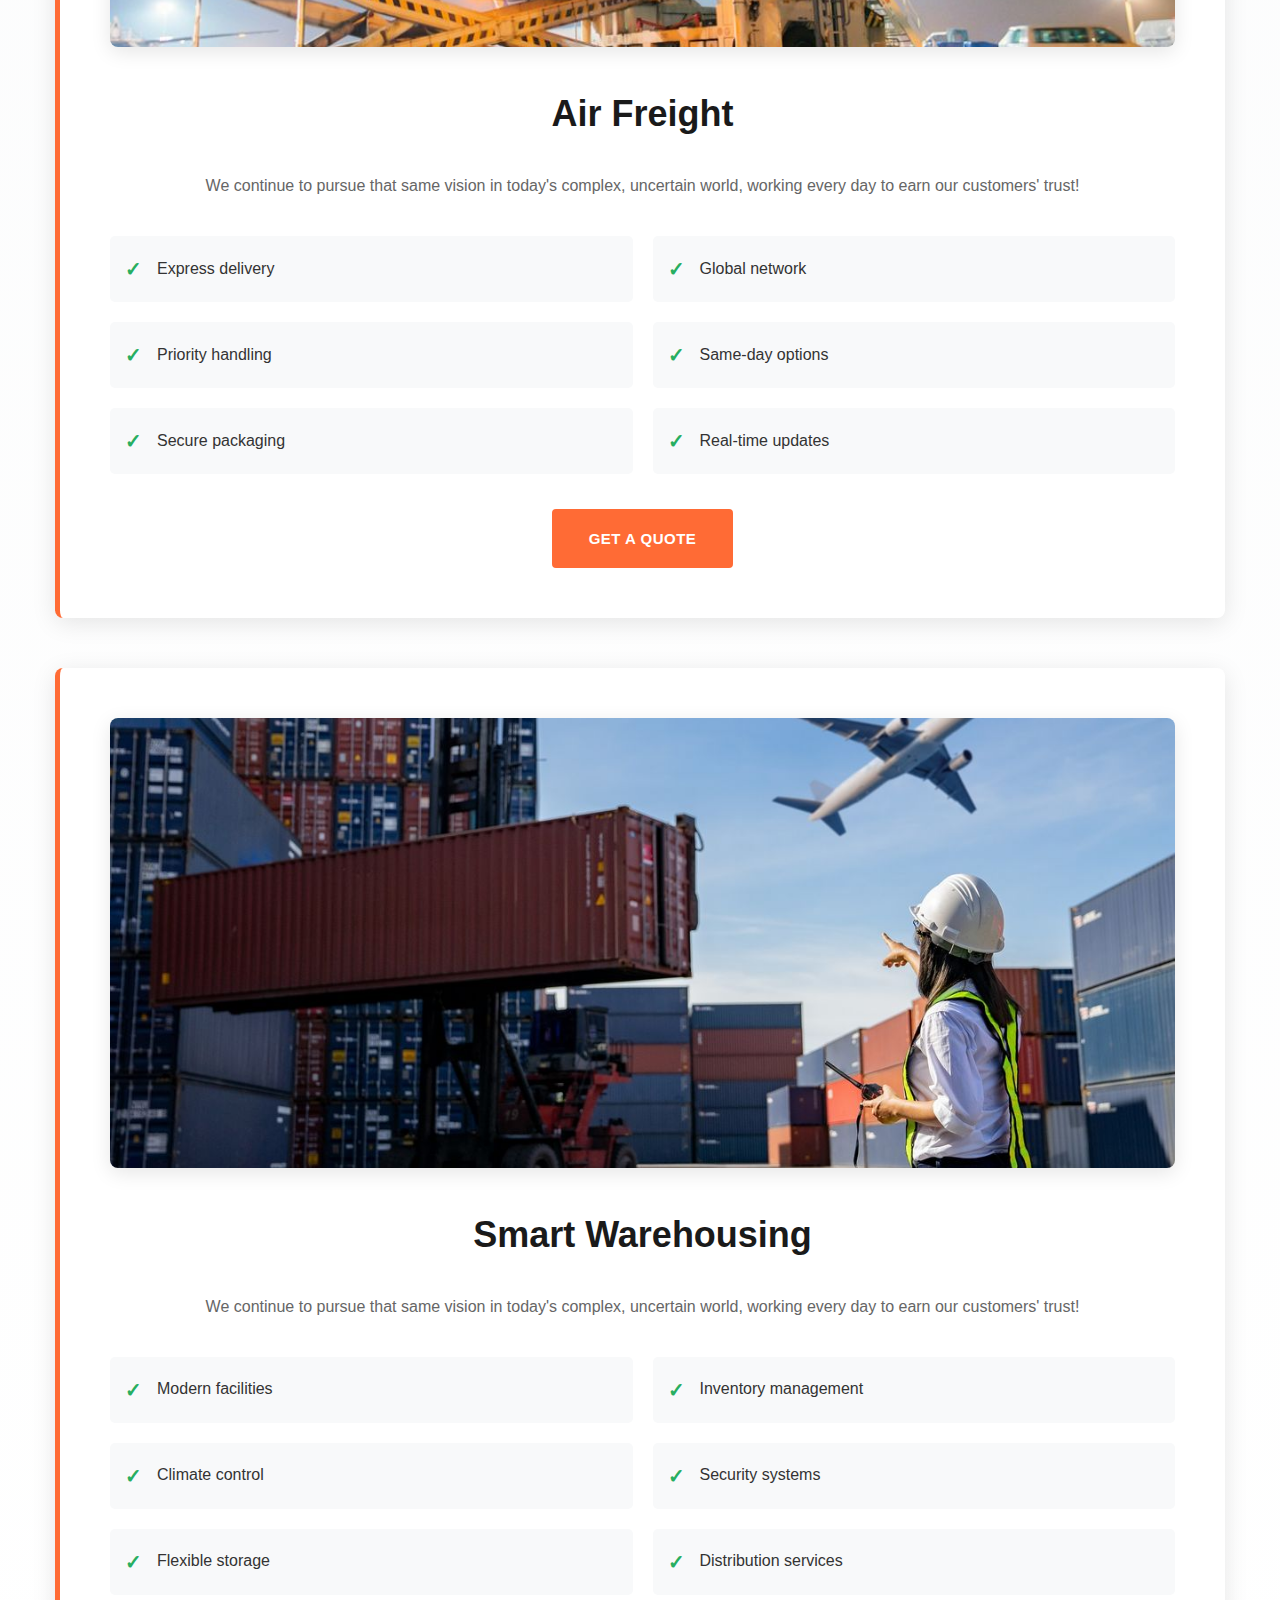
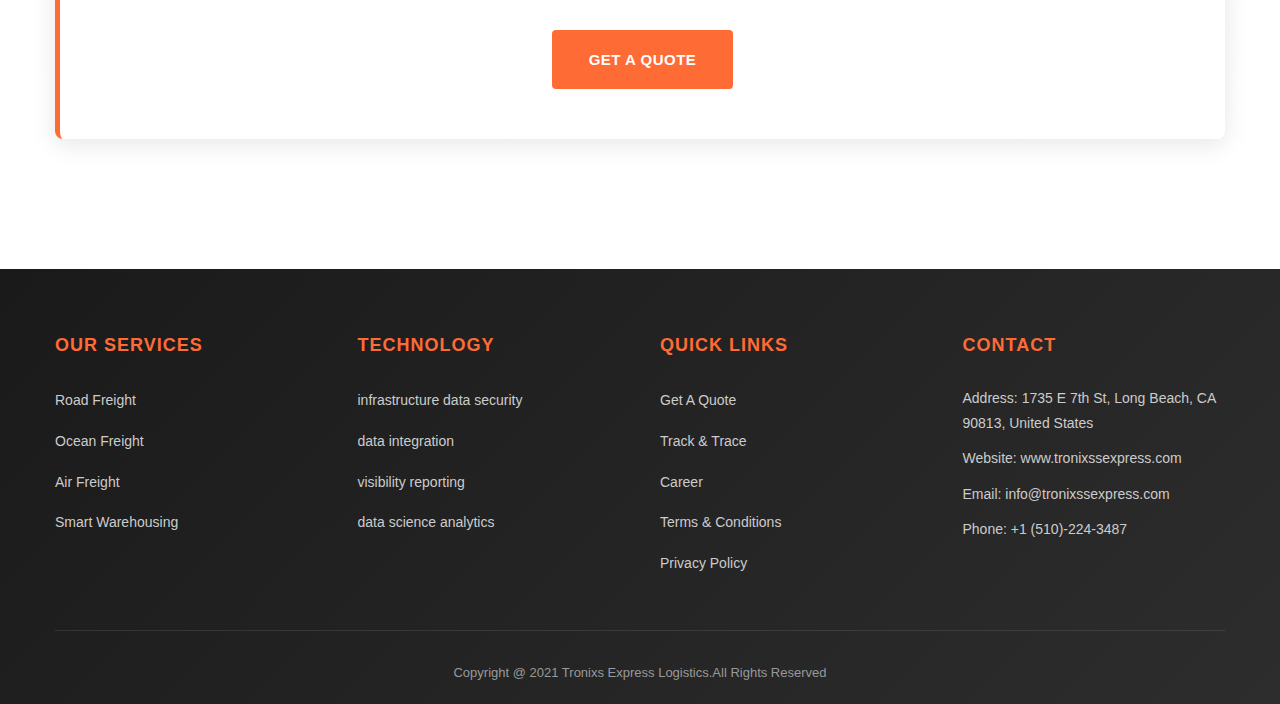
<file: public/services.html>
<!DOCTYPE html>
<html lang="en">
<head>
    <meta charset="UTF-8">
    <meta name="viewport" content="width=device-width, initial-scale=1.0">
    <title>Services - Tronixs Express Logistics</title>
    <link rel="stylesheet" href="css/style.css">
</head>
<body>
    <!-- Top Bar -->
    <div class="top-bar">
        <div class="container">
            <div class="top-bar-content">
                <div class="contact-info">
                    <span>📧 info@tronixssexpress.com</span>
                    <span>📍 1735 E 7th St, Long Beach, CA 90813, United States</span>
                </div>
                <div class="phone-info">
                    <span>📞 +1 (510)-224-3487</span>
                </div>
            </div>
        </div>
    </div>

    <!-- Navigation -->
    <nav class="navbar">
        <div class="container">
            <div class="nav-brand">
                <h2>Tronixs Express</h2>
            </div>
            <button class="mobile-menu-toggle" aria-label="Toggle menu">
                <span></span>
                <span></span>
                <span></span>
            </button>
            <ul class="nav-menu">
                <li><a href="index.html">Home</a></li>
                <li class="dropdown">
                    <a href="services.html" class="active">Service</a>
                    <ul class="dropdown-menu">
                        <li><a href="services.html#road">Road Freight</a></li>
                        <li><a href="services.html#ocean">Ocean Freight</a></li>
                        <li><a href="services.html#air">Air Freight</a></li>
                        <li><a href="services.html#warehouse">Smart Warehousing</a></li>
                    </ul>
                </li>
                <li class="dropdown">
                    <a href="technology.html">Technology</a>
                    <ul class="dropdown-menu">
                        <li><a href="technology.html#infrastructure">infrastructure data security</a></li>
                        <li><a href="technology.html#integration">data integration</a></li>
                        <li><a href="technology.html#visibility">visibility reporting</a></li>
                        <li><a href="technology.html#analytics">data science analytics</a></li>
                    </ul>
                </li>
                <li><a href="about.html">About</a></li>
                <li><a href="contact.html">Contact</a></li>
                <li><a href="track.html" class="track-btn">Track & Trace</a></li>
            </ul>
        </div>
    </nav>

    <!-- Page Header -->
    <section class="page-header" style="background-image: url('images/semi\ banner.jpg');">
        <div class="container">
            <h1>Our Services</h1>
            <p>Comprehensive logistics solutions for your business</p>
        </div>
    </section>

    <!-- Services Detail Page -->
    <section class="services-detail-page">
        <div class="container">
            <!-- Road Freight -->
            <div class="service-card-large" id="road">
                <img src="images/semi banner.jpg" alt="Road Freight" class="service-detail-image">
                <h2>Road Freight</h2>
                <p>We continue to pursue that same vision in today's complex, uncertain world, working every day to earn our customers' trust!</p>
                <div class="service-features">
                    <div class="feature-point">
                        <span class="check-icon">✓</span>
                        <span>Fast and reliable road transportation</span>
                    </div>
                    <div class="feature-point">
                        <span class="check-icon">✓</span>
                        <span>Nationwide coverage</span>
                    </div>
                    <div class="feature-point">
                        <span class="check-icon">✓</span>
                        <span>Real-time tracking</span>
                    </div>
                    <div class="feature-point">
                        <span class="check-icon">✓</span>
                        <span>Secure handling</span>
                    </div>
                    <div class="feature-point">
                        <span class="check-icon">✓</span>
                        <span>Competitive pricing</span>
                    </div>
                    <div class="feature-point">
                        <span class="check-icon">✓</span>
                        <span>24/7 customer support</span>
                    </div>
                </div>
                <div style="text-align: center;">
                    <a href="contact.html" class="btn-primary">Get A Quote</a>
                </div>
            </div>

            <!-- Ocean Freight -->
            <div class="service-card-large" id="ocean">
                <img src="images/seapic.jpg" alt="Ocean Freight" class="service-detail-image">
                <h2>Ocean Freight</h2>
                <p>We continue to pursue that same vision in today's complex, uncertain world, working every day to earn our customers' trust!</p>
                <div class="service-features">
                    <div class="feature-point">
                        <span class="check-icon">✓</span>
                        <span>International shipping</span>
                    </div>
                    <div class="feature-point">
                        <span class="check-icon">✓</span>
                        <span>Container services</span>
                    </div>
                    <div class="feature-point">
                        <span class="check-icon">✓</span>
                        <span>Customs clearance</span>
                    </div>
                    <div class="feature-point">
                        <span class="check-icon">✓</span>
                        <span>Port-to-port delivery</span>
                    </div>
                    <div class="feature-point">
                        <span class="check-icon">✓</span>
                        <span>Cost-effective solutions</span>
                    </div>
                    <div class="feature-point">
                        <span class="check-icon">✓</span>
                        <span>Expert documentation</span>
                    </div>
                </div>
                <div style="text-align: center;">
                    <a href="contact.html" class="btn-primary">Get A Quote</a>
                </div>
            </div>

            <!-- Air Freight -->
            <div class="service-card-large" id="air">
                <img src="images/airpic.jpg" alt="Air Freight" class="service-detail-image">
                <h2>Air Freight</h2>
                <p>We continue to pursue that same vision in today's complex, uncertain world, working every day to earn our customers' trust!</p>
                <div class="service-features">
                    <div class="feature-point">
                        <span class="check-icon">✓</span>
                        <span>Express delivery</span>
                    </div>
                    <div class="feature-point">
                        <span class="check-icon">✓</span>
                        <span>Global network</span>
                    </div>
                    <div class="feature-point">
                        <span class="check-icon">✓</span>
                        <span>Priority handling</span>
                    </div>
                    <div class="feature-point">
                        <span class="check-icon">✓</span>
                        <span>Same-day options</span>
                    </div>
                    <div class="feature-point">
                        <span class="check-icon">✓</span>
                        <span>Secure packaging</span>
                    </div>
                    <div class="feature-point">
                        <span class="check-icon">✓</span>
                        <span>Real-time updates</span>
                    </div>
                </div>
                <div style="text-align: center;">
                    <a href="contact.html" class="btn-primary">Get A Quote</a>
                </div>
            </div>

            <!-- Smart Warehousing -->
            <div class="service-card-large" id="warehouse">
                <img src="images/smartwarehousing.jpg" alt="Smart Warehousing" class="service-detail-image">
                <h2>Smart Warehousing</h2>
                <p>We continue to pursue that same vision in today's complex, uncertain world, working every day to earn our customers' trust!</p>
                <div class="service-features">
                    <div class="feature-point">
                        <span class="check-icon">✓</span>
                        <span>Modern facilities</span>
                    </div>
                    <div class="feature-point">
                        <span class="check-icon">✓</span>
                        <span>Inventory management</span>
                    </div>
                    <div class="feature-point">
                        <span class="check-icon">✓</span>
                        <span>Climate control</span>
                    </div>
                    <div class="feature-point">
                        <span class="check-icon">✓</span>
                        <span>Security systems</span>
                    </div>
                    <div class="feature-point">
                        <span class="check-icon">✓</span>
                        <span>Flexible storage</span>
                    </div>
                    <div class="feature-point">
                        <span class="check-icon">✓</span>
                        <span>Distribution services</span>
                    </div>
                </div>
                <div style="text-align: center;">
                    <a href="contact.html" class="btn-primary">Get A Quote</a>
                </div>
            </div>
        </div>
    </section>

    <!-- Footer -->
    <footer class="footer">
        <div class="container">
            <div class="footer-content">
                <div class="footer-section">
                    <h4>Our Services</h4>
                    <ul>
                        <li><a href="services.html#road">Road Freight</a></li>
                        <li><a href="services.html#ocean">Ocean Freight</a></li>
                        <li><a href="services.html#air">Air Freight</a></li>
                        <li><a href="services.html#warehouse">Smart Warehousing</a></li>
                    </ul>
                </div>
                <div class="footer-section">
                    <h4>Technology</h4>
                    <ul>
                        <li><a href="technology.html#infrastructure">infrastructure data security</a></li>
                        <li><a href="technology.html#integration">data integration</a></li>
                        <li><a href="technology.html#visibility">visibility reporting</a></li>
                        <li><a href="technology.html#analytics">data science analytics</a></li>
                    </ul>
                </div>
                <div class="footer-section">
                    <h4>Quick Links</h4>
                    <ul>
                        <li><a href="contact.html">Get A Quote</a></li>
                        <li><a href="track.html">Track & Trace</a></li>
                        <li><a href="about.html">Career</a></li>
                        <li><a href="#">Terms & Conditions</a></li>
                        <li><a href="#">Privacy Policy</a></li>
                    </ul>
                </div>
                <div class="footer-section">
                    <h4>Contact</h4>
                    <p>Address: 1735 E 7th St, Long Beach, CA 90813, United States</p>
                    <p>Website: www.tronixssexpress.com</p>
                    <p>Email: info@tronixssexpress.com</p>
                    <p>Phone: +1 (510)-224-3487</p>
                </div>
            </div>
            <div class="footer-bottom">
                <p>Copyright @ 2021 Tronixs Express Logistics.All Rights Reserved</p>
            </div>
        </div>
    </footer>

    <script src="js/main.js"></script>
</body>
</html>
</file>
<file: public/css/style.css>
/* ============================================
   Tronixs Express Logistics - Main Stylesheet
   Exact match to original website design
   ============================================ */

/* Scroll Animation Classes */
/* Elements are visible by default - animations are enhancement only */
.scroll-animate {
    opacity: 1 !important;
    transition: opacity 0.8s ease, transform 0.8s ease;
}

/* Only apply animation states if animations are enabled AND element hasn't been animated yet */
.animations-enabled .scroll-animate:not(.animated) {
    opacity: 0;
}

.animations-enabled .scroll-animate.fade-in:not(.animated) {
    opacity: 0;
    transform: translateY(30px);
}

.animations-enabled .scroll-animate.fade-in.animated {
    opacity: 1 !important;
    transform: translateY(0);
}

.animations-enabled .scroll-animate.slide-up:not(.animated) {
    opacity: 0;
    transform: translateY(50px);
}

.animations-enabled .scroll-animate.slide-up.animated {
    opacity: 1 !important;
    transform: translateY(0);
}

.animations-enabled .scroll-animate.slide-down:not(.animated) {
    opacity: 0;
    transform: translateY(-50px);
}

.animations-enabled .scroll-animate.slide-down.animated {
    opacity: 1 !important;
    transform: translateY(0);
}

.animations-enabled .scroll-animate.slide-left:not(.animated) {
    opacity: 0;
    transform: translateX(-50px);
}

.animations-enabled .scroll-animate.slide-left.animated {
    opacity: 1 !important;
    transform: translateX(0);
}

.animations-enabled .scroll-animate.slide-right:not(.animated) {
    opacity: 0;
    transform: translateX(50px);
}

.animations-enabled .scroll-animate.slide-right.animated {
    opacity: 1 !important;
    transform: translateX(0);
}

.animations-enabled .scroll-animate.zoom-in:not(.animated) {
    opacity: 0;
    transform: scale(0.8);
}

.animations-enabled .scroll-animate.zoom-in.animated {
    opacity: 1 !important;
    transform: scale(1);
}

/* Delay classes for staggered animations */
.scroll-animate.delay-1 {
    transition-delay: 0.1s;
}

.scroll-animate.delay-2 {
    transition-delay: 0.2s;
}

.scroll-animate.delay-3 {
    transition-delay: 0.3s;
}

.scroll-animate.delay-4 {
    transition-delay: 0.4s;
}

.scroll-animate.delay-5 {
    transition-delay: 0.5s;
}

/* Reset & Base */
* {
    margin: 0;
    padding: 0;
    box-sizing: border-box;
}

html {
    scroll-behavior: smooth;
}

body {
    font-family: 'Roboto', 'Open Sans', -apple-system, BlinkMacSystemFont, 'Segoe UI', Arial, sans-serif;
    font-size: 16px;
    line-height: 1.8;
    color: #333333;
    background-color: #ffffff;
    overflow-x: hidden;
    word-wrap: break-word;
    word-break: break-word;
    hyphens: auto;
}

.container {
    width: 100%;
    max-width: 1200px;
    margin: 0 auto;
    padding: 0 15px;
    box-sizing: border-box;
}

/* Ensure all images are responsive */
img {
    max-width: 100%;
    height: auto;
    display: block;
}

/* Images with specific object-fit should keep their settings */
.service-card img,
.welcome-image img {
    object-fit: cover;
}

/* Text wrapping for all text elements */
h1, h2, h3, h4, h5, h6, p, span, div, a, li, td, th {
    word-wrap: break-word;
    overflow-wrap: break-word;
    hyphens: auto;
    max-width: 100%;
}

/* Top Bar */
.top-bar {
    background-color: #1a1a1a;
    color: #ffffff;
    padding: 10px 0;
    font-size: 13px;
}

.top-bar-content {
    display: flex;
    justify-content: space-between;
    align-items: center;
    flex-wrap: wrap;
}

.contact-info {
    display: flex;
    gap: 25px;
    align-items: center;
}

.contact-info span,
.phone-info span {
    display: inline-flex;
    align-items: center;
    gap: 5px;
}

/* Navigation */
.navbar {
    background-color: #ff6b35;
    padding: 0;
    box-shadow: 0 2px 4px rgba(0,0,0,0.08);
    position: sticky;
    top: 0;
    z-index: 9999;
    width: 100%;
}

.navbar .container {
    display: flex;
    justify-content: space-between;
    align-items: center;
    padding: 18px 15px;
}

.nav-brand h2 {
    color: #ffffff;
    font-size: 26px;
    font-weight: 700;
    margin: 0;
    letter-spacing: -0.5px;
}

.nav-menu {
    display: flex;
    list-style: none;
    margin: 0;
    padding: 0;
    align-items: center;
    gap: 30px;
}

.nav-menu > li {
    position: relative;
}

.nav-menu a {
    color: #ffffff;
    text-decoration: none;
    font-size: 14px;
    font-weight: 500;
    text-transform: uppercase;
    letter-spacing: 0.5px;
    transition: all 0.3s ease;
    padding: 5px 0;
    display: block;
}

.nav-menu a:hover,
.nav-menu a.active {
    color: #ffffff;
    opacity: 0.8;
    text-decoration: underline;
}

.dropdown {
    position: relative;
}

.dropdown-menu {
    position: absolute;
    top: 100%;
    left: 0;
    background: #ffffff;
    min-width: 220px;
    padding: 10px 0;
    margin-top: 10px;
    box-shadow: 0 5px 15px rgba(0,0,0,0.1);
    opacity: 0;
    visibility: hidden;
    transform: translateY(-10px);
    transition: all 0.3s ease;
    list-style: none;
    z-index: 1000;
}

.dropdown:hover .dropdown-menu {
    opacity: 1;
    visibility: visible;
    transform: translateY(0);
}

.dropdown-menu li {
    padding: 0;
}

.dropdown-menu a {
    padding: 10px 20px;
    text-transform: capitalize;
    font-size: 13px;
    color: #666666;
    display: block;
    transition: all 0.3s ease;
}

.dropdown-menu a:hover {
    background-color: #f8f9fa;
    color: #ff6b35;
    padding-left: 25px;
}

.track-btn {
    background-color: #ffffff;
    color: #ff6b35 !important;
    padding: 8px 20px;
    border-radius: 3px;
    transition: all 0.3s ease;
    text-transform: uppercase;
    font-weight: 600;
    font-size: 13px;
    border: 2px solid #ffffff;
}

.track-btn:hover {
    background-color: rgba(255, 255, 255, 0.9);
    transform: translateY(-2px);
    box-shadow: 0 4px 8px rgba(0,0,0,0.2);
}

/* Mobile Menu Toggle Button */
.mobile-menu-toggle {
    display: none;
    flex-direction: column;
    justify-content: space-around;
    width: 30px;
    height: 30px;
    background: transparent;
    border: none;
    cursor: pointer;
    padding: 0;
    z-index: 10000;
    position: relative;
}

.mobile-menu-toggle span {
    width: 100%;
    height: 3px;
    background-color: #ffffff;
    border-radius: 3px;
    transition: all 0.3s ease;
    transform-origin: center;
}

.mobile-menu-toggle.active span:nth-child(1) {
    transform: rotate(45deg) translate(8px, 8px);
}

.mobile-menu-toggle.active span:nth-child(2) {
    opacity: 0;
}

.mobile-menu-toggle.active span:nth-child(3) {
    transform: rotate(-45deg) translate(8px, -8px);
}

/* Hero Slider */
.hero-slider {
    position: relative;
    min-height: 600px;
    overflow: hidden;
}

.hero-slide {
    position: absolute;
    top: 0;
    left: 0;
    width: 100%;
    min-height: 600px;
    display: flex;
    align-items: center;
    background-size: cover;
    background-position: center center;
    background-repeat: no-repeat;
    padding: 100px 0 200px;
    opacity: 0;
    visibility: hidden;
    transition: opacity 1s ease-in-out, visibility 1s ease-in-out;
}

.hero-slide.active {
    opacity: 1;
    visibility: visible;
    position: relative;
}

/* Background images are set via inline styles in HTML for easy customization */
/* Example: style="background-image: url('images/your-image.jpg');" */

.hero-overlay {
    position: absolute;
    top: 0;
    left: 0;
    right: 0;
    bottom: 0;
    background: linear-gradient(135deg, rgba(0,0,0,0.7) 0%, rgba(0,0,0,0.5) 100%);
    z-index: 1;
}

.hero-content {
    position: relative;
    z-index: 2;
    color: #ffffff;
    max-width: 700px;
}

.hero-content h1 {
    font-size: 56px;
    font-weight: 800;
    line-height: 1.2;
    margin-bottom: 25px;
    text-transform: uppercase;
    letter-spacing: -1px;
    word-wrap: break-word;
    overflow-wrap: break-word;
    max-width: 100%;
}

.hero-content p {
    font-size: 18px;
    line-height: 1.8;
    margin-bottom: 35px;
    color: rgba(255,255,255,0.9);
}

/* Slider Navigation Buttons */
.slider-nav {
    position: absolute;
    top: 50%;
    transform: translateY(-50%);
    width: 100%;
    display: flex;
    justify-content: space-between;
    padding: 0 20px;
    z-index: 15;
    pointer-events: none;
}

@media (max-width: 768px) {
    .slider-nav {
        padding: 0 10px;
        z-index: 15;
    }
}

.slider-btn {
    background: rgba(255, 255, 255, 0.2);
    border: 2px solid rgba(255, 255, 255, 0.5);
    color: #ffffff;
    width: 50px;
    height: 50px;
    border-radius: 50%;
    font-size: 30px;
    cursor: pointer;
    transition: all 0.3s ease;
    display: flex;
    align-items: center;
    justify-content: center;
    pointer-events: all;
    backdrop-filter: blur(5px);
    touch-action: manipulation;
    -webkit-tap-highlight-color: transparent;
    user-select: none;
    -webkit-user-select: none;
}

.slider-btn:hover {
    background: rgba(255, 107, 53, 0.8);
    border-color: #ff6b35;
    transform: scale(1.1);
}

.slider-btn.prev {
    left: 20px;
}

.slider-btn.next {
    right: 20px;
}

/* Slider Dots */
.slider-dots {
    position: absolute;
    bottom: 140px;
    left: 50%;
    transform: translateX(-50%);
    display: flex;
    gap: 10px;
    z-index: 15;
    pointer-events: none;
}

.slider-dots .dot {
    pointer-events: all;
}

@media (max-width: 768px) {
    .slider-dots {
        bottom: 180px;
    }
}

.dot {
    width: 12px;
    height: 12px;
    border-radius: 50%;
    background: rgba(255, 255, 255, 0.5);
    cursor: pointer;
    transition: all 0.3s ease;
    border: 2px solid rgba(255, 255, 255, 0.8);
    touch-action: manipulation;
    -webkit-tap-highlight-color: transparent;
    user-select: none;
    -webkit-user-select: none;
}

.dot.active,
.dot:hover {
    background: #ff6b35;
    border-color: #ff6b35;
    transform: scale(1.2);
}

/* Buttons */
.btn-primary {
    display: inline-block;
    background-color: #ff6b35;
    color: #ffffff;
    padding: 14px 35px;
    text-decoration: none;
    border-radius: 4px;
    font-weight: 600;
    font-size: 15px;
    text-transform: uppercase;
    letter-spacing: 0.5px;
    transition: all 0.3s ease;
    border: 2px solid #ff6b35;
    cursor: pointer;
}

.btn-primary:hover {
    background-color: transparent;
    color: #ff6b35;
    border-color: #ff6b35;
    transform: translateY(-2px);
    box-shadow: 0 5px 15px rgba(255,107,53,0.3);
}

.btn-secondary {
    display: inline-block;
    background-color: #3498db;
    color: #ffffff;
    padding: 14px 35px;
    text-decoration: none;
    border-radius: 4px;
    font-weight: 600;
    font-size: 15px;
    text-transform: uppercase;
    letter-spacing: 0.5px;
    transition: all 0.3s ease;
    border: 2px solid #3498db;
    cursor: pointer;
}

.btn-secondary:hover {
    background-color: transparent;
    color: #3498db;
    border-color: #3498db;
    transform: translateY(-2px);
}

.btn-link {
    color: #ff6b35;
    text-decoration: none;
    font-weight: 600;
    font-size: 14px;
    text-transform: uppercase;
    transition: all 0.3s ease;
    position: relative;
}

.btn-link:hover {
    color: #e55a2b;
    padding-left: 5px;
}

.btn-link::after {
    content: '→';
    margin-left: 5px;
    transition: all 0.3s ease;
}

.btn-link:hover::after {
    margin-left: 10px;
}

/* Track Form on Hero Banner */
.hero-track-form {
    position: absolute;
    bottom: 80px;
    left: 0;
    right: 0;
    z-index: 6;
    width: 100%;
    pointer-events: none;
}

.hero-track-form .container,
.hero-track-form form,
.hero-track-form input,
.hero-track-form button {
    pointer-events: all;
}

.hero-track-form .container {
    position: relative;
}

.hero-track-form h2 {
    font-size: 36px;
    font-weight: 700;
    margin-bottom: 25px;
    text-transform: uppercase;
    letter-spacing: 1px;
    color: #ffffff;
    text-align: center;
    text-shadow: 2px 2px 4px rgba(0,0,0,0.5);
}

.track-form-main {
    display: flex;
    justify-content: center;
    gap: 15px;
    max-width: 650px;
    margin: 0 auto;
    flex-wrap: wrap;
}

.track-form-main input {
    flex: 1;
    min-width: 250px;
    padding: 15px 20px;
    border: none;
    border-radius: 4px;
    font-size: 16px;
    background: rgba(255, 255, 255, 0.95);
    color: #333333;
    box-shadow: 0 4px 15px rgba(0,0,0,0.2);
}

.track-form-main input:focus {
    outline: none;
    box-shadow: 0 0 0 3px rgba(255,107,53,0.4), 0 4px 15px rgba(0,0,0,0.3);
    background: #ffffff;
}

.track-form-main button {
    padding: 15px 40px;
    white-space: nowrap;
    box-shadow: 0 4px 15px rgba(0,0,0,0.3);
}

.track-form-main button:hover {
    box-shadow: 0 6px 20px rgba(255,107,53,0.4);
}

/* Track Section Main (kept for backward compatibility if used elsewhere) */
.track-section-main {
    background: linear-gradient(135deg, #1a1a1a 0%, #2d2d2d 100%);
    color: #ffffff;
    padding: 50px 0;
    text-align: center;
}

.track-section-main h2 {
    font-size: 36px;
    font-weight: 700;
    margin-bottom: 25px;
    text-transform: uppercase;
    letter-spacing: 1px;
}

/* Features Banner */
.features-banner {
    background-color: #f8f9fa;
    padding: 60px 0;
}

.features-banner .container {
    display: grid;
    grid-template-columns: repeat(3, 1fr);
    gap: 30px;
}

.features-banner .feature-item {
    background: #ffffff;
    padding: 40px 30px;
    border-radius: 5px;
    text-align: center;
    box-shadow: 0 2px 10px rgba(0,0,0,0.05);
    transition: all 0.3s ease;
    border-top: 4px solid #ff6b35;
}

.features-banner .feature-item:hover {
    transform: translateY(-5px);
    box-shadow: 0 5px 20px rgba(0,0,0,0.1);
}

.features-banner .feature-item img {
    width: 70px;
    height: 70px;
    object-fit: contain;
    margin-bottom: 20px;
}

.features-banner .feature-item h3 {
    color: #1a1a1a;
    font-size: 18px;
    font-weight: 600;
    line-height: 1.5;
    margin: 0;
}

.features-banner .feature-item strong {
    color: #ff6b35;
    font-size: 28px;
    font-weight: 700;
}

/* Welcome Section */
.welcome-section {
    padding: 80px 0;
    background-color: #ffffff;
}

.welcome-content-wrapper {
    display: grid;
    grid-template-columns: 1fr 1fr;
    gap: 50px;
    align-items: center;
}

.welcome-image {
    width: 100%;
    opacity: 1 !important;
    transform: none !important;
    transition: none !important;
}

.welcome-image img {
    width: 100%;
    max-width: 100%;
    height: auto;
    border-radius: 8px;
    box-shadow: 0 10px 30px rgba(0,0,0,0.1);
    object-fit: cover;
    opacity: 1 !important;
    transform: none !important;
    transition: none !important;
}

.welcome-text {
    text-align: left;
    opacity: 1 !important;
    transform: none !important;
    transition: none !important;
}

.welcome-section h2 {
    font-size: 42px;
    font-weight: 700;
    margin-bottom: 15px;
    color: #1a1a1a;
    line-height: 1.3;
}

.welcome-section h3 {
    font-size: 32px;
    font-weight: 600;
    margin-bottom: 25px;
    color: #ff6b35;
    line-height: 1.3;
}

.welcome-section > .container > p {
    font-size: 16px;
    line-height: 1.8;
    margin-bottom: 30px;
    color: #666666;
}

.service-list {
    list-style: none;
    margin: 30px 0;
    padding: 0;
}

.service-list li {
    padding: 12px 0;
    padding-left: 30px;
    position: relative;
    color: #555555;
    font-size: 16px;
    line-height: 1.8;
}

.service-list li:before {
    content: "✓";
    position: absolute;
    left: 0;
    color: #27ae60;
    font-weight: bold;
    font-size: 20px;
}

.welcome-section .sub-text {
    margin-top: 25px;
    font-style: italic;
    color: #999999;
    font-size: 14px;
}

/* Services Section */
.services-section {
    padding: 80px 0;
    background: linear-gradient(to bottom, #f8f9fa 0%, #ffffff 100%);
}

.services-section > .container > h2 {
    text-align: center;
    font-size: 42px;
    font-weight: 700;
    margin-bottom: 50px;
    color: #1a1a1a;
    line-height: 1.3;
    word-wrap: break-word;
    overflow-wrap: break-word;
    max-width: 100%;
}

.services-grid {
    display: grid;
    grid-template-columns: repeat(2, 1fr);
    gap: 30px;
    margin-bottom: 40px;
}

.service-card {
    background: #ffffff;
    border-radius: 8px;
    overflow: hidden;
    box-shadow: 0 3px 15px rgba(0,0,0,0.08);
    transition: all 0.3s ease;
}

.service-card:hover {
    transform: translateY(-8px);
    box-shadow: 0 8px 25px rgba(0,0,0,0.15);
}

.service-card img {
    width: 100%;
    max-width: 100%;
    height: 220px;
    object-fit: cover;
    display: block;
}

.service-card h4 {
    font-size: 24px;
    font-weight: 700;
    margin: 25px 25px 15px;
    color: #1a1a1a;
}

.service-card p {
    margin: 0 25px 25px;
    color: #666666;
    line-height: 1.8;
    font-size: 15px;
}

.service-card .btn-link {
    margin: 0 25px 25px;
    display: inline-block;
}

.more-service {
    text-align: center;
    margin-top: 40px;
}

/* How It Works Section */
.how-it-works-section {
    padding: 80px 0;
    background-color: #ffffff;
}

.how-it-works-section > .container > h2 {
    text-align: center;
    font-size: 42px;
    font-weight: 700;
    margin-bottom: 15px;
    color: #1a1a1a;
}

.how-it-works-section > .container > h3 {
    text-align: center;
    font-size: 32px;
    font-weight: 600;
    margin-bottom: 50px;
    color: #ff6b35;
    line-height: 1.3;
}

.how-it-works-content {
    text-align: center;
}

.how-it-works-content h2 {
    font-size: 36px;
    font-weight: 700;
    margin-bottom: 10px;
    color: #1a1a1a;
}

.how-it-works-content h3 {
    font-size: 28px;
    font-weight: 600;
    margin-bottom: 20px;
    color: #ff6b35;
}

.how-it-works-content .subtitle {
    font-size: 16px;
    margin-bottom: 50px;
    color: #666666;
    line-height: 1.8;
}

.steps {
    display: grid;
    grid-template-columns: repeat(3, 1fr);
    gap: 50px;
    max-width: 1100px;
    margin: 50px auto;
}

.step {
    text-align: center;
    position: relative;
    padding-top: 20px;
}

.step img {
    width: 140px;
    height: 140px;
    object-fit: contain;
    margin: 0 auto 20px;
    display: block;
}

.step-number {
    width: 60px;
    height: 60px;
    background: #ff6b35;
    color: #ffffff;
    border-radius: 50%;
    display: flex;
    align-items: center;
    justify-content: center;
    font-size: 28px;
    font-weight: 700;
    position: absolute;
    top: 0;
    left: 50%;
    transform: translateX(-50%);
    z-index: 2;
    box-shadow: 0 4px 10px rgba(255,107,53,0.3);
}

.step h4 {
    font-size: 20px;
    font-weight: 600;
    color: #1a1a1a;
    margin-top: 10px;
}

.action-buttons {
    display: flex;
    gap: 20px;
    justify-content: center;
    margin-top: 50px;
    flex-wrap: wrap;
}

/* Quote Section */
.quote-section {
    padding: 80px 0;
    background: linear-gradient(135deg, #f8f9fa 0%, #e9ecef 100%);
}

.quote-section h2 {
    text-align: center;
    font-size: 42px;
    font-weight: 700;
    margin-bottom: 50px;
    color: #1a1a1a;
    text-transform: uppercase;
    letter-spacing: 1px;
}

.quote-form-main {
    max-width: 1100px;
    margin: 0 auto;
    background: #ffffff;
    padding: 50px;
    border-radius: 8px;
    box-shadow: 0 5px 25px rgba(0,0,0,0.1);
}

.form-row {
    display: grid;
    grid-template-columns: repeat(2, 1fr);
    gap: 25px;
    margin-bottom: 25px;
}

.form-group {
    display: flex;
    flex-direction: column;
}

.form-group label {
    margin-bottom: 12px;
    font-weight: 600;
    color: #1a1a1a;
    font-size: 13px;
    text-transform: uppercase;
    letter-spacing: 0.5px;
}

.form-group input[type="text"],
.form-group input[type="email"],
.form-group input[type="tel"],
.form-group select,
.form-group textarea {
    padding: 12px 15px;
    border: 1px solid #dddddd;
    border-radius: 4px;
    font-size: 15px;
    font-family: inherit;
    transition: all 0.3s ease;
    margin-bottom: 10px;
}

.form-group input:focus,
.form-group select:focus,
.form-group textarea:focus {
    outline: none;
    border-color: #ff6b35;
    box-shadow: 0 0 0 3px rgba(255,107,53,0.1);
}

.form-group input[type="checkbox"] {
    width: auto;
    margin-right: 8px;
    cursor: pointer;
}

.checkbox-group {
    display: grid;
    grid-template-columns: repeat(2, 1fr);
    gap: 12px;
}

.checkbox-group label {
    display: flex;
    align-items: center;
    font-weight: normal;
    cursor: pointer;
    font-size: 14px;
    text-transform: none;
    padding: 8px;
    border-radius: 4px;
    transition: all 0.3s ease;
}

.checkbox-group label:hover {
    background-color: #f8f9fa;
}

.quote-form-main button[type="submit"] {
    width: 100%;
    margin-top: 30px;
    padding: 16px;
    font-size: 16px;
    text-transform: uppercase;
    letter-spacing: 1px;
}

/* Career Section */
.career-section-main {
    background-size: cover;
    background-position: center center;
    background-repeat: no-repeat;
    position: relative;
    color: #ffffff;
    padding: 100px 0;
    text-align: center;
}

/* Background image is set via inline style in HTML for easy customization */
/* Example: style="background-image: url('images/career-bg.jpg');" */

.career-section-main::before {
    content: '';
    position: absolute;
    top: 0;
    left: 0;
    right: 0;
    bottom: 0;
    background: linear-gradient(135deg, rgba(0,0,0,0.75) 0%, rgba(0,0,0,0.6) 100%);
    z-index: 1;
}

.career-section-main .container {
    position: relative;
    z-index: 2;
}

.career-section-main h2 {
    font-size: 48px;
    font-weight: 800;
    margin-bottom: 25px;
    line-height: 1.2;
    text-transform: uppercase;
    letter-spacing: -1px;
}

.career-section-main p {
    font-size: 18px;
    margin-bottom: 40px;
    max-width: 750px;
    margin-left: auto;
    margin-right: auto;
    line-height: 1.8;
    color: rgba(255,255,255,0.9);
}

/* Why Choose Us Section */
.why-choose-section {
    padding: 80px 0;
    background-color: #ffffff;
}

.why-choose-section h2 {
    text-align: center;
    font-size: 42px;
    font-weight: 700;
    margin-bottom: 25px;
    color: #1a1a1a;
    text-transform: uppercase;
    letter-spacing: 1px;
}

.why-choose-section > .container > p {
    text-align: center;
    font-size: 16px;
    line-height: 1.8;
    margin-bottom: 60px;
    max-width: 950px;
    margin-left: auto;
    margin-right: auto;
    color: #666666;
}

.features-grid {
    display: grid;
    grid-template-columns: repeat(4, 1fr);
    gap: 30px;
}

.feature-box-item {
    background: #f8f9fa;
    padding: 35px 25px;
    border-radius: 8px;
    text-align: center;
    border-top: 4px solid #ff6b35;
    transition: all 0.3s ease;
}

.feature-box-item:hover {
    transform: translateY(-5px);
    box-shadow: 0 5px 20px rgba(0,0,0,0.1);
    background: #ffffff;
}

.feature-box-item img {
    width: 80px;
    height: 80px;
    object-fit: contain;
    margin-bottom: 20px;
}

.feature-box-item h4 {
    font-size: 20px;
    font-weight: 700;
    margin-bottom: 15px;
    color: #1a1a1a;
}

.feature-box-item p {
    color: #666666;
    line-height: 1.8;
    font-size: 14px;
    margin: 0;
}

/* Global Offices Section */
.global-offices-section {
    padding: 80px 0;
    background: linear-gradient(to bottom, #f8f9fa 0%, #ffffff 100%);
}

.global-offices-section h2 {
    text-align: center;
    font-size: 42px;
    font-weight: 700;
    margin-bottom: 60px;
    color: #1a1a1a;
    text-transform: uppercase;
    letter-spacing: 1px;
}

.offices-grid {
    display: grid;
    grid-template-columns: repeat(3, 1fr);
    gap: 30px;
}

.office-card {
    background: #ffffff;
    border-radius: 8px;
    overflow: hidden;
    box-shadow: 0 3px 15px rgba(0,0,0,0.08);
    transition: all 0.3s ease;
    border-left: 4px solid #ff6b35;
    padding: 30px 25px;
}

.office-card:hover {
    transform: translateY(-5px);
    box-shadow: 0 8px 25px rgba(0,0,0,0.15);
}

.office-card h4 {
    font-size: 22px;
    font-weight: 700;
    margin: 0 0 15px 0;
    color: #1a1a1a;
}

.office-card p {
    margin: 0 0 15px 0;
    color: #666666;
    line-height: 1.8;
    font-size: 14px;
}

.office-card p:last-child {
    margin-bottom: 0;
}

/* Footer */
.footer {
    background: linear-gradient(135deg, #1a1a1a 0%, #2d2d2d 100%);
    color: #ffffff;
    padding: 60px 0 20px;
}

.footer-content {
    display: grid;
    grid-template-columns: repeat(4, 1fr);
    gap: 40px;
    margin-bottom: 40px;
}

.footer-section h4 {
    margin-bottom: 25px;
    color: #ff6b35;
    font-size: 18px;
    font-weight: 700;
    text-transform: uppercase;
    letter-spacing: 1px;
}

.footer-section ul {
    list-style: none;
    padding: 0;
    margin: 0;
}

.footer-section ul li {
    margin-bottom: 12px;
}

.footer-section a {
    color: #cccccc;
    text-decoration: none;
    font-size: 14px;
    transition: all 0.3s ease;
    display: inline-block;
}

.footer-section a:hover {
    color: #ff6b35;
    padding-left: 5px;
}

.footer-section p {
    color: #cccccc;
    margin-bottom: 10px;
    font-size: 14px;
    line-height: 1.8;
}

.footer-bottom {
    text-align: center;
    padding-top: 30px;
    border-top: 1px solid rgba(255,255,255,0.1);
    color: #999999;
    font-size: 13px;
}

/* Message Styles */
.message {
    padding: 15px 20px;
    border-radius: 4px;
    margin-top: 20px;
    display: none;
    text-align: center;
    font-size: 14px;
}

.message.success {
    background: #d4edda;
    color: #155724;
    border: 1px solid #c3e6cb;
    display: block;
}

.message.error {
    background: #f8d7da;
    color: #721c24;
    border: 1px solid #f5c6cb;
    display: block;
}

/* Page Header */
.page-header {
    background: linear-gradient(135deg, #1a1a1a 0%, #2d2d2d 100%);
    background-size: cover;
    background-position: center center;
    background-repeat: no-repeat;
    color: #ffffff;
    padding: 80px 0;
    text-align: center;
    position: relative;
    overflow: hidden;
    min-height: 300px;
    display: flex;
    align-items: center;
}

.page-header::before {
    content: '';
    position: absolute;
    top: 0;
    left: 0;
    right: 0;
    bottom: 0;
    background: linear-gradient(135deg, rgba(0,0,0,0.7) 0%, rgba(0,0,0,0.5) 100%);
    z-index: 1;
}

.page-header-overlay {
    position: absolute;
    top: 0;
    left: 0;
    right: 0;
    bottom: 0;
    background: linear-gradient(135deg, rgba(0,0,0,0.7) 0%, rgba(0,0,0,0.5) 100%);
    z-index: 1;
}

.page-header .container {
    position: relative;
    z-index: 2;
}

.page-header h1 {
    font-size: 48px;
    font-weight: 800;
    margin-bottom: 15px;
    text-transform: uppercase;
    letter-spacing: -1px;
}

.page-header p {
    font-size: 18px;
    color: rgba(255,255,255,0.9);
}

/* Services Detail Page */
.services-detail-page {
    padding: 80px 0;
    background: linear-gradient(to bottom, #f8f9fa 0%, #ffffff 100%);
}

.service-card-large {
    background: #ffffff;
    padding: 50px;
    border-radius: 8px;
    box-shadow: 0 5px 25px rgba(0,0,0,0.1);
    margin-bottom: 50px;
    border-left: 5px solid #ff6b35;
}

.service-detail-image {
    width: 100%;
    max-height: 450px;
    object-fit: cover;
    border-radius: 8px;
    margin-bottom: 35px;
    box-shadow: 0 5px 20px rgba(0,0,0,0.1);
}

.service-card-large h2 {
    font-size: 36px;
    font-weight: 700;
    margin-bottom: 25px;
    color: #1a1a1a;
    text-align: center;
}

.service-card-large > p {
    font-size: 16px;
    line-height: 1.8;
    margin-bottom: 35px;
    color: #666666;
    text-align: center;
}

.service-features {
    display: grid;
    grid-template-columns: repeat(2, 1fr);
    gap: 20px;
    margin-bottom: 35px;
}

.feature-point {
    display: flex;
    align-items: center;
    gap: 15px;
    padding: 15px;
    background: #f8f9fa;
    border-radius: 5px;
    transition: all 0.3s ease;
}

.feature-point:hover {
    background: #ffffff;
    box-shadow: 0 2px 8px rgba(0,0,0,0.05);
}

.check-icon {
    color: #27ae60;
    font-weight: bold;
    font-size: 20px;
    flex-shrink: 0;
}

/* Technology Detail Page */
.technology-detail-page {
    padding: 80px 0;
    background: linear-gradient(to bottom, #f8f9fa 0%, #ffffff 100%);
}

.tech-card-large {
    background: #ffffff;
    padding: 50px;
    border-radius: 8px;
    box-shadow: 0 5px 25px rgba(0,0,0,0.1);
    margin-bottom: 50px;
    border-left: 5px solid #3498db;
}

.tech-detail-image {
    width: 100%;
    max-height: 350px;
    object-fit: cover;
    border-radius: 8px;
    margin-bottom: 35px;
    box-shadow: 0 5px 20px rgba(0,0,0,0.1);
}

.tech-card-large h2 {
    font-size: 32px;
    font-weight: 700;
    margin-bottom: 25px;
    color: #1a1a1a;
    text-align: center;
    text-transform: lowercase;
}

.tech-card-large > p {
    font-size: 16px;
    line-height: 1.8;
    margin-bottom: 35px;
    color: #666666;
    text-align: center;
}

.tech-features {
    display: grid;
    grid-template-columns: repeat(2, 1fr);
    gap: 20px;
}

/* About Detail Page */
.about-detail-page {
    padding: 80px 0;
    background: linear-gradient(to bottom, #f8f9fa 0%, #ffffff 100%);
}

.about-content-card {
    background: #ffffff;
    padding: 50px;
    border-radius: 8px;
    box-shadow: 0 5px 25px rgba(0,0,0,0.1);
    margin-bottom: 40px;
}

.about-image-wrapper {
    width: 100%;
    margin-bottom: 40px;
}

.about-image-wrapper img {
    width: 100%;
    height: auto;
    border-radius: 8px;
    box-shadow: 0 10px 30px rgba(0,0,0,0.1);
}

.about-content-card h2 {
    font-size: 36px;
    font-weight: 700;
    margin-bottom: 20px;
    color: #1a1a1a;
    text-align: center;
}

.about-content-card h3 {
    font-size: 28px;
    font-weight: 600;
    margin-bottom: 25px;
    color: #ff6b35;
    text-align: center;
}

.about-content-card p {
    font-size: 16px;
    line-height: 1.8;
    margin-bottom: 20px;
    color: #666666;
}

.service-list-item {
    display: flex;
    align-items: center;
    gap: 15px;
    padding: 15px;
    margin-bottom: 12px;
    background: #f8f9fa;
    border-radius: 5px;
    transition: all 0.3s ease;
}

.service-list-item:hover {
    background: #ffffff;
    box-shadow: 0 2px 8px rgba(0,0,0,0.05);
}

.service-list-item span:last-child {
    color: #555555;
    font-size: 16px;
}

.career-section-card {
    background: linear-gradient(135deg, #667eea 0%, #764ba2 100%);
    color: #ffffff;
    padding: 60px;
    border-radius: 8px;
    text-align: center;
    margin-top: 40px;
    box-shadow: 0 10px 30px rgba(102,126,234,0.3);
}

.career-section-card h2 {
    font-size: 42px;
    font-weight: 800;
    margin-bottom: 25px;
    color: #ffffff;
    line-height: 1.2;
}

.career-section-card p {
    font-size: 18px;
    margin-bottom: 35px;
    color: rgba(255,255,255,0.9);
    line-height: 1.8;
}

/* Contact Detail Page */
.contact-detail-page {
    padding: 80px 0;
    background: linear-gradient(to bottom, #f8f9fa 0%, #ffffff 100%);
}

.contact-info-section {
    margin-bottom: 50px;
}

.contact-info-section h2 {
    font-size: 42px;
    font-weight: 700;
    margin-bottom: 40px;
    color: #1a1a1a;
    text-align: center;
    text-transform: uppercase;
    letter-spacing: 1px;
}

.contact-info-card {
    background: #ffffff;
    padding: 50px;
    border-radius: 8px;
    box-shadow: 0 5px 25px rgba(0,0,0,0.1);
}

.contact-item-large {
    display: flex;
    align-items: center;
    gap: 25px;
    padding: 30px;
    margin-bottom: 25px;
    background: #f8f9fa;
    border-radius: 8px;
    border-left: 4px solid #ff6b35;
    transition: all 0.3s ease;
}

.contact-item-large:hover {
    background: #ffffff;
    box-shadow: 0 3px 15px rgba(0,0,0,0.1);
    transform: translateX(5px);
}

.contact-icon {
    font-size: 40px;
    width: 70px;
    height: 70px;
    display: flex;
    align-items: center;
    justify-content: center;
    background: #ffffff;
    border-radius: 50%;
    flex-shrink: 0;
    box-shadow: 0 3px 10px rgba(0,0,0,0.1);
}

.contact-item-large h4 {
    font-size: 22px;
    font-weight: 700;
    margin-bottom: 8px;
    color: #1a1a1a;
}

.contact-item-large p {
    color: #666666;
    font-size: 15px;
    margin: 0;
    line-height: 1.6;
}

.quote-form-section {
    background: #ffffff;
    padding: 50px;
    border-radius: 8px;
    box-shadow: 0 5px 25px rgba(0,0,0,0.1);
}

.quote-form-section h2 {
    font-size: 42px;
    font-weight: 700;
    margin-bottom: 40px;
    color: #1a1a1a;
    text-align: center;
    text-transform: uppercase;
    letter-spacing: 1px;
}

.quote-form-detailed {
    max-width: 100%;
}

.form-section {
    margin-bottom: 35px;
}

.section-label {
    display: block;
    margin-bottom: 15px;
    font-weight: 600;
    color: #1a1a1a;
    font-size: 13px;
    text-transform: uppercase;
    letter-spacing: 0.5px;
}

.quote-form-detailed .form-row {
    display: grid;
    grid-template-columns: repeat(3, 1fr);
    gap: 20px;
    margin-bottom: 20px;
}

.quote-form-detailed input,
.quote-form-detailed select,
.quote-form-detailed textarea {
    width: 100%;
    padding: 12px 15px;
    border: 1px solid #dddddd;
    border-radius: 4px;
    font-size: 15px;
    font-family: inherit;
    transition: all 0.3s ease;
}

.quote-form-detailed input:focus,
.quote-form-detailed select:focus,
.quote-form-detailed textarea:focus {
    outline: none;
    border-color: #ff6b35;
    box-shadow: 0 0 0 3px rgba(255,107,53,0.1);
}

.checkbox-group-detailed {
    display: grid;
    grid-template-columns: repeat(3, 1fr);
    gap: 15px;
}

.checkbox-group-detailed label {
    display: flex;
    align-items: center;
    font-weight: normal;
    cursor: pointer;
    padding: 12px;
    background: #f8f9fa;
    border-radius: 5px;
    transition: all 0.3s ease;
    font-size: 14px;
    text-transform: none;
}

.checkbox-group-detailed label:hover {
    background: #ffffff;
    box-shadow: 0 2px 8px rgba(0,0,0,0.05);
}

.checkbox-group-detailed input[type="checkbox"] {
    width: auto;
    margin-right: 10px;
}

/* Track Detail Page */
.track-detail-page {
    padding: 80px 0;
    background: linear-gradient(to bottom, #f8f9fa 0%, #ffffff 100%);
}

.track-form-wrapper {
    background: #ffffff;
    padding: 50px;
    border-radius: 8px;
    box-shadow: 0 5px 25px rgba(0,0,0,0.1);
    margin-bottom: 50px;
    text-align: center;
}

.track-form-wrapper h2 {
    font-size: 42px;
    font-weight: 700;
    margin-bottom: 40px;
    color: #1a1a1a;
    text-transform: uppercase;
    letter-spacing: 1px;
}

.track-form-detailed {
    max-width: 750px;
    margin: 0 auto;
}

.track-input-group {
    display: flex;
    gap: 15px;
}

.track-input-group input {
    flex: 1;
    padding: 16px 20px;
    border: 2px solid #dddddd;
    border-radius: 4px;
    font-size: 16px;
    transition: all 0.3s ease;
}

.track-input-group input:focus {
    outline: none;
    border-color: #ff6b35;
    box-shadow: 0 0 0 3px rgba(255,107,53,0.1);
}

.track-input-group button {
    padding: 16px 45px;
    white-space: nowrap;
    text-transform: uppercase;
    letter-spacing: 1px;
}

.tracking-results-detailed {
    max-width: 1100px;
    margin: 0 auto;
}

.shipment-info-card,
.tracking-history-card {
    background: #ffffff;
    padding: 50px;
    border-radius: 8px;
    box-shadow: 0 5px 25px rgba(0,0,0,0.1);
    margin-bottom: 40px;
}

.shipment-info-card h3,
.tracking-history-card h3 {
    font-size: 32px;
    font-weight: 700;
    margin-bottom: 30px;
    color: #1a1a1a;
    border-bottom: 3px solid #ff6b35;
    padding-bottom: 15px;
    text-transform: uppercase;
    letter-spacing: 1px;
}

.info-grid-detailed {
    display: grid;
    grid-template-columns: repeat(2, 1fr);
    gap: 25px;
}

.info-item-detailed {
    padding: 25px;
    background: #f8f9fa;
    border-radius: 8px;
    border-left: 4px solid #3498db;
    transition: all 0.3s ease;
}

.info-item-detailed:hover {
    background: #ffffff;
    box-shadow: 0 3px 15px rgba(0,0,0,0.1);
}

.info-item-detailed.full-width {
    grid-column: 1 / -1;
}

.tracking-number-display {
    font-size: 24px;
    font-weight: 700;
    color: #ff6b35;
    letter-spacing: 1px;
}

.special-badge {
    display: inline-block;
    padding: 6px 12px;
    background: #3498db;
    color: #ffffff;
    border-radius: 4px;
    font-size: 12px;
    font-weight: 600;
    text-transform: uppercase;
}

.special-badge.warning {
    background: #e74c3c;
}

.status-badge.processing {
    background: #3498db;
    color: #fff;
}

.status-badge.out-for-delivery {
    background: #9b59b6;
    color: #fff;
}

.history-item-detailed {
    padding: 25px;
    background: #f8f9fa;
    border-radius: 8px;
    margin-bottom: 20px;
    border-left: 4px solid #3498db;
    transition: all 0.3s ease;
}

.history-item-detailed.latest {
    background: #e7f3ff;
    border-left-color: #ff6b35;
    box-shadow: 0 3px 10px rgba(255,107,53,0.2);
}

.history-item-detailed:hover {
    transform: translateX(5px);
    box-shadow: 0 5px 15px rgba(0,0,0,0.1);
}

.history-status {
    margin-bottom: 15px;
}

.history-location,
.history-notes,
.history-timestamp {
    margin-bottom: 10px;
    color: #666666;
    line-height: 1.6;
}

.history-location strong,
.history-notes strong,
.history-timestamp strong {
    color: #1a1a1a;
    margin-right: 8px;
}

.no-history {
    text-align: center;
    padding: 40px;
    color: #999999;
    font-style: italic;
}

.info-item-detailed strong {
    display: block;
    margin-bottom: 10px;
    color: #1a1a1a;
    font-size: 13px;
    text-transform: uppercase;
    letter-spacing: 0.5px;
    font-weight: 600;
}

.info-item-detailed span {
    color: #555555;
    font-size: 16px;
}

.status-badge {
    display: inline-block;
    padding: 6px 18px;
    background: #ff6b35;
    color: #ffffff;
    border-radius: 20px;
    font-weight: 600;
    font-size: 13px;
    text-transform: uppercase;
    letter-spacing: 0.5px;
}

.history-list-detailed {
    display: flex;
    flex-direction: column;
    gap: 20px;
}

.history-item {
    background: #f8f9fa;
    padding: 25px;
    border-radius: 8px;
    border-left: 4px solid #27ae60;
    position: relative;
    transition: all 0.3s ease;
}

.history-item:hover {
    background: #ffffff;
    box-shadow: 0 3px 15px rgba(0,0,0,0.1);
    transform: translateX(5px);
}

.history-item .status {
    font-weight: 700;
    color: #27ae60;
    margin-bottom: 10px;
    font-size: 18px;
    text-transform: uppercase;
    letter-spacing: 0.5px;
}

.history-item .location {
    color: #555555;
    margin-bottom: 10px;
    font-size: 16px;
}

.history-item .notes {
    color: #888888;
    margin-bottom: 10px;
    font-size: 14px;
    font-style: italic;
}

.history-item .timestamp {
    color: #aaaaaa;
    font-size: 12px;
    text-transform: uppercase;
    letter-spacing: 0.5px;
}

/* Responsive Design */
@media (max-width: 1024px) {
    .container {
        max-width: 960px;
    }
    
    .features-grid {
        grid-template-columns: repeat(2, 1fr);
    }
    
    .offices-grid {
        grid-template-columns: repeat(2, 1fr);
    }
    
    .footer-content {
        grid-template-columns: repeat(2, 1fr);
    }
}

@media (max-width: 768px) {
    /* Ensure all content fits on mobile */
    body {
        font-size: 14px;
        line-height: 1.6;
    }
    
    .container {
        padding: 0 10px;
        max-width: 100%;
    }
    
    /* Text wrapping for mobile */
    h1, h2, h3, h4, h5, h6 {
        word-wrap: break-word;
        overflow-wrap: break-word;
        hyphens: auto;
        max-width: 100%;
        font-size: clamp(20px, 6vw, 36px);
    }
    
    p, span, div, a, li, td, th {
        word-wrap: break-word;
        overflow-wrap: break-word;
        max-width: 100%;
    }
    
    /* Images on mobile */
    img {
        max-width: 100% !important;
        height: auto !important;
        display: block;
    }
    
    .top-bar {
        display: none;
    }

    .top-bar-content {
        flex-direction: column;
        gap: 10px;
        text-align: center;
    }

    /* Mobile Menu Toggle Button */
    .mobile-menu-toggle {
        display: flex;
    }

    .nav-menu {
        position: fixed;
        top: 0;
        right: -100%;
        width: 80%;
        max-width: 300px;
        height: 100vh;
        background: #ffffff;
        flex-direction: column;
        gap: 0;
        padding: 80px 20px 20px;
        box-shadow: -5px 0 15px rgba(0,0,0,0.1);
        transition: right 0.3s ease;
        z-index: 9998;
        overflow-y: auto;
        align-items: stretch;
    }

    .nav-menu.active {
        right: 0;
    }

    .nav-menu > li {
        width: 100%;
        border-bottom: 1px solid #f0f0f0;
    }

    .nav-menu > li:last-child {
        border-bottom: none;
    }

    .nav-menu a {
        padding: 15px 0;
        width: 100%;
        display: block;
        color: #1a1a1a;
    }

    .nav-menu a:hover,
    .nav-menu a.active {
        color: #ff6b35;
        opacity: 1;
    }

    .dropdown-menu {
        position: static;
        opacity: 1;
        visibility: visible;
        transform: none;
        box-shadow: none;
        background: #f8f9fa;
        margin: 0;
        padding: 0;
        max-height: 0;
        overflow: hidden;
        transition: max-height 0.3s ease;
    }

    .dropdown.active .dropdown-menu {
        max-height: 500px;
        padding: 10px 0;
    }

    .dropdown-menu li {
        padding: 0;
    }

    .dropdown-menu a {
        padding: 12px 20px;
        padding-left: 30px;
    }

    .navbar .container {
        position: relative;
    }

    /* Overlay when menu is open */
    body.menu-open::after {
        content: '';
        position: fixed;
        top: 0;
        left: 0;
        width: 100%;
        height: 100%;
        background: rgba(0,0,0,0.5);
        z-index: 9997;
        animation: fadeIn 0.3s ease;
    }

    @keyframes fadeIn {
        from { opacity: 0; }
        to { opacity: 1; }
    }

    .hero-content h1 {
        font-size: clamp(24px, 8vw, 36px);
        word-wrap: break-word;
        overflow-wrap: break-word;
        line-height: 1.3;
    }
    
    .hero-content p {
        font-size: clamp(14px, 4vw, 18px);
        word-wrap: break-word;
        overflow-wrap: break-word;
    }
    
    h2, h3 {
        font-size: clamp(20px, 6vw, 32px);
        word-wrap: break-word;
        overflow-wrap: break-word;
        max-width: 100%;
        line-height: 1.3;
    }
    
    h4 {
        font-size: clamp(18px, 5vw, 24px);
        word-wrap: break-word;
        overflow-wrap: break-word;
    }
    
    p {
        font-size: clamp(14px, 4vw, 16px);
        word-wrap: break-word;
        overflow-wrap: break-word;
        max-width: 100%;
    }
    
    img {
        max-width: 100% !important;
        height: auto !important;
        object-fit: contain;
    }
    
    /* Service cards on mobile */
    .service-card {
        max-width: 100%;
        overflow: hidden;
    }
    
    .service-card img {
        width: 100%;
        max-width: 100%;
        height: auto;
        min-height: 180px;
        object-fit: cover;
    }
    
    .service-card p {
        word-wrap: break-word;
        overflow-wrap: break-word;
        max-width: 100%;
    }

    .features-banner .container {
        grid-template-columns: 1fr;
    }

    .welcome-content-wrapper {
        grid-template-columns: 1fr;
    }

    .welcome-text {
        text-align: center;
    }
    
    /* Ensure welcome section is completely static on mobile */
    .welcome-section .welcome-image,
    .welcome-section .welcome-text {
        opacity: 1 !important;
        transform: none !important;
        transition: none !important;
        animation: none !important;
    }
    
    .welcome-section .welcome-image img {
        opacity: 1 !important;
        transform: none !important;
        transition: none !important;
        animation: none !important;
    }

    .services-grid {
        grid-template-columns: 1fr;
    }

    .steps {
        grid-template-columns: 1fr;
    }

    .form-row {
        grid-template-columns: 1fr;
    }

    .features-grid {
        grid-template-columns: repeat(2, 1fr);
    }

    .offices-grid {
        grid-template-columns: 1fr;
    }

    .footer-content {
        grid-template-columns: 1fr;
    }

    .action-buttons {
        flex-direction: column;
    }

    .checkbox-group {
        grid-template-columns: 1fr;
    }

    .service-features,
    .tech-features {
        grid-template-columns: 1fr;
    }

    .quote-form-detailed .form-row {
        grid-template-columns: 1fr;
    }

    .checkbox-group-detailed {
        grid-template-columns: 1fr;
    }

    .info-grid-detailed {
        grid-template-columns: 1fr;
    }

    .track-input-group {
        flex-direction: column;
    }

    .contact-item-large {
        flex-direction: column;
        text-align: center;
    }
}

@media (max-width: 480px) {
    /* Extra small mobile devices */
    body {
        font-size: 13px;
        line-height: 1.5;
    }
    
    .container {
        padding: 0 8px;
        max-width: 100%;
    }
    
    .hero-slider {
        min-height: 500px;
    }

    .hero-slide {
        min-height: 500px;
        padding: 60px 0 180px;
    }

    .hero-content h1 {
        font-size: clamp(20px, 7vw, 28px);
        word-wrap: break-word;
        overflow-wrap: break-word;
        line-height: 1.2;
    }
    
    .hero-content p {
        font-size: clamp(12px, 3.5vw, 16px);
        word-wrap: break-word;
        overflow-wrap: break-word;
    }
    
    h2, h3 {
        font-size: clamp(18px, 5.5vw, 28px);
        word-wrap: break-word;
        overflow-wrap: break-word;
        line-height: 1.3;
    }
    
    h4 {
        font-size: clamp(16px, 4.5vw, 20px);
        word-wrap: break-word;
        overflow-wrap: break-word;
    }
    
    p {
        font-size: clamp(13px, 3.5vw, 15px);
        word-wrap: break-word;
        overflow-wrap: break-word;
    }
    
    img {
        max-width: 100% !important;
        height: auto !important;
        object-fit: contain;
    }
    
    /* Ensure all containers fit */
    .service-card,
    .feature-item,
    .office-card,
    .feature-box-item,
    .welcome-image,
    .welcome-text {
        max-width: 100%;
        overflow: hidden;
        word-wrap: break-word;
        opacity: 1 !important;
        transform: none !important;
        transition: none !important;
        animation: none !important;
    }
    
    .welcome-section .welcome-image,
    .welcome-section .welcome-text {
        opacity: 1 !important;
        transform: none !important;
        transition: none !important;
        animation: none !important;
    }
    
    .service-card img,
    .welcome-image img,
    .feature-item img {
        width: 100%;
        max-width: 100%;
        height: auto;
        object-fit: cover;
    }
    
    p, span, div, a, li {
        word-wrap: break-word;
        overflow-wrap: break-word;
        max-width: 100%;
        hyphens: auto;
    }
    
    /* Form elements */
    input, textarea, select, button {
        max-width: 100%;
        box-sizing: border-box;
        font-size: 14px;
    }
    
    /* Buttons */
    .btn-primary,
    .btn-secondary {
        width: 100%;
        max-width: 100%;
        padding: 12px 20px;
        font-size: 13px;
    }

    .hero-track-form {
        bottom: 20px;
    }

    .hero-track-form h2 {
        font-size: clamp(18px, 5vw, 24px);
        margin-bottom: 15px;
        word-wrap: break-word;
        overflow-wrap: break-word;
    }

    .track-form-main {
        flex-direction: column;
        gap: 10px;
        padding: 0 15px;
    }

    .track-form-main input {
        min-width: 100%;
        width: 100%;
    }

    .track-form-main button {
        width: 100%;
    }

    .slider-btn {
        width: 40px;
        height: 40px;
        font-size: 24px;
        min-width: 40px;
        min-height: 40px;
        touch-action: manipulation;
        -webkit-tap-highlight-color: transparent;
    }

    .slider-dots {
        bottom: 20px;
    }

    .dot {
        width: 14px;
        height: 14px;
        min-width: 14px;
        min-height: 14px;
        touch-action: manipulation;
        -webkit-tap-highlight-color: transparent;
    }

    .features-grid {
        grid-template-columns: 1fr;
    }

    .footer-content {
        grid-template-columns: 1fr;
    }

    .page-header h1 {
        font-size: 32px;
    }
}
</file>
